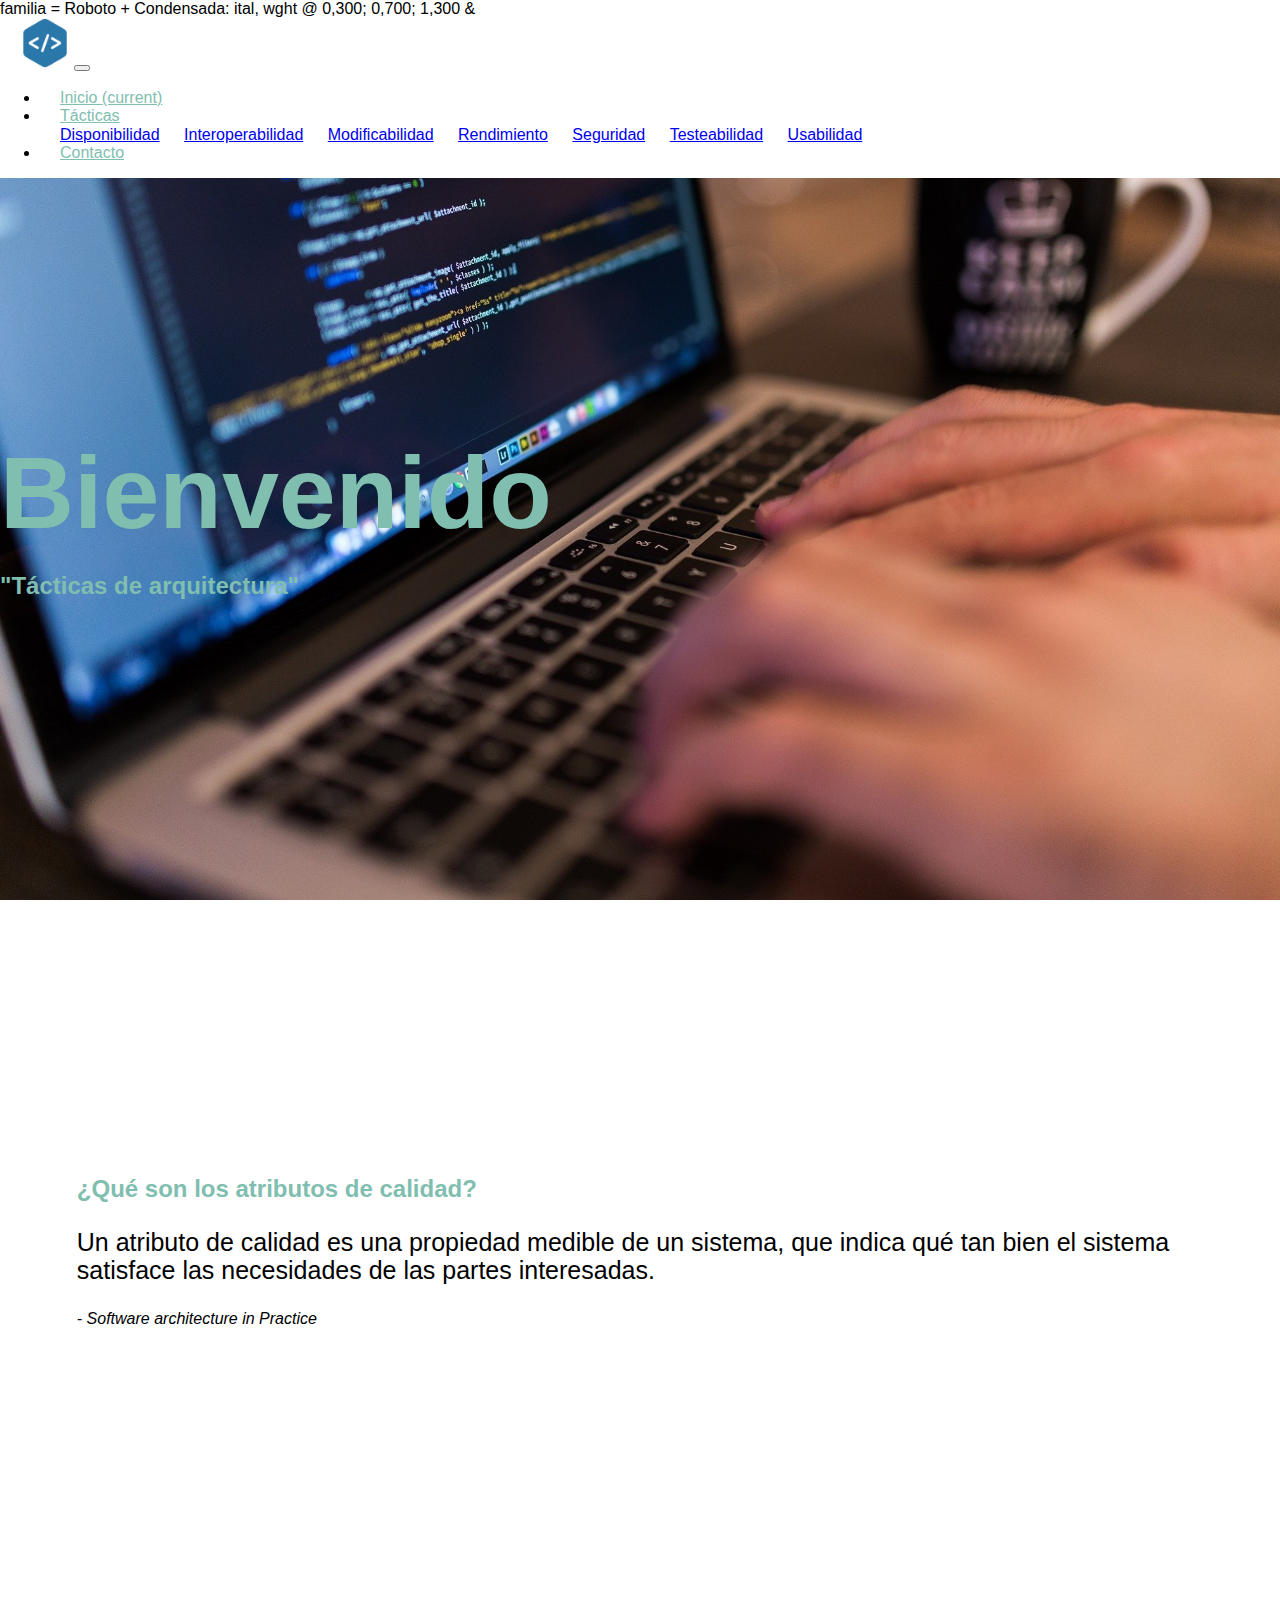
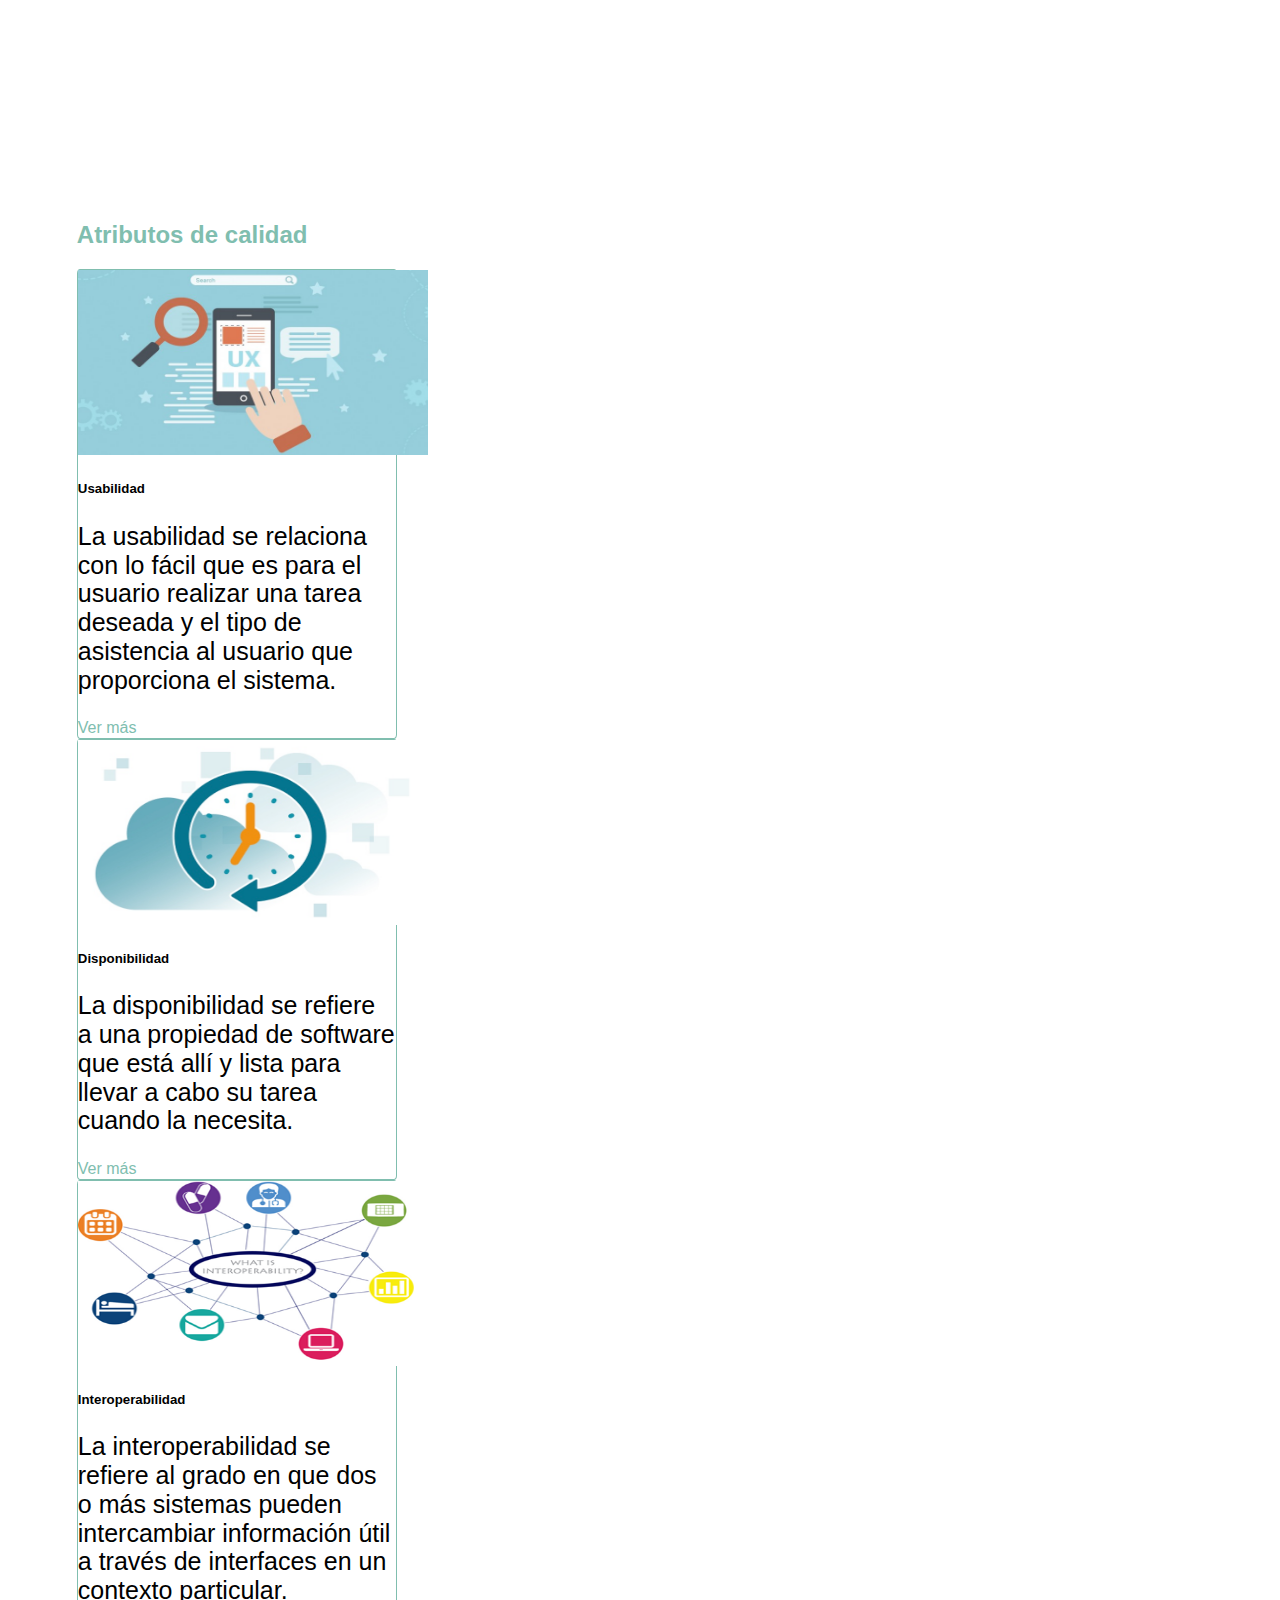
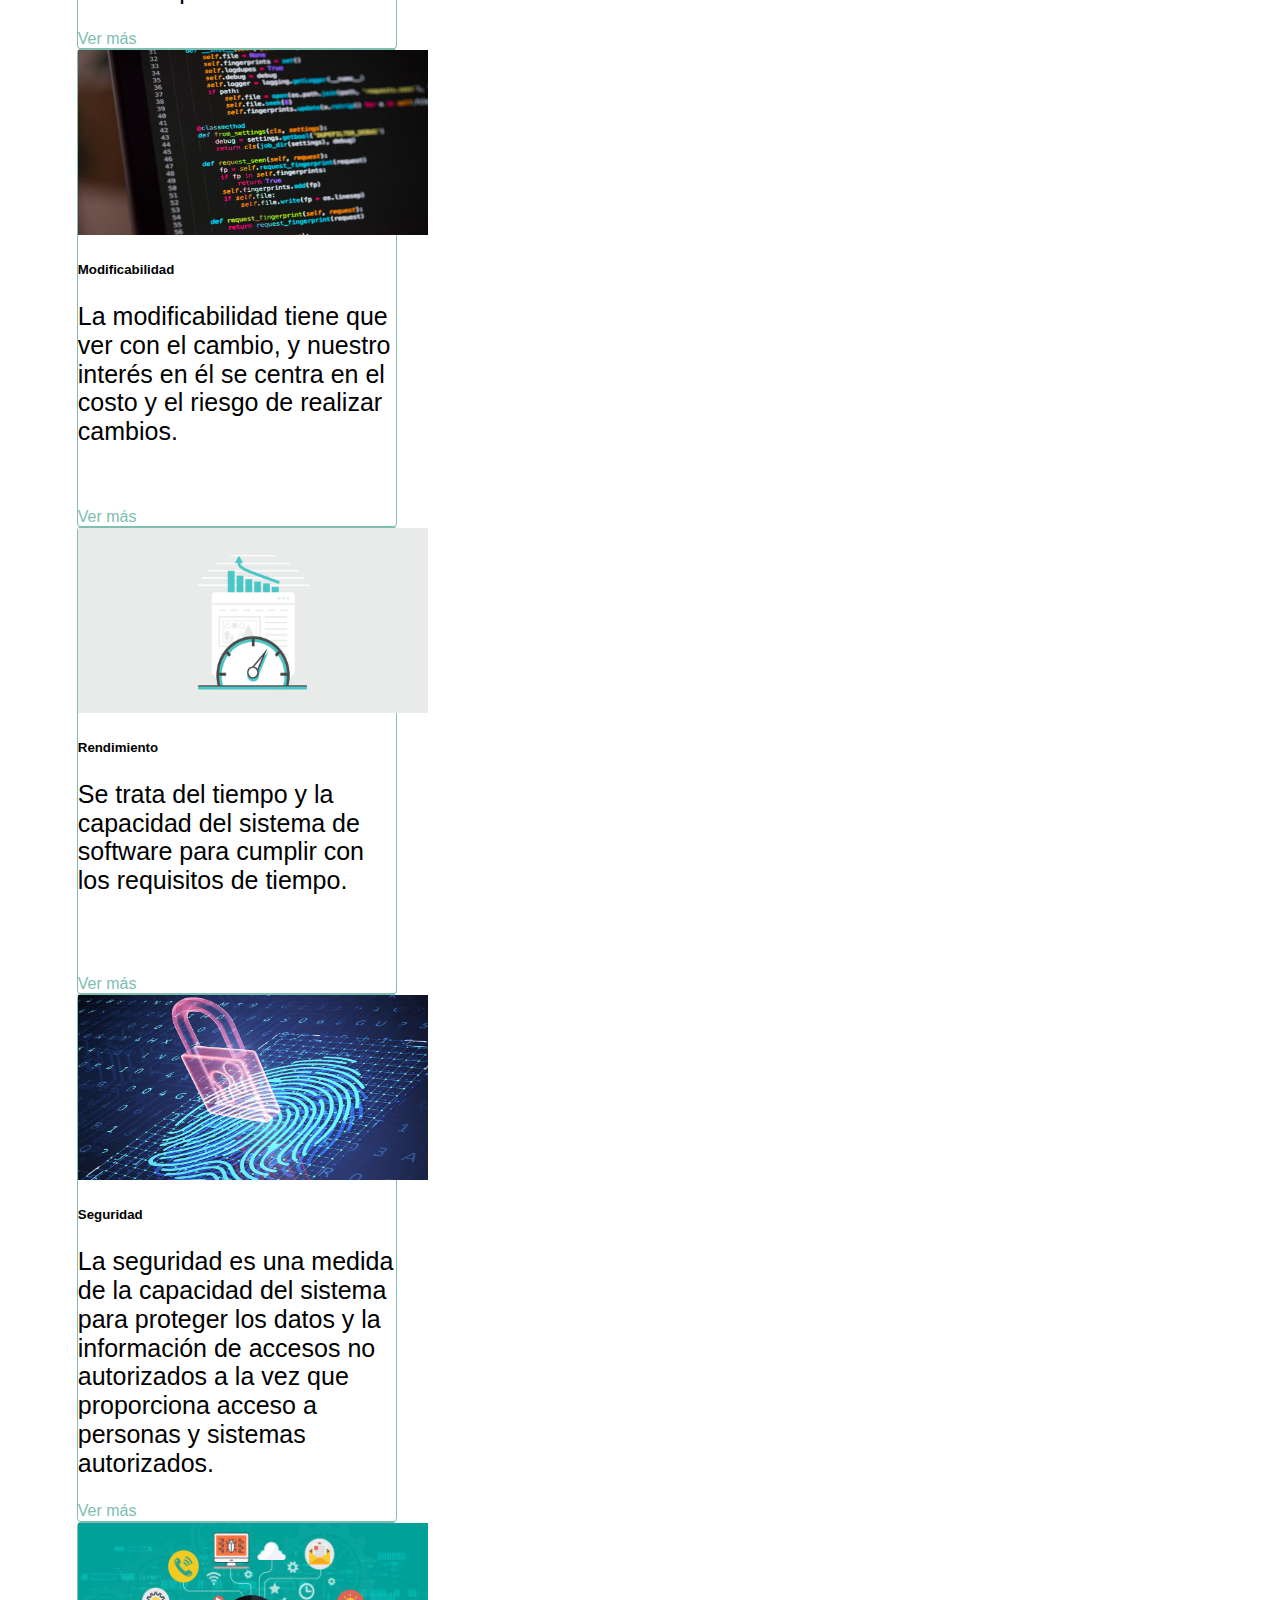
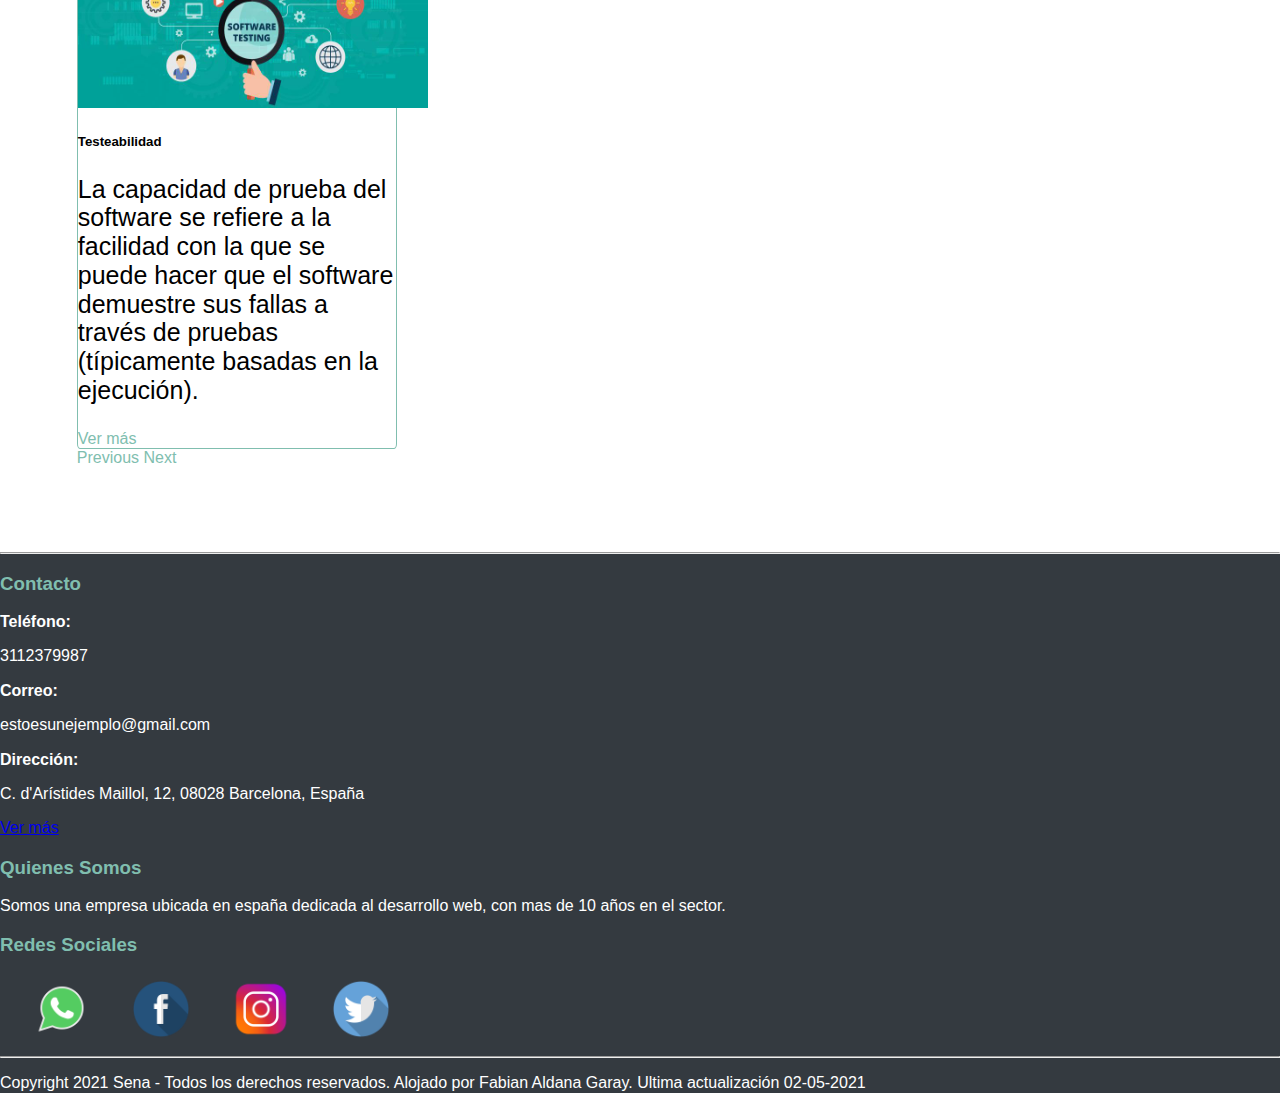
<file: index.html>
<!DOCTYPE html>
<html lang="en">
<head>
    <meta charset="UTF-8">
    <meta name="description" content="Fashi Template">
    <meta name="keywords" content="Fashi, unica, creative, html">
    <meta name="viewport" content="width=device-width, initial-scale=1.0">
    <meta http-equiv="X-UA-Compatible" content="ie=edge">
    <link rel="shortcut icon" href="img/logo.png" />
    
    <title>Arquitectura  | Software</title>

    <!-- Google Font -->
    <link rel = "preconnect" href = "https://fonts.gstatic.com">
    <link href = "https://fonts.googleapis.com/css2? family = Roboto + Condensed: wght @ 300 & display = intercambiar "rel =" hoja de estilo ">familia = Roboto + Condensada: ital, wght @ 0,300; 0,700; 1,300 &
    <!-- Css Styles -->
    <link rel="stylesheet" href="https://cdn.jsdelivr.net/npm/bootstrap@4.6.0/dist/css/bootstrap.min.css" integrity="sha384-B0vP5xmATw1+K9KRQjQERJvTumQW0nPEzvF6L/Z6nronJ3oUOFUFpCjEUQouq2+l" crossorigin="anonymous">
    <script src="https://dn.jsdelivr.net/npm/bootstrap@4.6.0/dist/js/bootstrap.bundle.min.js" integrity="sha384-Piv4xVNRyMGpqkS2by6br4gNJ7DXjqk09RmUpJ8jgGtD7zP9yug3goQfGII0yAns" crossorigin="anonymous"></script>
    <link rel="stylesheet" href="css/normalize.css">
    <link rel="stylesheet" href="css/style.css">
</head>
<body>
    <head>
        <nav class="navbar navbar-expand-lg navbar-dark bg-dark fixed-top">
            <a class="navbar-brand" href="index.html"><img src="img/logo.png" alt="" width="50px" height="50px"></a>
            <button class="navbar-toggler" type="button" data-toggle="collapse" data-target="#navbarSupportedContent" aria-controls="navbarSupportedContent" aria-expanded="false" aria-label="Toggle navigation">
              <span class="navbar-toggler-icon"></span>
            </button>
          
            <div class="collapse navbar-collapse  " id="navbarSupportedContent">
              <ul class="navbar-nav m-auto ">
                <li class="nav-item active">
                  <a class="nav-link" href="index.html">Inicio <span class="sr-only">(current)</span></a>
                </li>
                <li class="nav-item dropdown  my-2 my-lg-0">
                    <a class="nav-link dropdown-toggle" href="#" id="navbarDropdown" role="button" data-toggle="dropdown" aria-haspopup="true" aria-expanded="false">
                      Tácticas        
                    </a>
                    <div class="dropdown-menu" aria-labelledby="navbarDropdown">
                      <a class="dropdown-item" href="Disponibilidad.html">Disponibilidad</a>
                      <a class="dropdown-item" href="Interoperabilidad.html">Interoperabilidad</a>
                      <a class="dropdown-item" href="Modificabilidad.html">Modificabilidad</a>
                      <a class="dropdown-item" href="Rendimiento.html">Rendimiento</a>
                      <a class="dropdown-item" href="Seguridad.html">Seguridad</a>
                      <a class="dropdown-item" href="Testeabilidad.html">Testeabilidad</a> 
                      <a class="dropdown-item" href="Usabilidad.html">Usabilidad</a>
                    </div>
                  </li>
                <li class="nav-item">
                  <a class="nav-link" href="contacto.html">Contacto</a>
                </li>
              </ul>
          </nav>

        <div class="parallax">
            <h1 class="text-center  ">Bienvenido</h1>
            <h2 class="text-center  "> "Tácticas de arquitectura" </h2>
        </div>
    </head>

    <section class="container">
        <div class="container">
            <div class="row">
              <div class="col-sm">
                <h2 class="text-center">¿Qué son los atributos de calidad?</h2> 
                <p>Un atributo de calidad es una propiedad medible de un sistema, que indica qué tan bien el sistema satisface las necesidades de las partes interesadas.</p> 
                    <cite>- Software architecture in Practice</cite>             
              </div>

              <div class="col-sm">
                <iframe width="560" height="315" src="https://www.youtube.com/embed/NmRuhzyKCWM" title="YouTube video player" frameborder="0" allow="accelerometer; autoplay; clipboard-write; encrypted-media; gyroscope; picture-in-picture" allowfullscreen></iframe>
            </div>

            </div>
          </div>

    </section>

    <section class="container">
        <h2 class="text-center">Atributos de calidad</h2>

        <div id="carouselExampleControls" class="carousel slide" data-ride="carousel">
            <!-- Diapositivas -->
            <div class="carousel-inner ">
               
                            <div class="carousel-item active">
                                <div class="row">
                                        <div class="col-sm-4">
                                                <div class="card" style="width: 20rem;">
                                                    <img src="img/usabilidad.png" class="card-img-top" alt="..." width="350" height="185">
                                                    <div class="card-body">
                                                    <h5 class="card-title text-center">Usabilidad</h5>
                                                    <p class="card-text">La usabilidad se relaciona con lo fácil que es para el usuario realizar
                                                        una tarea deseada y el tipo de asistencia al usuario que proporciona el
                                                        sistema.</p>
                                                    <a  href="Usabilidad.html" class="btn btn-primary justify-content-between">Ver más</a>
                                                    </div>
                                                </div>
                                        </div>


                                        <div class="col-sm-4">
                                                <div class="card" style="width: 20rem;">
                                                    <img src="img/disponibilidad.jpg" class="card-img-top" alt="..." width="350" height="185">
                                                    <div class="card-body">
                                                    <h5 class="card-title  text-center">Disponibilidad</h5>
                                                    <p class="card-text">La disponibilidad se refiere a una propiedad de software que está allí y
                                                        lista para llevar a cabo su tarea cuando la necesita.</p>
                                                    <a href="Disponibilidad.html" class="btn btn-primary">Ver más</a>
                                                    </div>
                                                </div>
                                        </div>
                                      
                                </div>
                            </div>




                            
                            <div class="carousel-item ">
                                <div class="row">
                                        <div class="col-sm-4">
                                                <div class="card" style="width: 20rem;">
                                                    <img src="img/interoperabilidad.png" class="card-img-top" alt="..." width="350" height="185">
                                                    <div class="card-body">
                                                    <h5 class="card-title text-center">Interoperabilidad</h5>
                                                    <p class="card-text">La interoperabilidad se refiere al grado en que dos o más sistemas
                                                        pueden intercambiar información útil a través de interfaces en un
                                                        contexto particular.</p>
                                                    <a href="Interoperabilidad.html" class="btn btn-primary">Ver más</a>
                                                    </div>
                                                </div>
                                        </div>


                                        <div class="col-sm-4">
                                                <div class="card" style="width: 20rem;">
                                                    <img src="img/moficalidad.jpeg" class="card-img-top" alt="..." width="350" height="185">
                                                    <div class="card-body">
                                                    <h5 class="card-title text-center">Modificabilidad</h5>
                                                    <p class="card-text">La modificabilidad tiene que ver con el cambio, y nuestro interés en él
                                                        se centra en el costo y el riesgo de realizar cambios.</p><br><br>
                                                    <a href="Modificabilidad.html" class="btn btn-primary">Ver más</a>
                                                    </div>
                                                </div>
                                        </div>
                                        <div class="col-sm-4">
                                            <div class="card" style="width: 20rem;">
                                                <img src="img/rendimineot.png" class="card-img-top" alt="..." width="350" height="185">
                                                <div class="card-body">
                                                <h5 class="card-title text-center">Rendimiento</h5>
                                                <p class="card-text">Se trata del tiempo y la capacidad del sistema de
                                                    software para cumplir con los requisitos de tiempo.</p><br><br><br>
                                                <a href="Rendimiento.html" class="btn btn-primary">Ver más</a>
                                                </div>
                                            </div>
                                        </div>
                                </div>
                            </div>




                            
                            <div class="carousel-item ">
                                <div class="row">
                                        <div class="col-sm-5">
                                                <div class="card" style="width: 20rem;">
                                                    <img src="img/seguridad.jpg" class="card-img-top" alt="..." width="350" height="185">
                                                    <div class="card-body">
                                                    <h5 class="card-title text-center">Seguridad</h5>
                                                    <p class="card-text">La seguridad es una medida de la capacidad del sistema para proteger
                                                        los datos y la información de accesos no autorizados a la vez que
                                                        proporciona acceso a personas y sistemas autorizados.</p>
                                                    <a href="Seguridad.html" class="btn btn-primary">Ver más</a>
                                                    </div>
                                                </div>
                                        </div>


                                        <div class="col-sm-5">
                                                <div class="card" style="width: 20rem;">
                                                    <img src="img/testing.jpg" class="card-img-top" alt="..." width="350" height="185" width="350" height="185">
                                                    <div class="card-body">
                                                    <h5 class="card-title text-center">Testeabilidad </h5>
                                                    <p class="card-text">La capacidad de prueba del software se refiere a la facilidad con la que
                                                        se puede hacer que el software demuestre sus fallas a través de pruebas
                                                        (típicamente basadas en la ejecución).</p>
                                                    <a href="Testeabilidad.html" class="btn btn-primary">Ver más</a>
                                                    </div>
                                                </div>
                                        </div>
                                       
                                </div>
                            </div>



                
            <!-- Controles -->
            <a class="carousel-control-prev "  href="#carouselExampleControls" role="button" data-slide="prev">
                <span class="carousel-control-prev-icon " aria-hidden="true"></span>
                <span class="sr-only">Previous</span>
            </a>
            <a class="carousel-control-next" href="#carouselExampleControls" role="button" data-slide="next">
                <span class="carousel-control-next-icon" aria-hidden="true"></span>
                <span class="sr-only">Next</span>
            </a>
        </div>

        
    </section>

    <footer >
        <hr>
        <div class="container">
            <div class="row">
              <div class="col-sm">
                    <h3 class="text-center">Contacto</h3>
                    <span>Teléfono:</span><p>3112379987</p>
                    <span>Correo:</span><p>estoesunejemplo@gmail.com</p>
                    <span>Dirección:</span><p>C. d'Arístides Maillol, 12, 08028 Barcelona, España</p>
                    <a class="btn btnsm btn-dark" href="contacto.html">Ver más</a>
              </div>
              <div class="col-sm">
                <h3 class="text-center">Quienes Somos</h3>
                <p>Somos una empresa ubicada en españa 
                    dedicada al desarrollo web, con mas de 10 años en el 
                    sector.
                </p>
              </div>
              <div class="col-sm">
                <h3 class="text-center">Redes Sociales</h3>
                <a href="https://www.whatsapp.com/?lang=es"><img class="icon"  src="img/whatsapp.png" alt=""></a>
                <a href="https://es-la.facebook.com/"><img class="icon"  src="img/facebook.png" alt=""></a>
                <a href="https://www.instagram.com/?hl=es-la"><img class="icon"  src="img/ig.png" alt=""></a>
                <a href="https://twitter.com/?lang=es"><img class="icon"  src="img/twitter.png" alt=""></a>
              </div>
            </div>
            <hr>
        </div>
      
        <p class="text-center">Copyright  2021 Sena  - Todos los derechos reservados. Alojado por Fabian Aldana Garay.  Ultima actualización 02-05-2021 </p>
    </footer>

</body>
<script src="https://code.jquery.com/jquery-3.5.1.slim.min.js" integrity="sha384-DfXdz2htPH0lsSSs5nCTpuj/zy4C+OGpamoFVy38MVBnE+IbbVYUew+OrCXaRkfj" crossorigin="anonymous"></script>
<script src="https://cdn.jsdelivr.net/npm/popper.js@1.16.1/dist/umd/popper.min.js" integrity="sha384-9/reFTGAW83EW2RDu2S0VKaIzap3H66lZH81PoYlFhbGU+6BZp6G7niu735Sk7lN" crossorigin="anonymous"></script>
<script src="https://cdn.jsdelivr.net/npm/bootstrap@4.6.0/dist/js/bootstrap.min.js" integrity="sha384-+YQ4JLhjyBLPDQt//I+STsc9iw4uQqACwlvpslubQzn4u2UU2UFM80nGisd026JF" crossorigin="anonymous"></script>
</html>
</file>
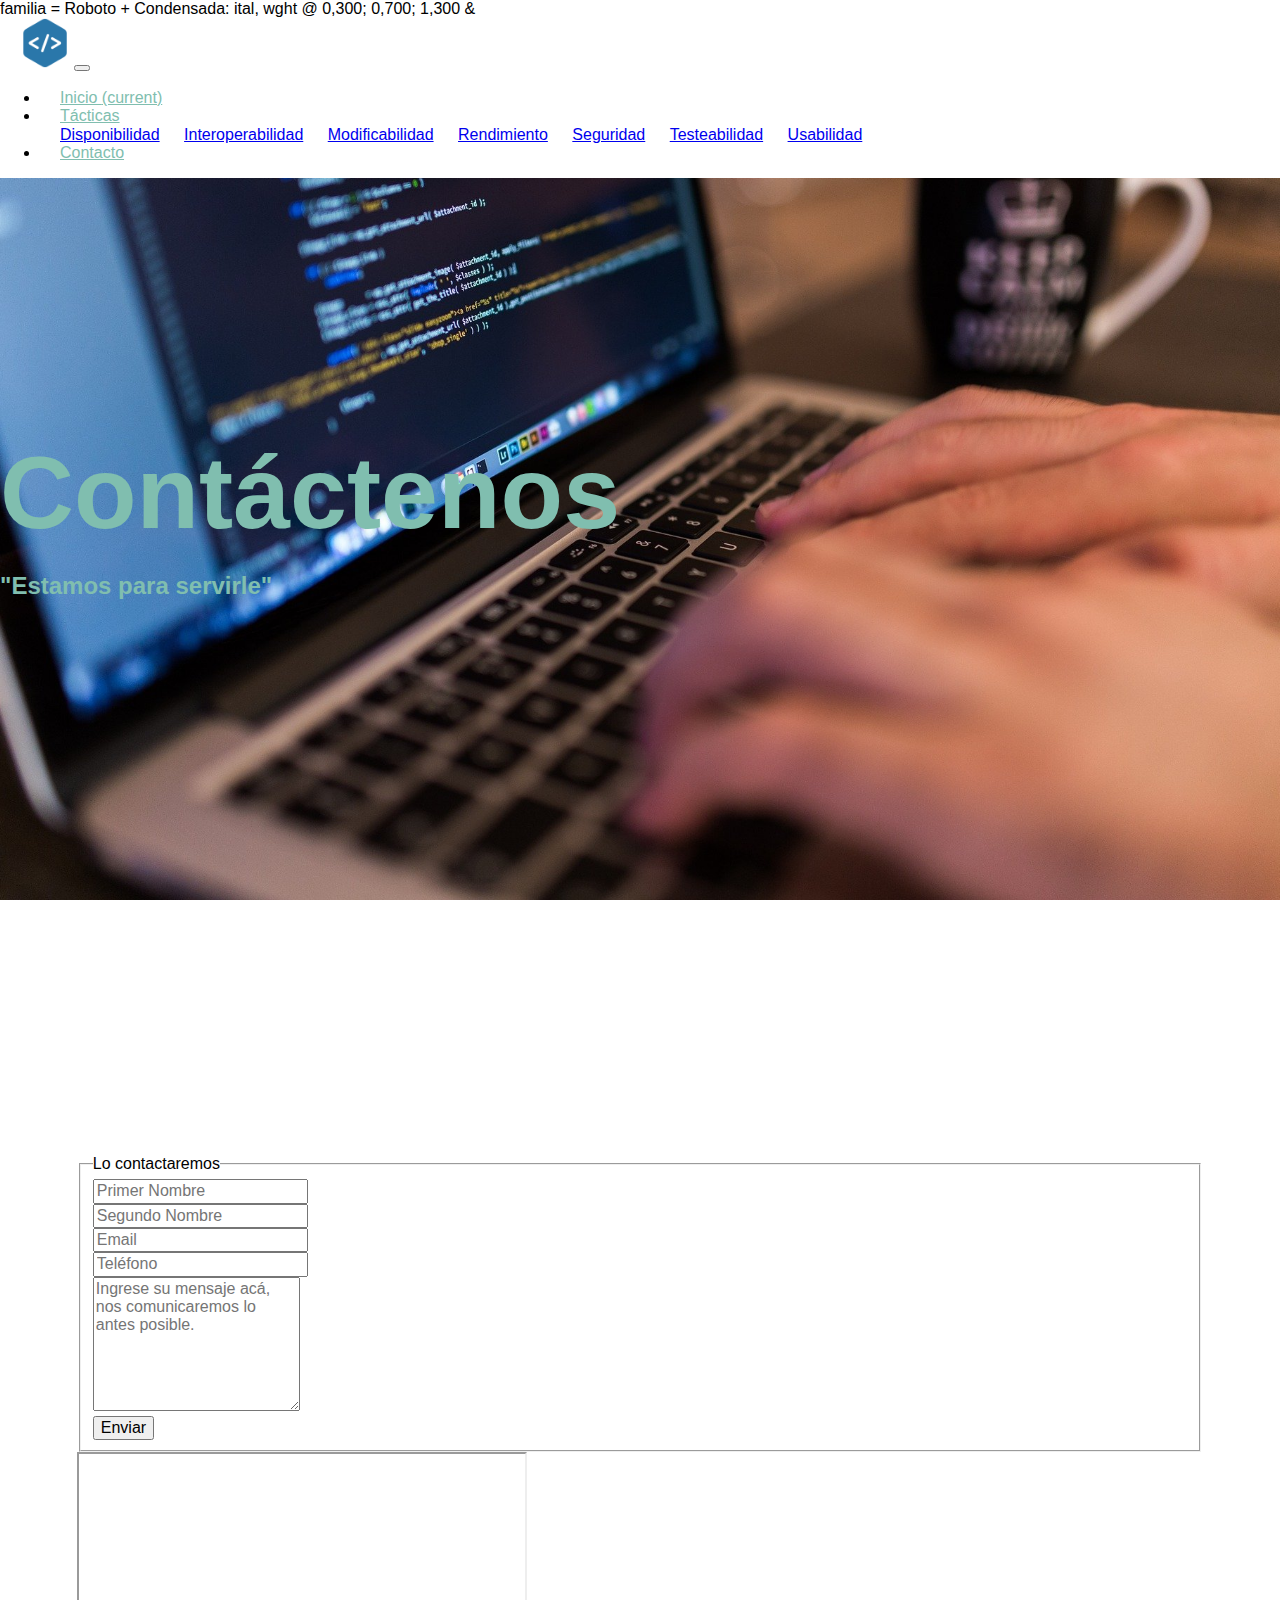
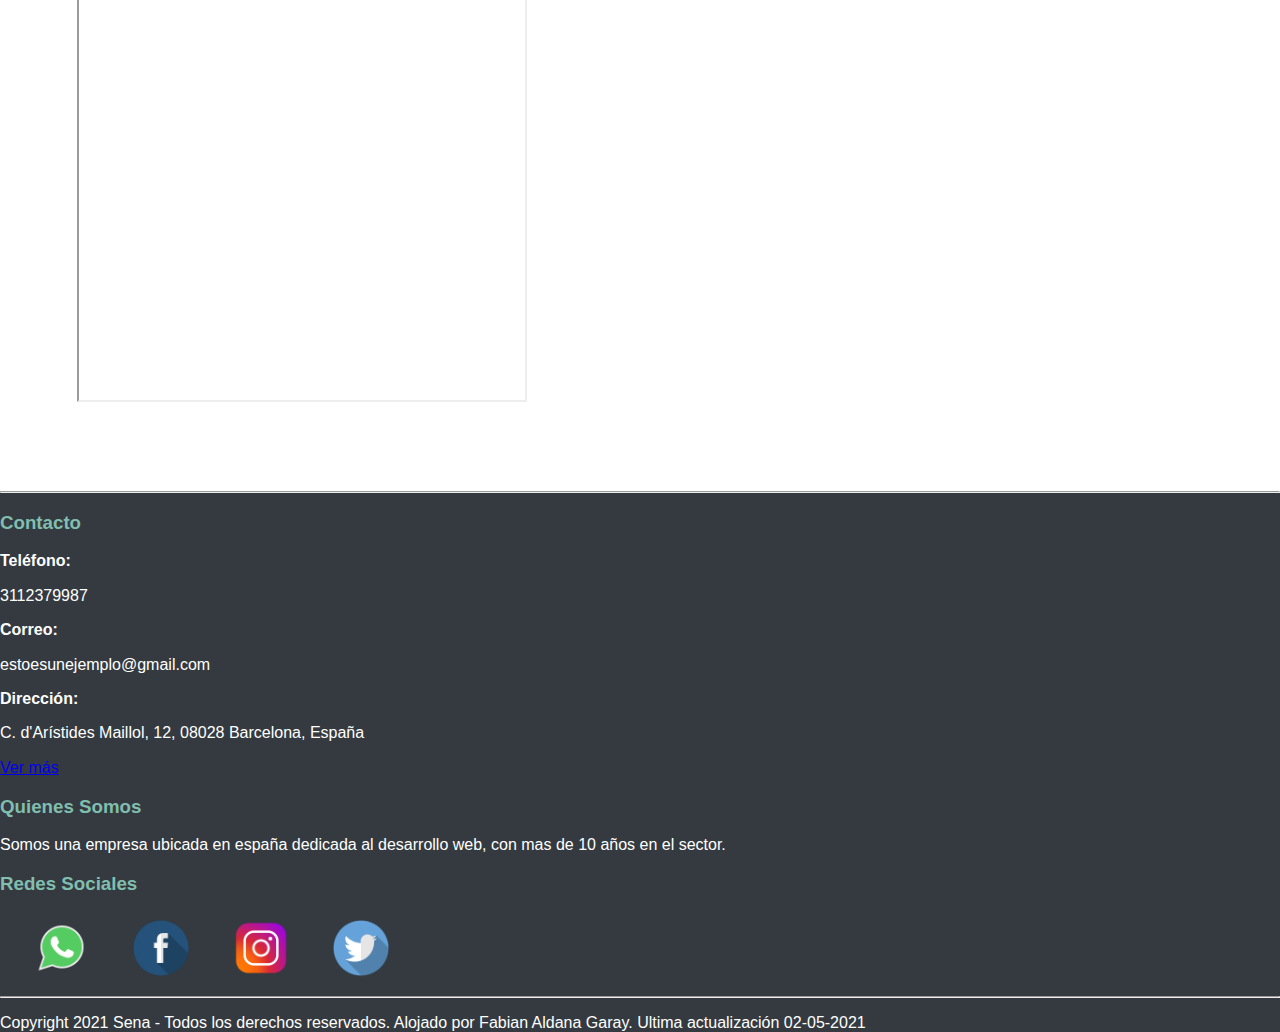
<file: contacto.html>
<!DOCTYPE html>
<html lang="en">
<head>
    <meta charset="UTF-8">
    <meta name="description" content="Fashi Template">
    <meta name="keywords" content="Fashi, unica, creative, html">
    <meta name="viewport" content="width=device-width, initial-scale=1.0">
    <meta http-equiv="X-UA-Compatible" content="ie=edge">
    <link rel="shortcut icon" href="img/logo.png" />
    
    <title>Arquitectura  | Software</title>

    <!-- Google Font -->
    <link rel = "preconnect" href = "https://fonts.gstatic.com">
    <link href = "https://fonts.googleapis.com/css2? family = Roboto + Condensed: wght @ 300 & display = intercambiar "rel =" hoja de estilo ">familia = Roboto + Condensada: ital, wght @ 0,300; 0,700; 1,300 &
    <!-- Css Styles -->
    <link rel="stylesheet" href="https://cdn.jsdelivr.net/npm/bootstrap@4.6.0/dist/css/bootstrap.min.css" integrity="sha384-B0vP5xmATw1+K9KRQjQERJvTumQW0nPEzvF6L/Z6nronJ3oUOFUFpCjEUQouq2+l" crossorigin="anonymous">
    <script src="https://dn.jsdelivr.net/npm/bootstrap@4.6.0/dist/js/bootstrap.bundle.min.js" integrity="sha384-Piv4xVNRyMGpqkS2by6br4gNJ7DXjqk09RmUpJ8jgGtD7zP9yug3goQfGII0yAns" crossorigin="anonymous"></script>
    <link rel="stylesheet" href="css/normalize.css">
    <link rel="stylesheet" href="css/style.css">
</head>
<body>
    <head>
        <nav class="navbar navbar-expand-lg navbar-dark bg-dark fixed-top">
            <a class="navbar-brand" href="index.html"><img src="img/logo.png" alt="" width="50px" height="50px"></a>
            <button class="navbar-toggler" type="button" data-toggle="collapse" data-target="#navbarSupportedContent" aria-controls="navbarSupportedContent" aria-expanded="false" aria-label="Toggle navigation">
              <span class="navbar-toggler-icon"></span>
            </button>
          
            <div class="collapse navbar-collapse  " id="navbarSupportedContent">
              <ul class="navbar-nav m-auto ">
                <li class="nav-item ">
                  <a class="nav-link" href="index.html">Inicio <span class="sr-only">(current)</span></a>
                </li>
                <li class="nav-item dropdown  my-2 my-lg-0">
                    <a class="nav-link dropdown-toggle" href="#" id="navbarDropdown" role="button" data-toggle="dropdown" aria-haspopup="true" aria-expanded="false">
                      Tácticas        
                    </a>
                    <div class="dropdown-menu" aria-labelledby="navbarDropdown">
                      <a class="dropdown-item" href="Disponibilidad.html">Disponibilidad</a>
                      <a class="dropdown-item" href="Interoperabilidad.html">Interoperabilidad</a>
                      <a class="dropdown-item" href="Modificabilidad.html">Modificabilidad</a>
                      <a class="dropdown-item" href="Rendimiento.html">Rendimiento</a>
                      <a class="dropdown-item" href="Seguridad.html">Seguridad</a>
                      <a class="dropdown-item" href="Testeabilidad.html">Testeabilidad</a> 
                      <a class="dropdown-item" href="Usabilidad.html">Usabilidad</a>
                    </div>
                  </li>
                <li class="nav-item">
                  <a class="nav-link active" href="contacto.html">Contacto</a>
                </li>
              </ul>
          </nav>

        <div class="parallax">
            <h1 class="text-center ">Contáctenos</h1>
            <h2 class="text-center "> "Estamos para servirle"  </h2>
        </div>
    </head>

    <section class="container contacto">
            <div class="container">
                <div class="row">
                    <div class="col-sm-6">
                        <div class="well well-sm">
                            <form class="form-horizontal" method="post">
                                <fieldset>
                                    <legend class="text-center header">Lo contactaremos</legend>
            
                                    <div class="form-group">
                                        <span class="col-sm-1 col-sm-offset-2 text-center"><i class="fa fa-user bigicon"></i></span>
                                        <div class="col-sm-12">
                                            <input id="fname" name="name" type="text" placeholder="Primer Nombre" class="form-control">
                                        </div>
                                    </div>
                                    <div class="form-group">
                                        <span class="col-sm-1 col-sm-offset-2 text-center"><i class="fa fa-user bigicon"></i></span>
                                        <div class="col-sm-12">
                                            <input id="lname" name="name" type="text" placeholder="Segundo Nombre" class="form-control">
                                        </div>
                                    </div>
            
                                    <div class="form-group">
                                        <span class="col-sm-1 col-sm-offset-2 text-center"><i class="fa fa-envelope-o bigicon"></i></span>
                                        <div class="col-sm-12">
                                            <input id="email" name="email" type="text" placeholder="Email" class="form-control">
                                        </div>
                                    </div>
            
                                    <div class="form-group">
                                        <span class="col-sm-1 col-sm-offset-2 text-center"><i class="fa fa-phone-square bigicon"></i></span>
                                        <div class="col-sm-12">
                                            <input id="phone" name="phone" type="text" placeholder="Teléfono" class="form-control">
                                        </div>
                                    </div>
            
                                    <div class="form-group">
                                        <span class="col-sm-1 col-sm-offset-2 text-center"><i class="fa fa-pencil-square-o bigicon"></i></span>
                                        <div class="col-sm-12">
                                            <textarea class="form-control" id="message" name="Mensaje" placeholder="Ingrese su mensaje acá, nos comunicaremos lo antes posible." rows="7"></textarea>
                                        </div>
                                    </div>
            
                                    <div class="form-group">
                                        <div class="col-sm-12 text-center">
                                            <button type="submit" class="btn btn-primary btn-lg">Enviar</button>
                                        </div>
                                    </div>
                                </fieldset>
                            </form>
                        </div>
                    </div>
            
                    <div class="col-sm-6">
                        <iframe src="https://www.google.com/maps/d/embed?mid=15phLeguWewbUxRRL4kGxGfjLLMw" width="450" height="550"></iframe>
                    </div>
            
                </div>

        

    </section>


    <footer >
        <hr>
        <div class="container">
            <div class="row">
              <div class="col-sm">
                    <h3 class="text-center">Contacto</h3>
                    <span>Teléfono:</span><p>3112379987</p>
                    <span>Correo:</span><p>estoesunejemplo@gmail.com</p>
                    <span>Dirección:</span><p>C. d'Arístides Maillol, 12, 08028 Barcelona, España</p>
                    <a class="btn btnsm btn-dark" href="contacto.html">Ver más</a>
              </div>
              <div class="col-sm">
                <h3 class="text-center">Quienes Somos</h3>
                <p>Somos una empresa ubicada en españa 
                    dedicada al desarrollo web, con mas de 10 años en el 
                    sector.
                </p>
              </div>
              <div class="col-sm">
                <h3 class="text-center">Redes Sociales</h3>
                <a href="https://www.whatsapp.com/?lang=es"><img class="icon"  src="img/whatsapp.png" alt=""></a>
                <a href="https://es-la.facebook.com/"><img class="icon"  src="img/facebook.png" alt=""></a>
                <a href="https://www.instagram.com/?hl=es-la"><img class="icon"  src="img/ig.png" alt=""></a>
                <a href="https://twitter.com/?lang=es"><img class="icon"  src="img/twitter.png" alt=""></a>
              </div>
            </div>
            <hr>
        </div>
      
        <p class="text-center">Copyright  2021 Sena  - Todos los derechos reservados. Alojado por Fabian Aldana Garay.  Ultima actualización 02-05-2021</p>
    </footer>

</body>
<script src="https://code.jquery.com/jquery-3.5.1.slim.min.js" integrity="sha384-DfXdz2htPH0lsSSs5nCTpuj/zy4C+OGpamoFVy38MVBnE+IbbVYUew+OrCXaRkfj" crossorigin="anonymous"></script>
<script src="https://cdn.jsdelivr.net/npm/popper.js@1.16.1/dist/umd/popper.min.js" integrity="sha384-9/reFTGAW83EW2RDu2S0VKaIzap3H66lZH81PoYlFhbGU+6BZp6G7niu735Sk7lN" crossorigin="anonymous"></script>
<script src="https://cdn.jsdelivr.net/npm/bootstrap@4.6.0/dist/js/bootstrap.min.js" integrity="sha384-+YQ4JLhjyBLPDQt//I+STsc9iw4uQqACwlvpslubQzn4u2UU2UFM80nGisd026JF" crossorigin="anonymous"></script>
</html>
</file>
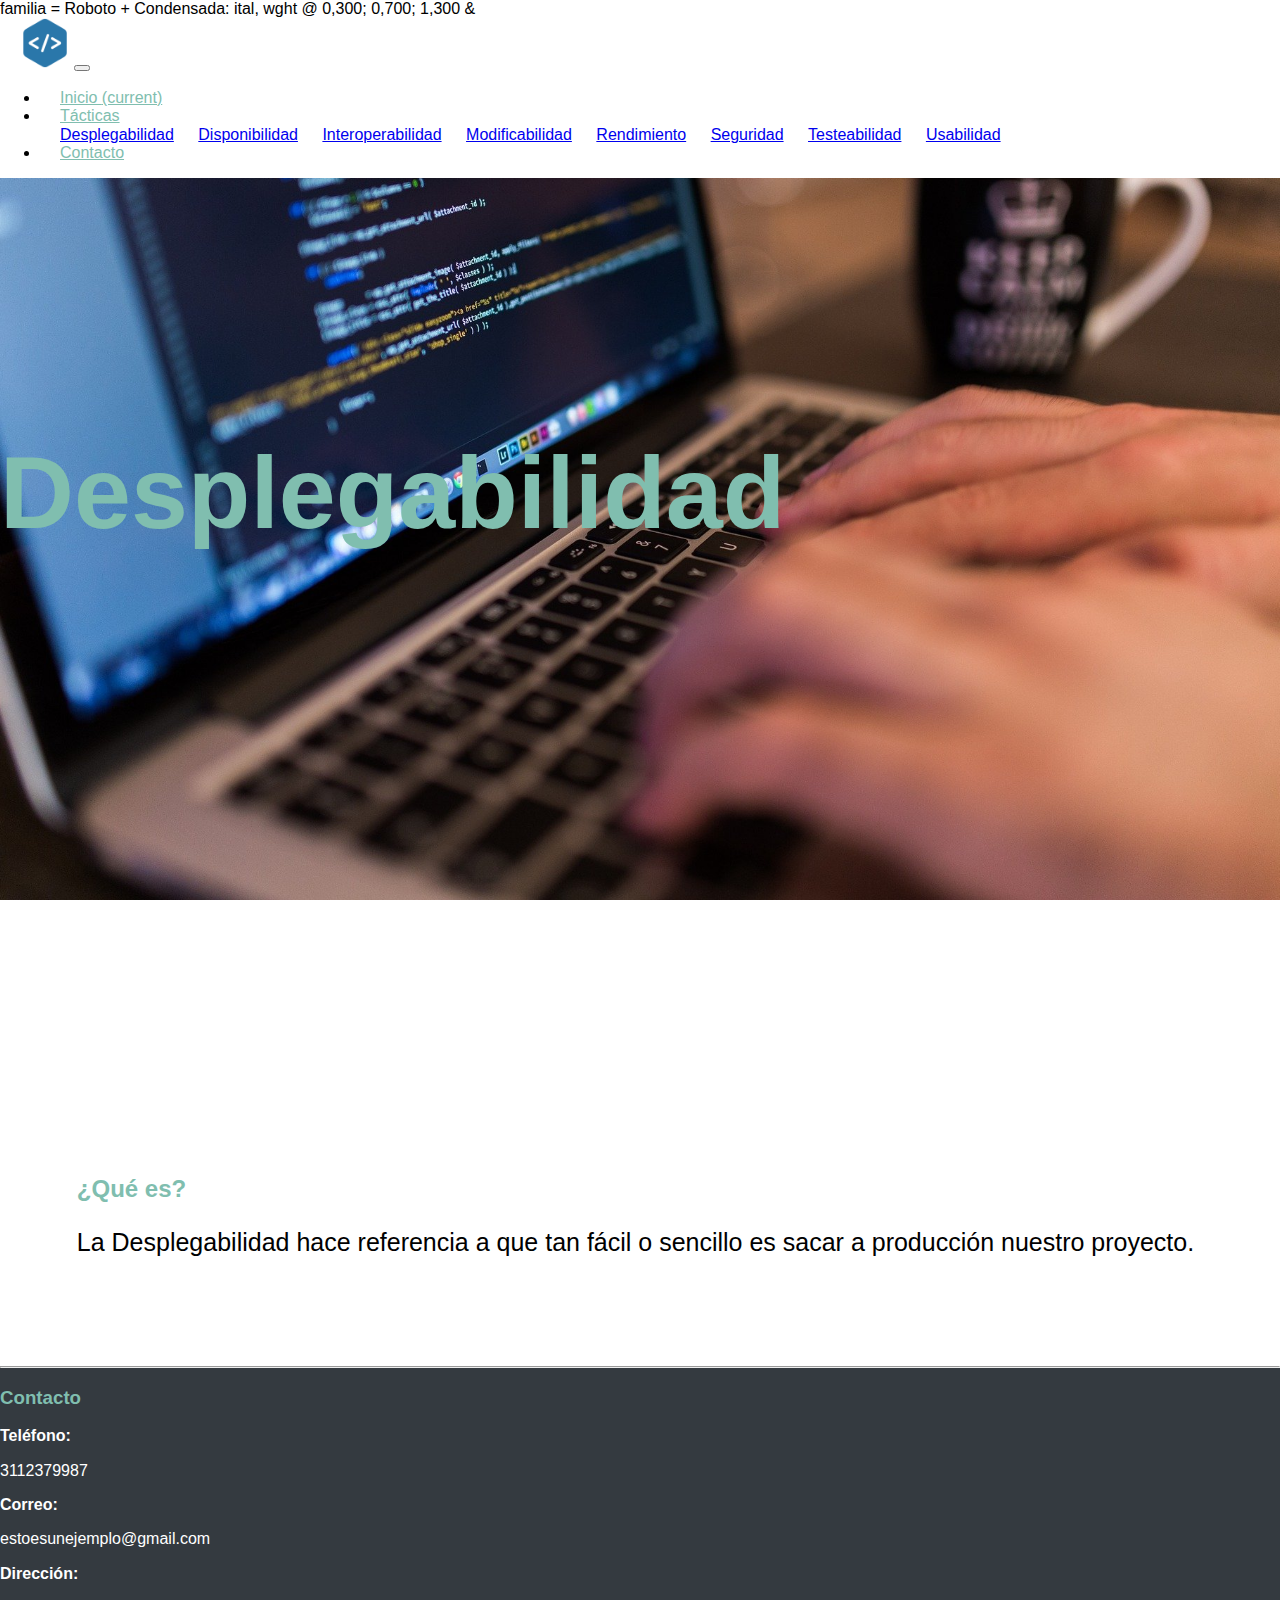
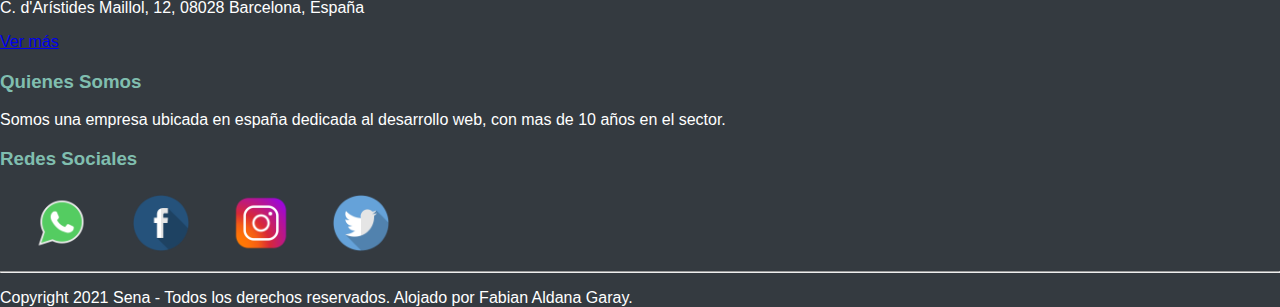
<file: Desplegabilidad.html>
<!DOCTYPE html>
<html lang="en">
<head>
    <meta charset="UTF-8">
    <meta name="description" content="Fashi Template">
    <meta name="keywords" content="Fashi, unica, creative, html">
    <meta name="viewport" content="width=device-width, initial-scale=1.0">
    <meta http-equiv="X-UA-Compatible" content="ie=edge">
    <link rel="shortcut icon" href="img/logo.png" />
    
    <title>Arquitectura  | Software</title>

    <!-- Google Font -->
    <link rel = "preconnect" href = "https://fonts.gstatic.com">
    <link href = "https://fonts.googleapis.com/css2? family = Roboto + Condensed: wght @ 300 & display = intercambiar "rel =" hoja de estilo ">familia = Roboto + Condensada: ital, wght @ 0,300; 0,700; 1,300 &
    <!-- Css Styles -->
    <link rel="stylesheet" href="https://cdn.jsdelivr.net/npm/bootstrap@4.6.0/dist/css/bootstrap.min.css" integrity="sha384-B0vP5xmATw1+K9KRQjQERJvTumQW0nPEzvF6L/Z6nronJ3oUOFUFpCjEUQouq2+l" crossorigin="anonymous">
    <script src="https://dn.jsdelivr.net/npm/bootstrap@4.6.0/dist/js/bootstrap.bundle.min.js" integrity="sha384-Piv4xVNRyMGpqkS2by6br4gNJ7DXjqk09RmUpJ8jgGtD7zP9yug3goQfGII0yAns" crossorigin="anonymous"></script>
    <link rel="stylesheet" href="css/normalize.css">
    <link rel="stylesheet" href="css/style.css">
</head>
<body>
    <head>
        <nav class="navbar navbar-expand-lg navbar-dark bg-dark fixed-top">
            <a class="navbar-brand" href="index.html"><img src="img/logo.png" alt="" width="50px" height="50px"></a>
            <button class="navbar-toggler" type="button" data-toggle="collapse" data-target="#navbarSupportedContent" aria-controls="navbarSupportedContent" aria-expanded="false" aria-label="Toggle navigation">
              <span class="navbar-toggler-icon"></span>
            </button>
          
            <div class="collapse navbar-collapse  " id="navbarSupportedContent">
              <ul class="navbar-nav m-auto ">
                <li class="nav-item ">
                  <a class="nav-link" href="index.html">Inicio <span class="sr-only">(current)</span></a>
                </li>
                <li class="nav-item dropdown  my-2 my-lg-0">
                    <a class="nav-link dropdown-toggle" href="#" id="navbarDropdown" role="button" data-toggle="dropdown" aria-haspopup="true" aria-expanded="false">
                      Tácticas        
                    </a>
                    <div class="dropdown-menu" aria-labelledby="navbarDropdown">
                      <a class="dropdown-item" href="Desplegabilidad.html">Desplegabilidad</a>
                      <a class="dropdown-item" href="Disponibilidad.html">Disponibilidad</a>
                      <a class="dropdown-item" href="Interoperabilidad.html">Interoperabilidad</a>
                      <a class="dropdown-item" href="Modificabilidad.html">Modificabilidad</a>
                      <a class="dropdown-item" href="Rendimiento.html">Rendimiento</a>
                      <a class="dropdown-item" href="Seguridad.html">Seguridad</a>
                      <a class="dropdown-item" href="Testeabilidad.html">Testeabilidad</a> 
                      <a class="dropdown-item" href="Usabilidad.html">Usabilidad</a>
                    </div>
                  </li>
                <li class="nav-item">
                  <a class="nav-link" href="contacto.html">Contacto</a>
                </li>
              </ul>
          </nav>

        <div class="parallax">
            <h1 class="text-center">Desplegabilidad</h1>
        </div>
    </head>



<section class="container">
    <h2 class="text-center">¿Qué es?</h2>
     <p class="text-center">La Desplegabilidad hace referencia a que tan fácil o sencillo es sacar a producción nuestro proyecto. </p>
</section>





    <footer >
        <hr>
        <div class="container">
            <div class="row">
              <div class="col-sm">
                    <h3 class="text-center">Contacto</h3>
                    <span>Teléfono:</span><p>3112379987</p>
                    <span>Correo:</span><p>estoesunejemplo@gmail.com</p>
                    <span>Dirección:</span><p>C. d'Arístides Maillol, 12, 08028 Barcelona, España</p>
                    <a class="btn btnsm btn-dark" href="contacto.html">Ver más</a>
              </div>
              <div class="col-sm">
                <h3 class="text-center">Quienes Somos</h3>
                <p>Somos una empresa ubicada en españa 
                    dedicada al desarrollo web, con mas de 10 años en el 
                    sector.
                </p>
              </div>
              <div class="col-sm">
                <h3 class="text-center">Redes Sociales</h3>
                <a href="https://www.whatsapp.com/?lang=es"><img class="icon"  src="img/whatsapp.png" alt=""></a>
                <a href="https://es-la.facebook.com/"><img class="icon"  src="img/facebook.png" alt=""></a>
                <a href="https://www.instagram.com/?hl=es-la"><img class="icon"  src="img/ig.png" alt=""></a>
                <a href="https://twitter.com/?lang=es"><img class="icon"  src="img/twitter.png" alt=""></a>
              </div>
            </div>
            <hr>
        </div>
      
        <p class="text-center">Copyright 2021 Sena  - Todos los derechos reservados. Alojado por Fabian Aldana Garay.</p>
    </footer>

</body>
<script src="https://code.jquery.com/jquery-3.5.1.slim.min.js" integrity="sha384-DfXdz2htPH0lsSSs5nCTpuj/zy4C+OGpamoFVy38MVBnE+IbbVYUew+OrCXaRkfj" crossorigin="anonymous"></script>
<script src="https://cdn.jsdelivr.net/npm/popper.js@1.16.1/dist/umd/popper.min.js" integrity="sha384-9/reFTGAW83EW2RDu2S0VKaIzap3H66lZH81PoYlFhbGU+6BZp6G7niu735Sk7lN" crossorigin="anonymous"></script>
<script src="https://cdn.jsdelivr.net/npm/bootstrap@4.6.0/dist/js/bootstrap.min.js" integrity="sha384-+YQ4JLhjyBLPDQt//I+STsc9iw4uQqACwlvpslubQzn4u2UU2UFM80nGisd026JF" crossorigin="anonymous"></script>
</html>
</file>
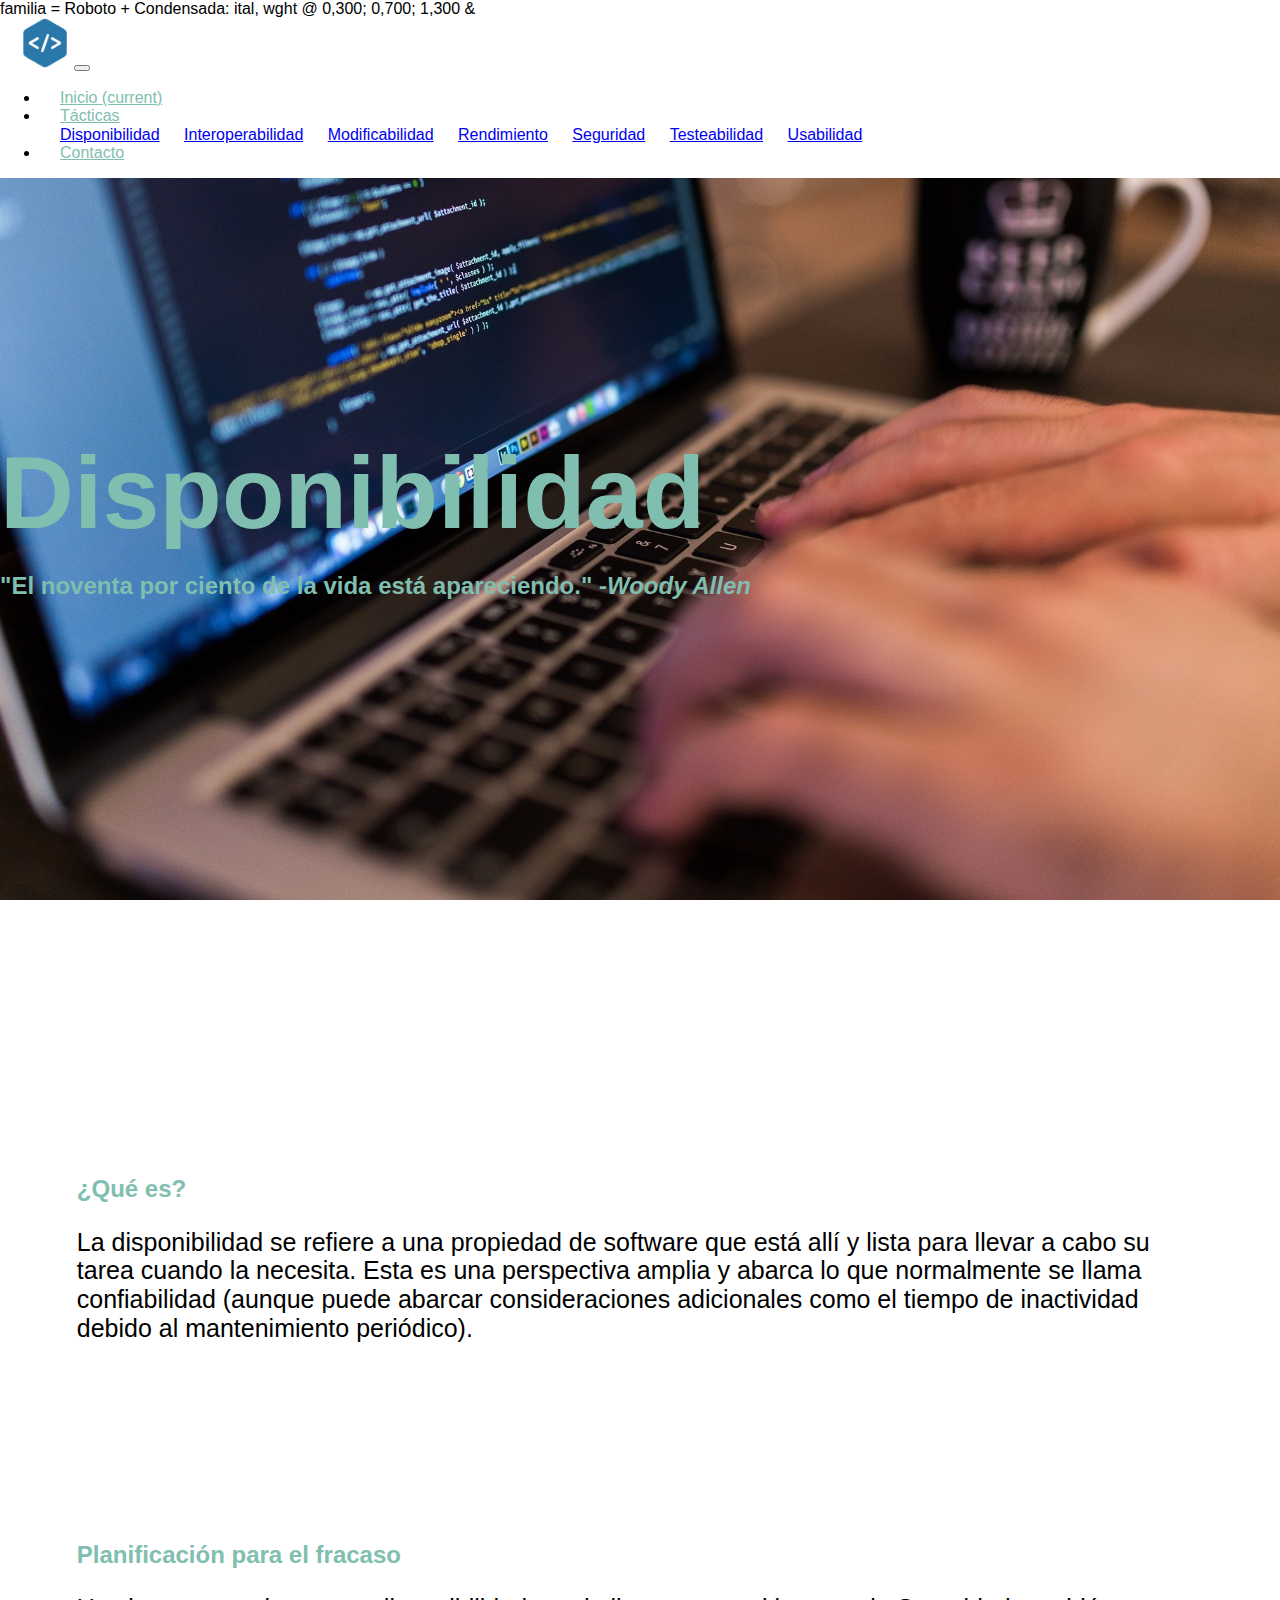
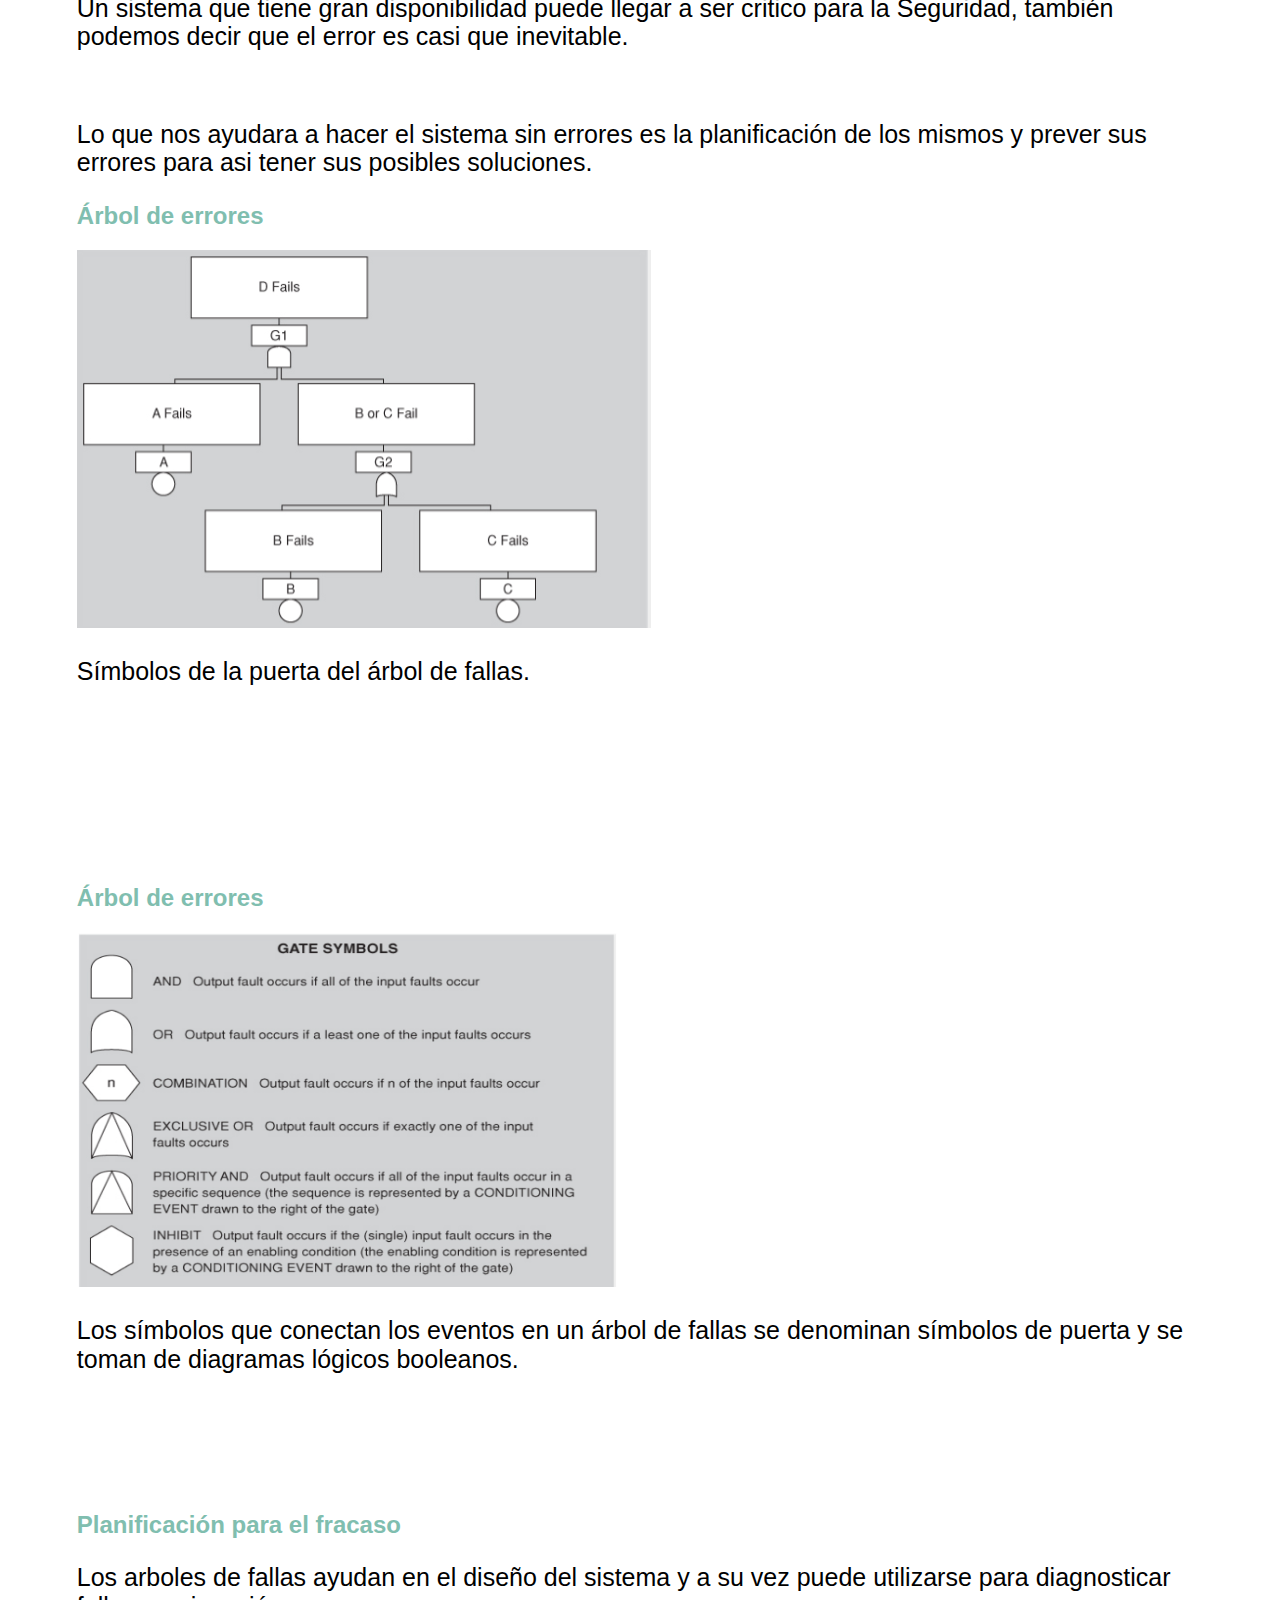
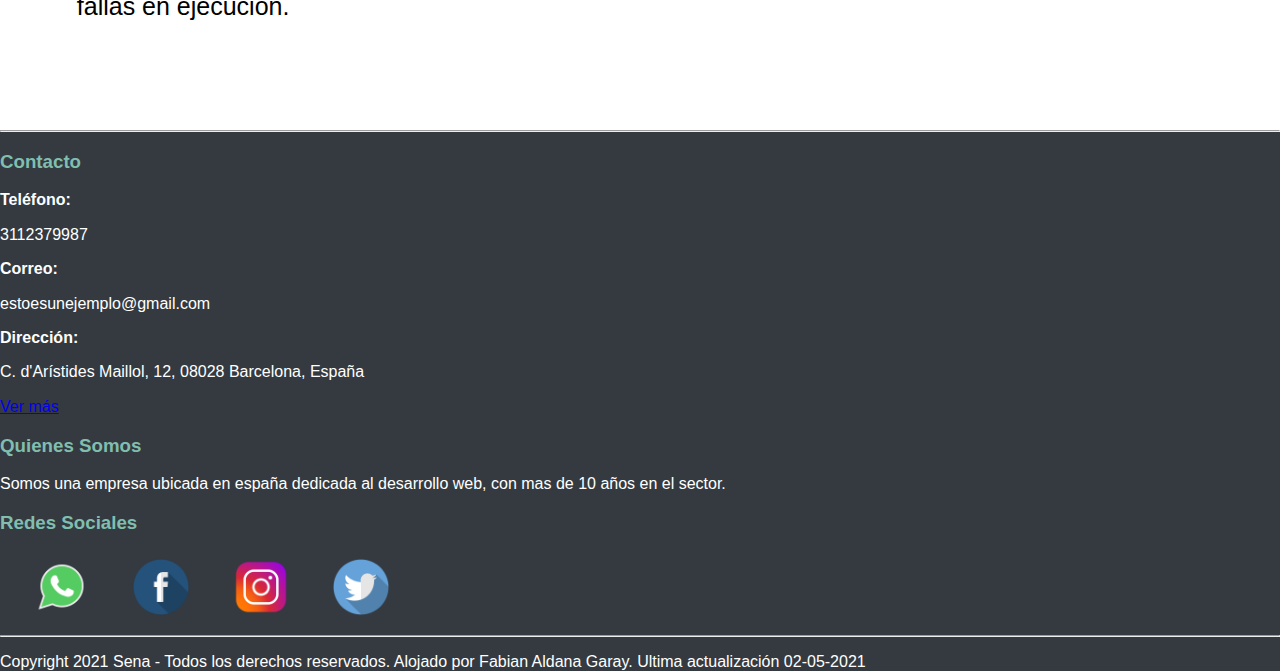
<file: Disponibilidad.html>
<!DOCTYPE html>
<html lang="en">
<head>
    <meta charset="UTF-8">
    <meta name="description" content="Fashi Template">
    <meta name="keywords" content="Fashi, unica, creative, html">
    <meta name="viewport" content="width=device-width, initial-scale=1.0">
    <meta http-equiv="X-UA-Compatible" content="ie=edge">
    <link rel="shortcut icon" href="img/logo.png" />
    
    <title>Arquitectura  | Software</title>

    <!-- Google Font -->
    <link rel = "preconnect" href = "https://fonts.gstatic.com">
    <link href = "https://fonts.googleapis.com/css2? family = Roboto + Condensed: wght @ 300 & display = intercambiar "rel =" hoja de estilo ">familia = Roboto + Condensada: ital, wght @ 0,300; 0,700; 1,300 &
    <!-- Css Styles -->
    <link rel="stylesheet" href="https://cdn.jsdelivr.net/npm/bootstrap@4.6.0/dist/css/bootstrap.min.css" integrity="sha384-B0vP5xmATw1+K9KRQjQERJvTumQW0nPEzvF6L/Z6nronJ3oUOFUFpCjEUQouq2+l" crossorigin="anonymous">
    <script src="https://dn.jsdelivr.net/npm/bootstrap@4.6.0/dist/js/bootstrap.bundle.min.js" integrity="sha384-Piv4xVNRyMGpqkS2by6br4gNJ7DXjqk09RmUpJ8jgGtD7zP9yug3goQfGII0yAns" crossorigin="anonymous"></script>
    <link rel="stylesheet" href="css/normalize.css">
    <link rel="stylesheet" href="css/style.css">
</head>
<body>
    <head>
        <nav class="navbar navbar-expand-lg navbar-dark bg-dark fixed-top">
            <a class="navbar-brand" href="index.html"><img src="img/logo.png" alt="" width="50px" height="50px"></a>
            <button class="navbar-toggler" type="button" data-toggle="collapse" data-target="#navbarSupportedContent" aria-controls="navbarSupportedContent" aria-expanded="false" aria-label="Toggle navigation">
              <span class="navbar-toggler-icon"></span>
            </button>
          
            <div class="collapse navbar-collapse  " id="navbarSupportedContent">
              <ul class="navbar-nav m-auto ">
                <li class="nav-item ">
                  <a class="nav-link" href="index.html">Inicio <span class="sr-only">(current)</span></a>
                </li>
                <li class="nav-item dropdown  my-2 my-lg-0">
                    <a class="nav-link dropdown-toggle" href="#" id="navbarDropdown" role="button" data-toggle="dropdown" aria-haspopup="true" aria-expanded="false">
                      Tácticas        
                    </a>
                    <div class="dropdown-menu" aria-labelledby="navbarDropdown">
                      <a class="dropdown-item" href="Disponibilidad.html">Disponibilidad</a>
                      <a class="dropdown-item" href="Interoperabilidad.html">Interoperabilidad</a>
                      <a class="dropdown-item" href="Modificabilidad.html">Modificabilidad</a>
                      <a class="dropdown-item" href="Rendimiento.html">Rendimiento</a>
                      <a class="dropdown-item" href="Seguridad.html">Seguridad</a>
                      <a class="dropdown-item" href="Testeabilidad.html">Testeabilidad</a> 
                      <a class="dropdown-item" href="Usabilidad.html">Usabilidad</a>
                    </div>
                  </li>
                <li class="nav-item">
                  <a class="nav-link " href="contacto.html">Contacto</a>
                </li>
              </ul>
          </nav>

        <div class="parallax">
            <h1 class="text-center ">Disponibilidad</h1>
            <h2 class="text-center "> "El noventa por ciento de la vida está apareciendo." <cite>-Woody Allen</cite>  </h2>

        </div>
    </head>



<section class="container">
    <h2 class="text-center">¿Qué es?</h2>
     <p class="text-center">La disponibilidad se refiere a una propiedad de software que está allí y
        lista para llevar a cabo su tarea cuando la necesita. Esta es una
        perspectiva amplia y abarca lo que normalmente se llama confiabilidad
        (aunque puede abarcar consideraciones adicionales como el tiempo de
        inactividad debido al mantenimiento periódico).</p>
</section>

<section class="container"> 
  <div class="row">
          <div class="col-sm-6">
             <h2 class="text-center">Planificación para el fracaso</h2> 
            <p class="">
              Un sistema que tiene gran disponibilidad puede llegar  a ser critico para la Seguridad, también podemos decir que el error es casi que inevitable.
            </p>
            <br>
            <p class="">
              Lo que nos ayudara a hacer el sistema sin errores es la planificación de los mismos y prever sus errores para asi tener sus posibles soluciones.
            </p>
        </div>
    
        
        <div class="col-sm-6 ">
          <h2 class="text-sm-center">Árbol de errores</h2>
            <img class="img-fluid rounded mx-auto d-block shadow-lg"  src="img/disponibilidad_ejemplo.png" alt="Imagen_ejemplo">
            <p class="text-center text-sm-center h6">
            Símbolos de la puerta del árbol de fallas.
            </p>
      </div>
  </div>


  

</section>


<section >
  <div class="row">
    
    
    <div class="col-sm-6">
      <h2 class="text-center align-items-center">Árbol de errores</h2>
        <img class="img-fluid rounded mx-auto d-block shadow-lg"  src="img/disponibilidad_ejemplo_2.png" alt="Imagen_ejemplo" width="540" height="355">
        <p class="text-center text-center h6">Los símbolos que conectan los eventos en un árbol de fallas se denominan símbolos de puerta y se toman de diagramas lógicos booleanos.</p>
    </div>
    
    <div class="col-sm-6">
        <div class="justify-content-around align-items-center">
             <br><br><br><br><br>
              <h2 class="text-center">Planificación para el fracaso</h2> 
              <p class="text-sm-center">
                Los arboles de fallas ayudan en el diseño del sistema y a su vez puede utilizarse para diagnosticar fallas en ejecución.  
              </p>

        </div>
      </div>
 
</div>
</section>



    <footer >
        <hr>
        <div class="container">
            <div class="row">
              <div class="col-sm-4">
                    <h3 class="text-center">Contacto</h3>
                    <span>Teléfono:</span><p>3112379987</p>
                    <span>Correo:</span><p>estoesunejemplo@gmail.com</p>
                    <span>Dirección:</span><p>C. d'Arístides Maillol, 12, 08028 Barcelona, España</p>
                    <a class="btn btnsm btn-dark" href="contacto.html">Ver más</a>
              </div>
              <div class="col-sm-4">
                <h3 class="text-center">Quienes Somos</h3>
                <p>Somos una empresa ubicada en españa 
                    dedicada al desarrollo web, con mas de 10 años en el 
                    sector.
                </p>
              </div>
              <div class="col-sm-4">
                <h3 class="text-center">Redes Sociales</h3>
                <a href="https://www.whatsapp.com/?lang=es"><img class="icon"  src="img/whatsapp.png" alt=""></a>
                <a href="https://es-la.facebook.com/"><img class="icon"  src="img/facebook.png" alt=""></a>
                <a href="https://www.instagram.com/?hl=es-la"><img class="icon"  src="img/ig.png" alt=""></a>
                <a href="https://twitter.com/?lang=es"><img class="icon"  src="img/twitter.png" alt=""></a>
              </div>
            </div>
            <hr>
        </div>
      
        <p class="text-center">Copyright  2021 Sena  - Todos los derechos reservados. Alojado por Fabian Aldana Garay.  Ultima actualización 02-05-2021</p>
    </footer>

</body>
<script src="https://code.jquery.com/jquery-3.5.1.slim.min.js" integrity="sha384-DfXdz2htPH0lsSSs5nCTpuj/zy4C+OGpamoFVy38MVBnE+IbbVYUew+OrCXaRkfj" crossorigin="anonymous"></script>
<script src="https://cdn.jsdelivr.net/npm/popper.js@1.16.1/dist/umd/popper.min.js" integrity="sha384-9/reFTGAW83EW2RDu2S0VKaIzap3H66lZH81PoYlFhbGU+6BZp6G7niu735Sk7lN" crossorigin="anonymous"></script>
<script src="https://cdn.jsdelivr.net/npm/bootstrap@4.6.0/dist/js/bootstrap.min.js" integrity="sha384-+YQ4JLhjyBLPDQt//I+STsc9iw4uQqACwlvpslubQzn4u2UU2UFM80nGisd026JF" crossorigin="anonymous"></script>
</html>
</file>
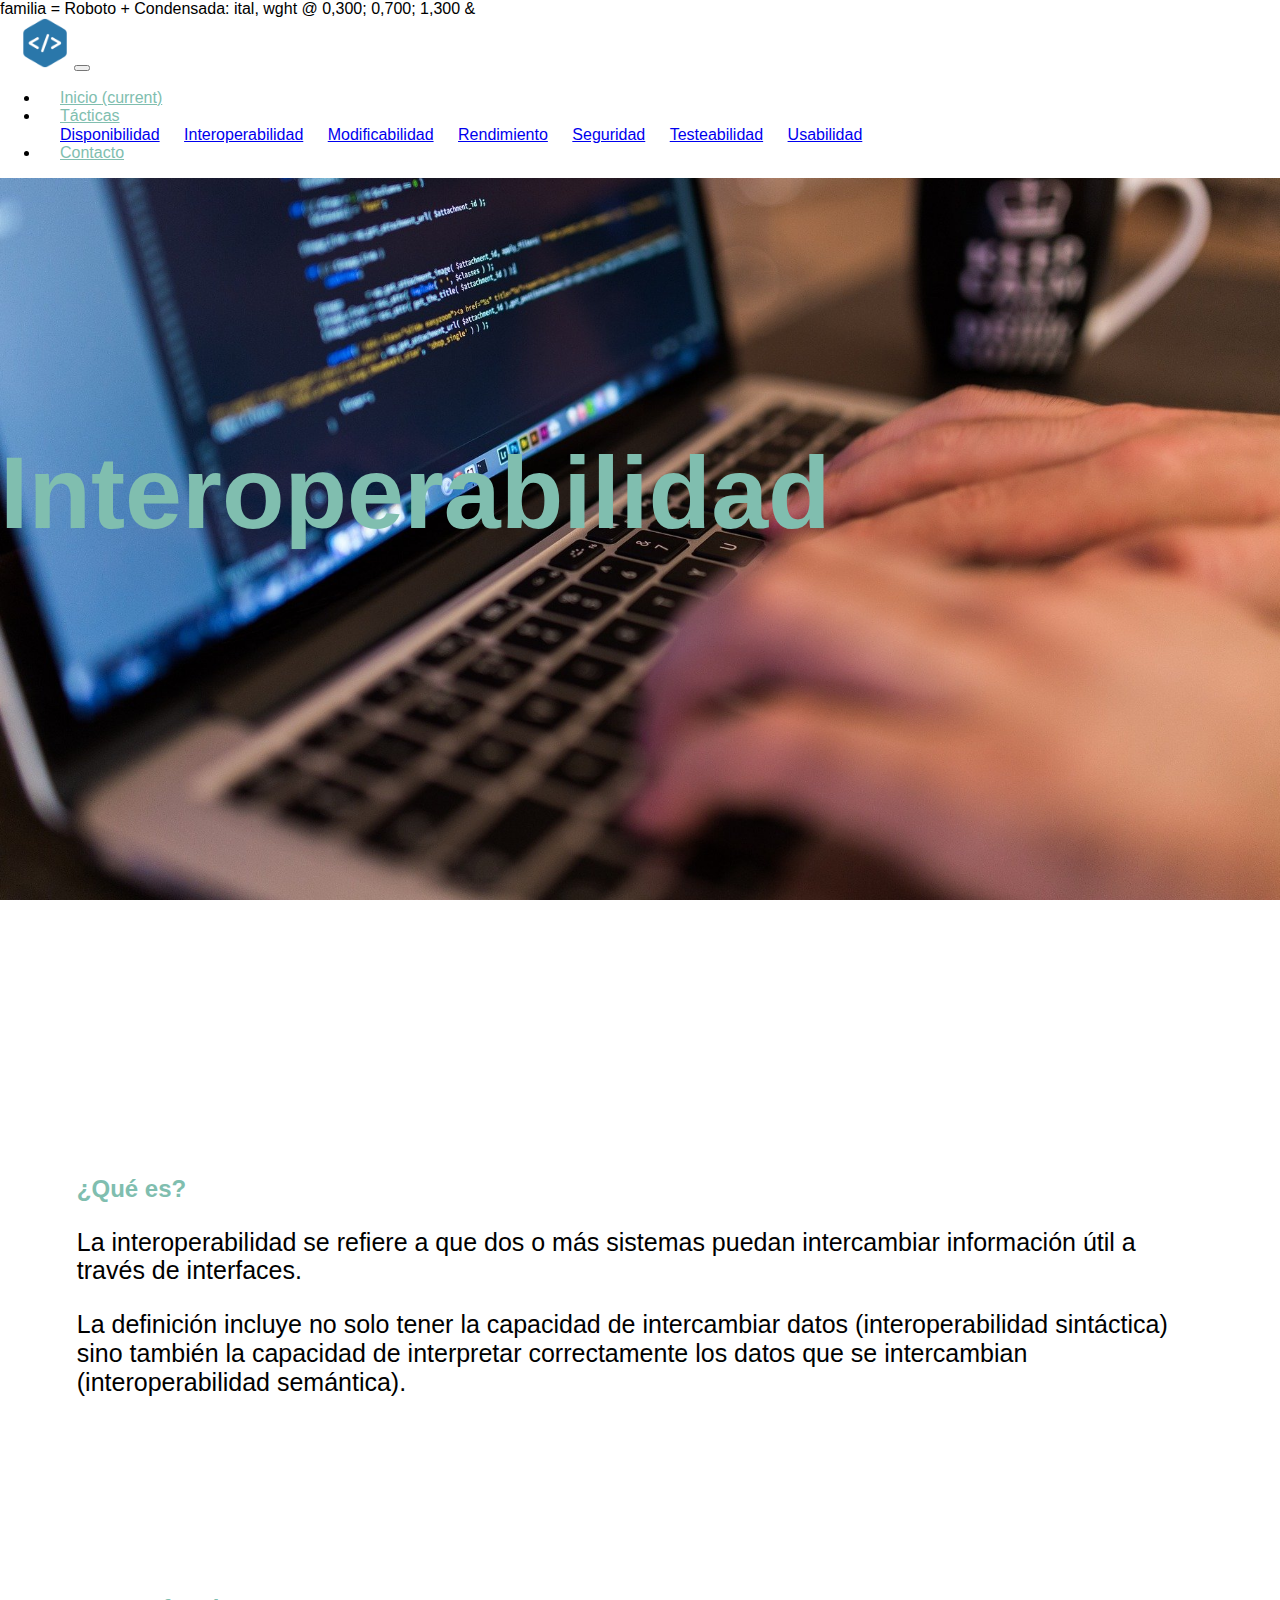
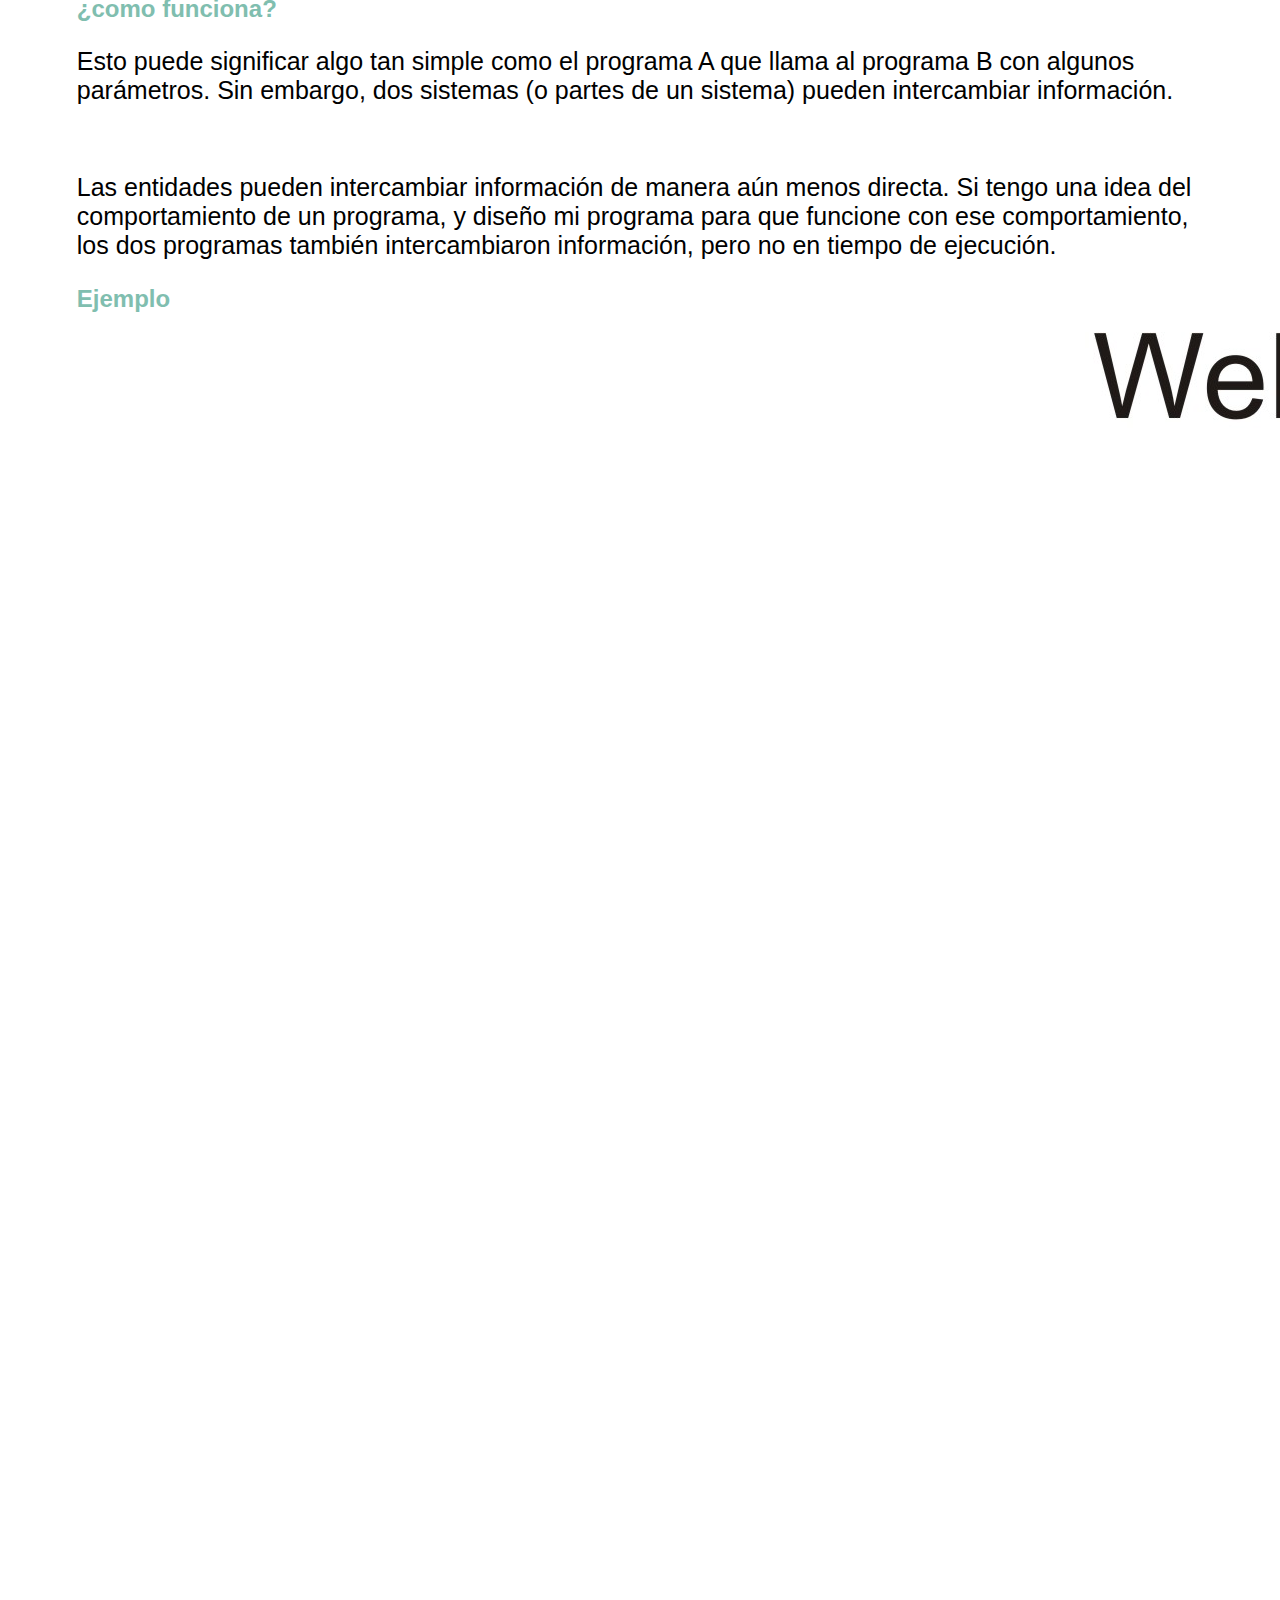
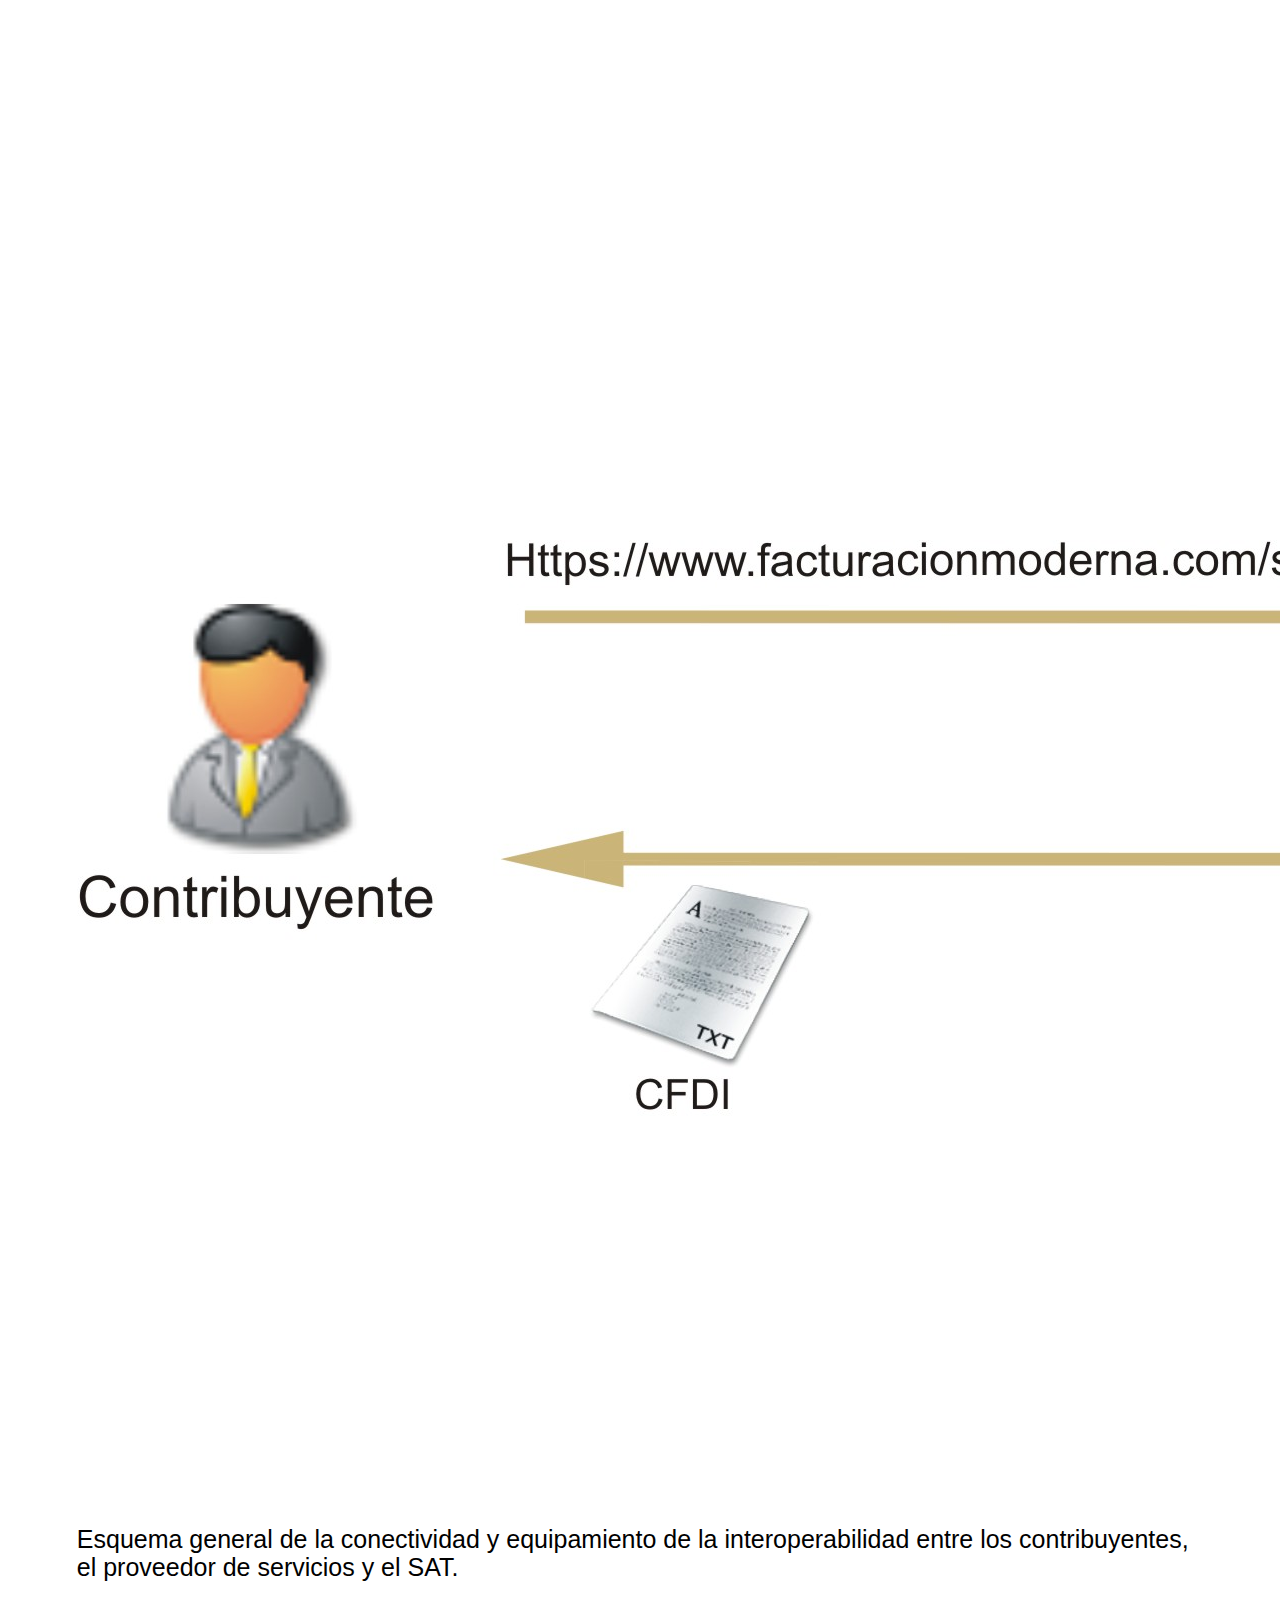
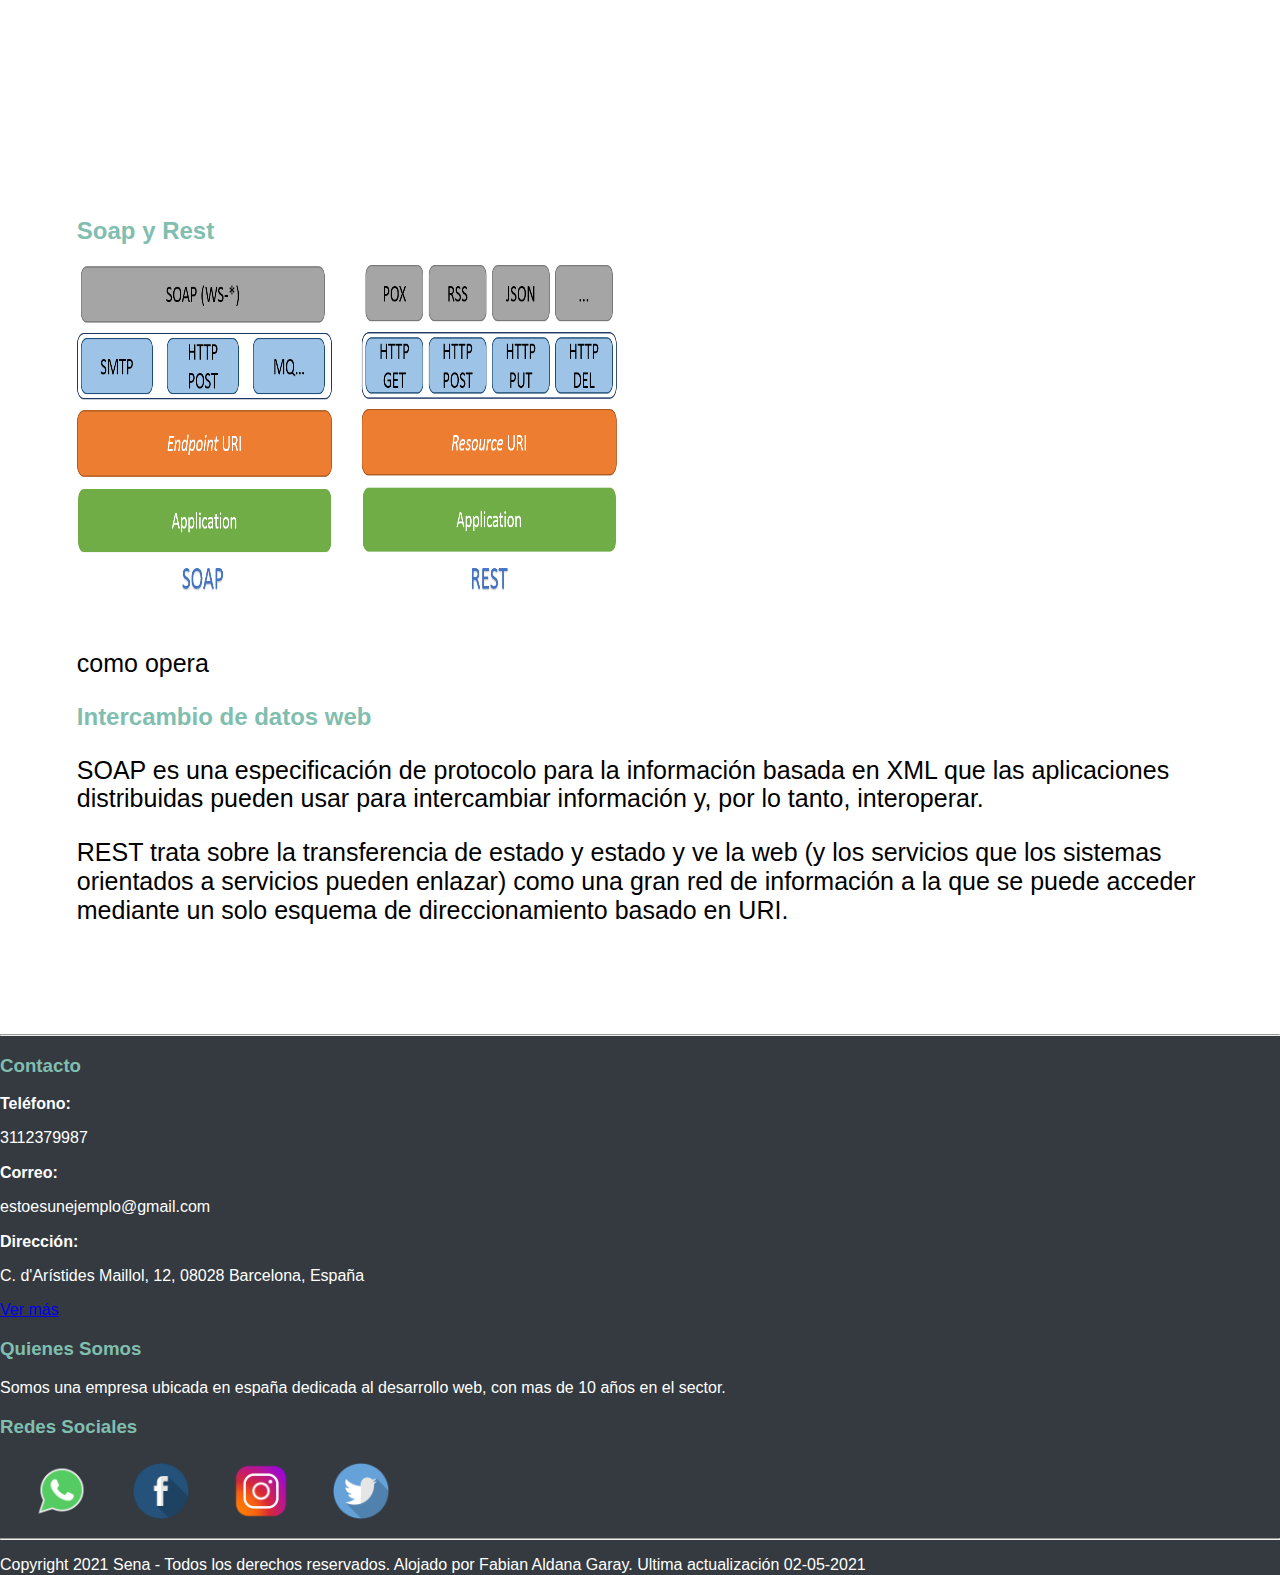
<file: Interoperabilidad.html>
<!DOCTYPE html>
<html lang="en">
<head>
    <meta charset="UTF-8">
    <meta name="description" content="Fashi Template">
    <meta name="keywords" content="Fashi, unica, creative, html">
    <meta name="viewport" content="width=device-width, initial-scale=1.0">
    <meta http-equiv="X-UA-Compatible" content="ie=edge">
    <link rel="shortcut icon" href="img/logo.png" />
    
    <title>Arquitectura  | Software</title>

    <!-- Google Font -->
    <link rel = "preconnect" href = "https://fonts.gstatic.com">
    <link href = "https://fonts.googleapis.com/css2? family = Roboto + Condensed: wght @ 300 & display = intercambiar "rel =" hoja de estilo ">familia = Roboto + Condensada: ital, wght @ 0,300; 0,700; 1,300 &
    <!-- Css Styles -->
    <link rel="stylesheet" href="https://cdn.jsdelivr.net/npm/bootstrap@4.6.0/dist/css/bootstrap.min.css" integrity="sha384-B0vP5xmATw1+K9KRQjQERJvTumQW0nPEzvF6L/Z6nronJ3oUOFUFpCjEUQouq2+l" crossorigin="anonymous">
    <script src="https://dn.jsdelivr.net/npm/bootstrap@4.6.0/dist/js/bootstrap.bundle.min.js" integrity="sha384-Piv4xVNRyMGpqkS2by6br4gNJ7DXjqk09RmUpJ8jgGtD7zP9yug3goQfGII0yAns" crossorigin="anonymous"></script>
    <link rel="stylesheet" href="css/normalize.css">
    <link rel="stylesheet" href="css/style.css">
</head>
<body>
    <head>
        <nav class="navbar navbar-expand-lg navbar-dark bg-dark fixed-top">
            <a class="navbar-brand" href="index.html"><img src="img/logo.png" alt="" width="50px" height="50px"></a>
            <button class="navbar-toggler" type="button" data-toggle="collapse" data-target="#navbarSupportedContent" aria-controls="navbarSupportedContent" aria-expanded="false" aria-label="Toggle navigation">
              <span class="navbar-toggler-icon"></span>
            </button>
          
            <div class="collapse navbar-collapse  " id="navbarSupportedContent">
              <ul class="navbar-nav m-auto ">
                <li class="nav-item ">
                  <a class="nav-link" href="index.html">Inicio <span class="sr-only">(current)</span></a>
                </li>
                <li class="nav-item dropdown  my-2 my-lg-0">
                    <a class="nav-link dropdown-toggle" href="#" id="navbarDropdown" role="button" data-toggle="dropdown" aria-haspopup="true" aria-expanded="false">
                      Tácticas        
                    </a>
                    <div class="dropdown-menu" aria-labelledby="navbarDropdown">
                      <a class="dropdown-item" href="Disponibilidad.html">Disponibilidad</a>
                      <a class="dropdown-item" href="Interoperabilidad.html">Interoperabilidad</a>
                      <a class="dropdown-item" href="Modificabilidad.html">Modificabilidad</a>
                      <a class="dropdown-item" href="Rendimiento.html">Rendimiento</a>
                      <a class="dropdown-item" href="Seguridad.html">Seguridad</a>
                      <a class="dropdown-item" href="Testeabilidad.html">Testeabilidad</a> 
                      <a class="dropdown-item" href="Usabilidad.html">Usabilidad</a>
                    </div>
                  </li>
                <li class="nav-item">
                  <a class="nav-link " href="contacto.html">Contacto</a>
                </li>
              </ul>
          </nav>

        <div class="parallax">
            <h1 class="text-center ">Interoperabilidad</h1>
            <h2 class="text-center "> </h2>

        </div>
    </head>



<section class="container">
    <h2 class="text-center">¿Qué es?</h2>
     <p class="text-center">La interoperabilidad se refiere a que dos o más sistemas puedan intercambiar información útil a través de interfaces.
    </p> 
     <p class="text-center">   La definición incluye no solo tener la capacidad de
        intercambiar datos (interoperabilidad sintáctica) sino también la
        capacidad de interpretar correctamente los datos que se intercambian
        (interoperabilidad semántica). </p>
</section>

<section class="container"> 
  <div class="row">
          <div class="col-sm-6">
             <h2 class="text-center">¿como funciona?</h2> 
            <p class="">
                Esto puede significar algo tan simple como el programa A que llama al programa B con algunos parámetros. Sin embargo, dos sistemas (o partes de un sistema) pueden intercambiar información.
            </p>
            <br>
            <p class="">
                Las entidades pueden intercambiar información de manera aún menos
                directa. Si tengo una idea del comportamiento de un programa, y ​​diseño mi
                programa para que funcione con ese comportamiento, los dos programas
                también intercambiaron información, pero no en tiempo de ejecución.
            </p>
        </div>
    
        
        <div class="col-sm-6 ">
          <h2 class="text-sm-center">Ejemplo</h2>
            <img class="img-fluid rounded mx-auto d-block shadow-lg"  src="img/Operabilidad_ejemplo.jpg" alt="Imagen_ejemplo">
            <p class="text-center text-sm-center h6">
                Esquema general de la conectividad y equipamiento de la interoperabilidad entre los contribuyentes, el proveedor de servicios y el SAT.
            </p>
      </div>
  </div>


  

</section>


<section >
  <div class="row">
    
    
    <div class="col-sm-6">
        <br><br>
      <h2 class="text-center align-items-center">Soap y Rest</h2>
        <img class="img-fluid rounded mx-auto d-block shadow-lg"  src="img/interoperabilidad_ejemplo_2.png" alt="Imagen_ejemplo" width="540" height="355">
        <p class="text-center text-center h6">como opera</p>
    </div>
    
    <div class="col-sm-6">
        <div class="justify-content-around align-items-center">
              <h2 class="text-center">Intercambio de datos web</h2> 
              <p class="text-sm-center">
                SOAP es una especificación de protocolo para la información basada en XML
                que las aplicaciones distribuidas pueden usar para intercambiar información y,
                por lo tanto, interoperar.   
              </p>

              <p class="text-sm-center">
                REST trata sobre la transferencia de estado y estado y ve la web (y los servicios que los sistemas orientados a servicios pueden enlazar) como una gran red de información a la que se puede acceder mediante un solo esquema de
                direccionamiento basado en URI.  
              </p>

        </div>
      </div>
 
</div>
</section>



    <footer >
        <hr>
        <div class="container">
            <div class="row">
              <div class="col-sm-4">
                    <h3 class="text-center">Contacto</h3>
                    <span>Teléfono:</span><p>3112379987</p>
                    <span>Correo:</span><p>estoesunejemplo@gmail.com</p>
                    <span>Dirección:</span><p>C. d'Arístides Maillol, 12, 08028 Barcelona, España</p>
                    <a class="btn btnsm btn-dark" href="contacto.html">Ver más</a>
              </div>
              <div class="col-sm-4">
                <h3 class="text-center">Quienes Somos</h3>
                <p>Somos una empresa ubicada en españa 
                    dedicada al desarrollo web, con mas de 10 años en el 
                    sector.
                </p>
              </div>
              <div class="col-sm-4">
                <h3 class="text-center">Redes Sociales</h3>
                <a href="https://www.whatsapp.com/?lang=es"><img class="icon"  src="img/whatsapp.png" alt=""></a>
                <a href="https://es-la.facebook.com/"><img class="icon"  src="img/facebook.png" alt=""></a>
                <a href="https://www.instagram.com/?hl=es-la"><img class="icon"  src="img/ig.png" alt=""></a>
                <a href="https://twitter.com/?lang=es"><img class="icon"  src="img/twitter.png" alt=""></a>
              </div>
            </div>
            <hr>
        </div>
      
        <p class="text-center">Copyright  2021 Sena  - Todos los derechos reservados. Alojado por Fabian Aldana Garay.  Ultima actualización 02-05-2021</p>
    </footer>

</body>
<script src="https://code.jquery.com/jquery-3.5.1.slim.min.js" integrity="sha384-DfXdz2htPH0lsSSs5nCTpuj/zy4C+OGpamoFVy38MVBnE+IbbVYUew+OrCXaRkfj" crossorigin="anonymous"></script>
<script src="https://cdn.jsdelivr.net/npm/popper.js@1.16.1/dist/umd/popper.min.js" integrity="sha384-9/reFTGAW83EW2RDu2S0VKaIzap3H66lZH81PoYlFhbGU+6BZp6G7niu735Sk7lN" crossorigin="anonymous"></script>
<script src="https://cdn.jsdelivr.net/npm/bootstrap@4.6.0/dist/js/bootstrap.min.js" integrity="sha384-+YQ4JLhjyBLPDQt//I+STsc9iw4uQqACwlvpslubQzn4u2UU2UFM80nGisd026JF" crossorigin="anonymous"></script>
</html>
</file>
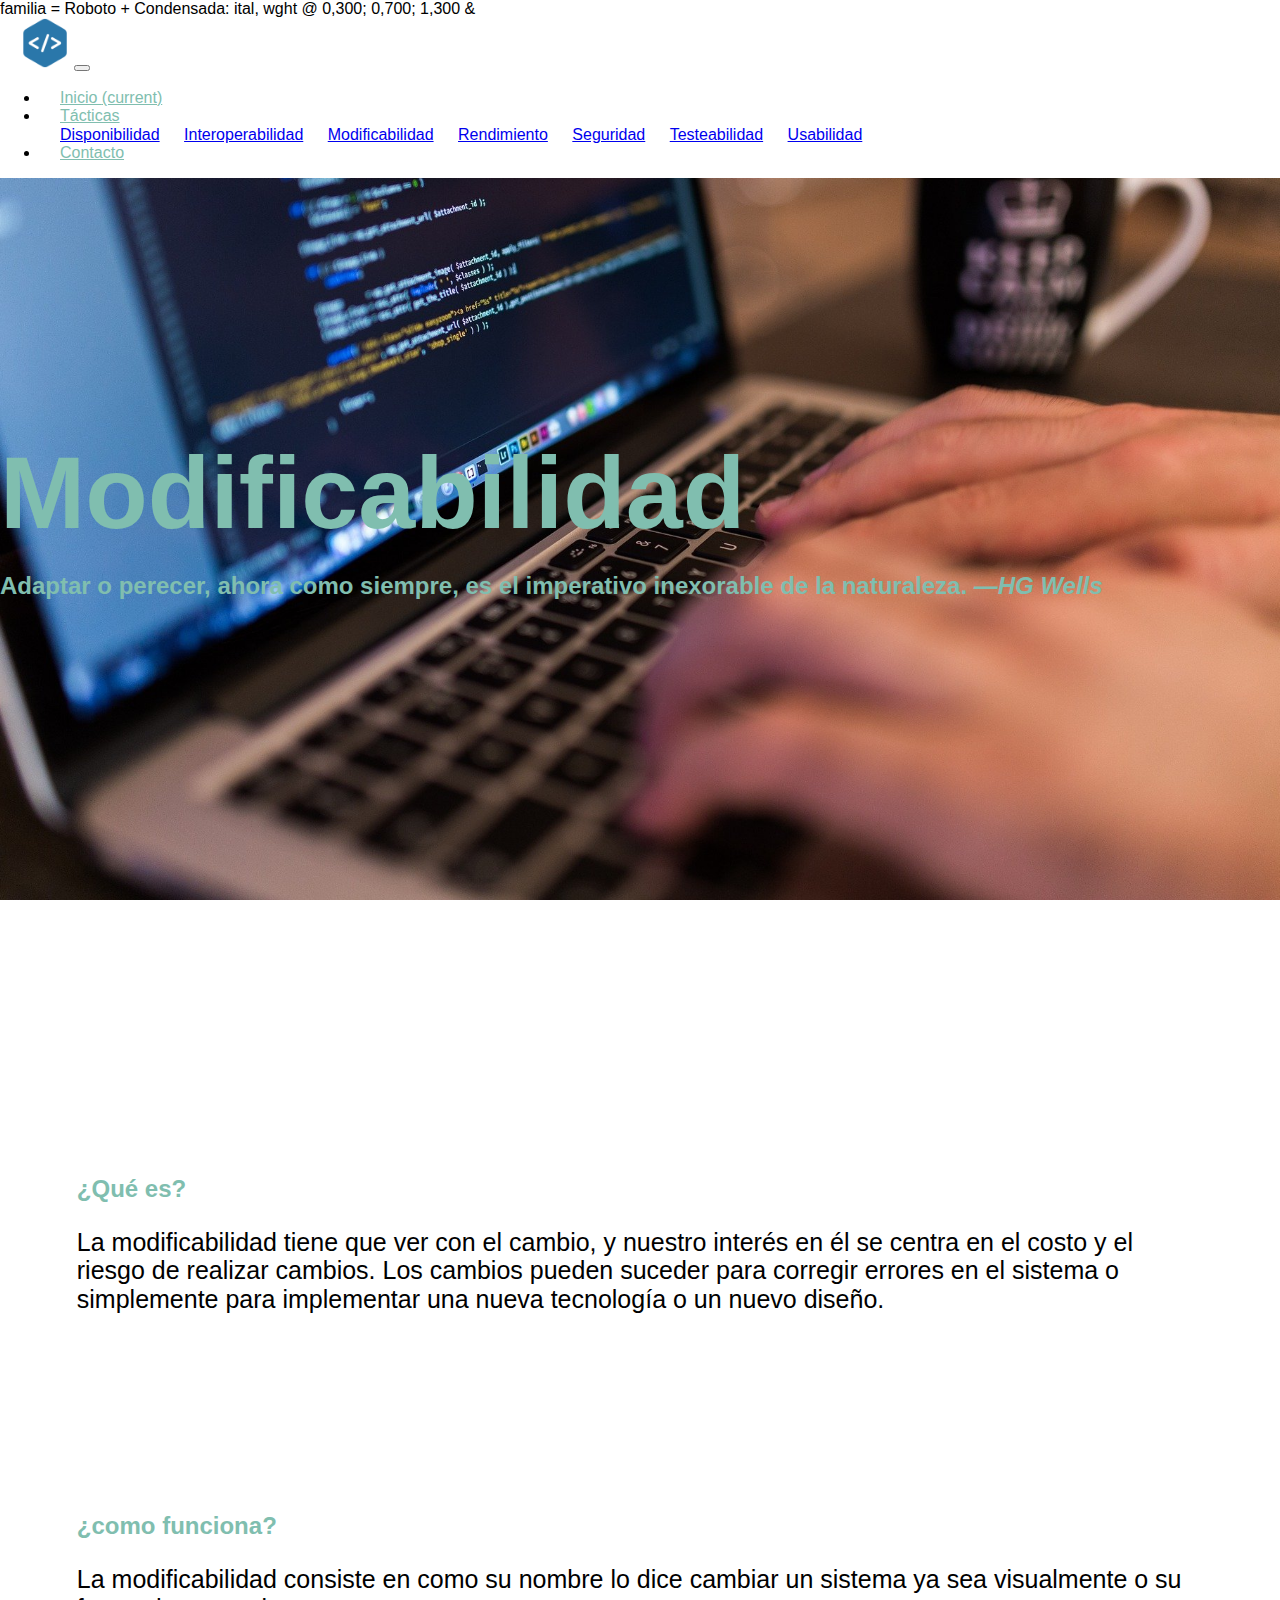
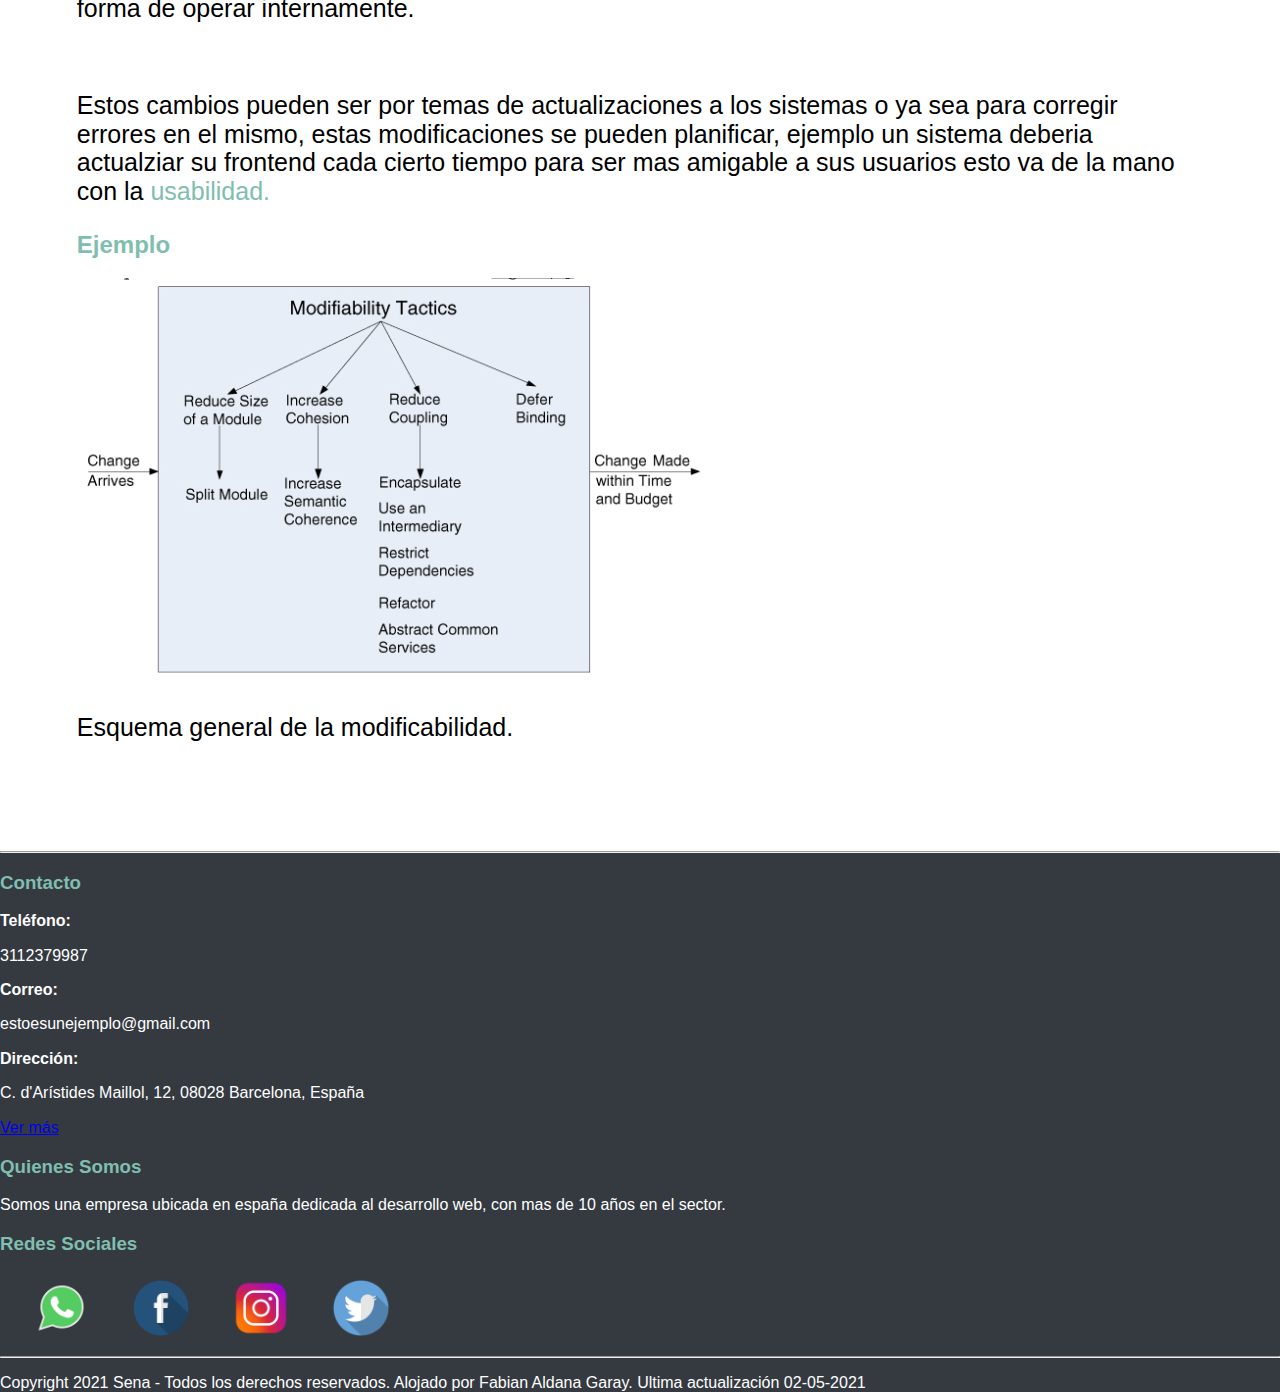
<file: Modificabilidad.html>
<!DOCTYPE html>
<html lang="en">
<head>
    <meta charset="UTF-8">
    <meta name="description" content="Fashi Template">
    <meta name="keywords" content="Fashi, unica, creative, html">
    <meta name="viewport" content="width=device-width, initial-scale=1.0">
    <meta http-equiv="X-UA-Compatible" content="ie=edge">
    <link rel="shortcut icon" href="img/logo.png" />
    
    <title>Arquitectura  | Software</title>

    <!-- Google Font -->
    <link rel = "preconnect" href = "https://fonts.gstatic.com">
    <link href = "https://fonts.googleapis.com/css2? family = Roboto + Condensed: wght @ 300 & display = intercambiar "rel =" hoja de estilo ">familia = Roboto + Condensada: ital, wght @ 0,300; 0,700; 1,300 &
    <!-- Css Styles -->
    <link rel="stylesheet" href="https://cdn.jsdelivr.net/npm/bootstrap@4.6.0/dist/css/bootstrap.min.css" integrity="sha384-B0vP5xmATw1+K9KRQjQERJvTumQW0nPEzvF6L/Z6nronJ3oUOFUFpCjEUQouq2+l" crossorigin="anonymous">
    <script src="https://dn.jsdelivr.net/npm/bootstrap@4.6.0/dist/js/bootstrap.bundle.min.js" integrity="sha384-Piv4xVNRyMGpqkS2by6br4gNJ7DXjqk09RmUpJ8jgGtD7zP9yug3goQfGII0yAns" crossorigin="anonymous"></script>
    <link rel="stylesheet" href="css/normalize.css">
    <link rel="stylesheet" href="css/style.css">
</head>
<body>
    <head>
        <nav class="navbar navbar-expand-lg navbar-dark bg-dark fixed-top">
            <a class="navbar-brand" href="index.html"><img src="img/logo.png" alt="" width="50px" height="50px"></a>
            <button class="navbar-toggler" type="button" data-toggle="collapse" data-target="#navbarSupportedContent" aria-controls="navbarSupportedContent" aria-expanded="false" aria-label="Toggle navigation">
              <span class="navbar-toggler-icon"></span>
            </button>
          
            <div class="collapse navbar-collapse  " id="navbarSupportedContent">
              <ul class="navbar-nav m-auto ">
                <li class="nav-item ">
                  <a class="nav-link" href="index.html">Inicio <span class="sr-only">(current)</span></a>
                </li>
                <li class="nav-item dropdown  my-2 my-lg-0">
                    <a class="nav-link dropdown-toggle" href="#" id="navbarDropdown" role="button" data-toggle="dropdown" aria-haspopup="true" aria-expanded="false">
                      Tácticas        
                    </a>
                    <div class="dropdown-menu" aria-labelledby="navbarDropdown">
                      <a class="dropdown-item" href="Disponibilidad.html">Disponibilidad</a>
                      <a class="dropdown-item" href="Interoperabilidad.html">Interoperabilidad</a>
                      <a class="dropdown-item" href="Modificabilidad.html">Modificabilidad</a>
                      <a class="dropdown-item" href="Rendimiento.html">Rendimiento</a>
                      <a class="dropdown-item" href="Seguridad.html">Seguridad</a>
                      <a class="dropdown-item" href="Testeabilidad.html">Testeabilidad</a> 
                      <a class="dropdown-item" href="Usabilidad.html">Usabilidad</a>
                    </div>
                  </li>
                <li class="nav-item">
                  <a class="nav-link " href="contacto.html">Contacto</a>
                </li>
              </ul>
          </nav>

        <div class="parallax">
            <h1 class="text-center ">Modificabilidad</h1>
            <h2 class="text-center text-monospace">Adaptar o perecer, ahora como siempre, 
                es el imperativo inexorable de la naturaleza.
                <cite> —HG Wells</cite> </h2>

        </div>
    </head>



<section class="container">
    <h2 class="text-center">¿Qué es?</h2>
     <p class="text-center">
        La modificabilidad tiene que ver con el cambio, y nuestro interés en él
        se centra en el costo y el riesgo de realizar cambios.
        Los cambios pueden suceder para corregir errores en el 
        sistema o simplemente para implementar una nueva tecnología 
        o un nuevo diseño.        
     </p>
</section>

<section class="container"> 
  <div class="row">
          <div class="col-sm-6">
             <h2 class="text-center">¿como funciona?</h2> 
            <p class="">
                La modificabilidad consiste en como su nombre lo dice 
                cambiar un sistema ya sea visualmente o su forma de operar 
                internamente.
            </p>
            <br>
            <p class="">
              Estos cambios pueden ser por temas de actualizaciones a los sistemas
              o ya sea para corregir errores en el mismo, estas modificaciones
              se pueden planificar, ejemplo un sistema deberia actualziar su frontend 
              cada cierto tiempo para ser mas amigable a sus usuarios esto va de la mano con 
              la <a href="Usabilidad.html">usabilidad.</a>
            </p>
        </div>
    
        
        <div class="col-sm-6 ">
          <h2 class="text-sm-center">Ejemplo</h2>
            <img class="img-fluid rounded mx-auto d-block shadow-lg"  src="img/moficalidad_ejemplo.jpeg.png" alt="Imagen_ejemplo">
            <p class="text-center text-sm-center h6">
                Esquema general de la modificabilidad.
            </p>
      </div>
  </div>


  

</section>






    <footer >
        <hr>
        <div class="container">
            <div class="row">
              <div class="col-sm-4">
                    <h3 class="text-center">Contacto</h3>
                    <span>Teléfono:</span><p>3112379987</p>
                    <span>Correo:</span><p>estoesunejemplo@gmail.com</p>
                    <span>Dirección:</span><p>C. d'Arístides Maillol, 12, 08028 Barcelona, España</p>
                    <a class="btn btnsm btn-dark" href="contacto.html">Ver más</a>
              </div>
              <div class="col-sm-4">
                <h3 class="text-center">Quienes Somos</h3>
                <p>Somos una empresa ubicada en españa 
                    dedicada al desarrollo web, con mas de 10 años en el 
                    sector.
                </p>
              </div>
              <div class="col-sm-4">
                <h3 class="text-center">Redes Sociales</h3>
                <a href="https://www.whatsapp.com/?lang=es"><img class="icon"  src="img/whatsapp.png" alt=""></a>
                <a href="https://es-la.facebook.com/"><img class="icon"  src="img/facebook.png" alt=""></a>
                <a href="https://www.instagram.com/?hl=es-la"><img class="icon"  src="img/ig.png" alt=""></a>
                <a href="https://twitter.com/?lang=es"><img class="icon"  src="img/twitter.png" alt=""></a>
              </div>
            </div>
            <hr>
        </div>
      
        <p class="text-center">Copyright  2021 Sena  - Todos los derechos reservados. Alojado por Fabian Aldana Garay.  Ultima actualización 02-05-2021</p>
    </footer>

</body>
<script src="https://code.jquery.com/jquery-3.5.1.slim.min.js" integrity="sha384-DfXdz2htPH0lsSSs5nCTpuj/zy4C+OGpamoFVy38MVBnE+IbbVYUew+OrCXaRkfj" crossorigin="anonymous"></script>
<script src="https://cdn.jsdelivr.net/npm/popper.js@1.16.1/dist/umd/popper.min.js" integrity="sha384-9/reFTGAW83EW2RDu2S0VKaIzap3H66lZH81PoYlFhbGU+6BZp6G7niu735Sk7lN" crossorigin="anonymous"></script>
<script src="https://cdn.jsdelivr.net/npm/bootstrap@4.6.0/dist/js/bootstrap.min.js" integrity="sha384-+YQ4JLhjyBLPDQt//I+STsc9iw4uQqACwlvpslubQzn4u2UU2UFM80nGisd026JF" crossorigin="anonymous"></script>
</html>
</file>
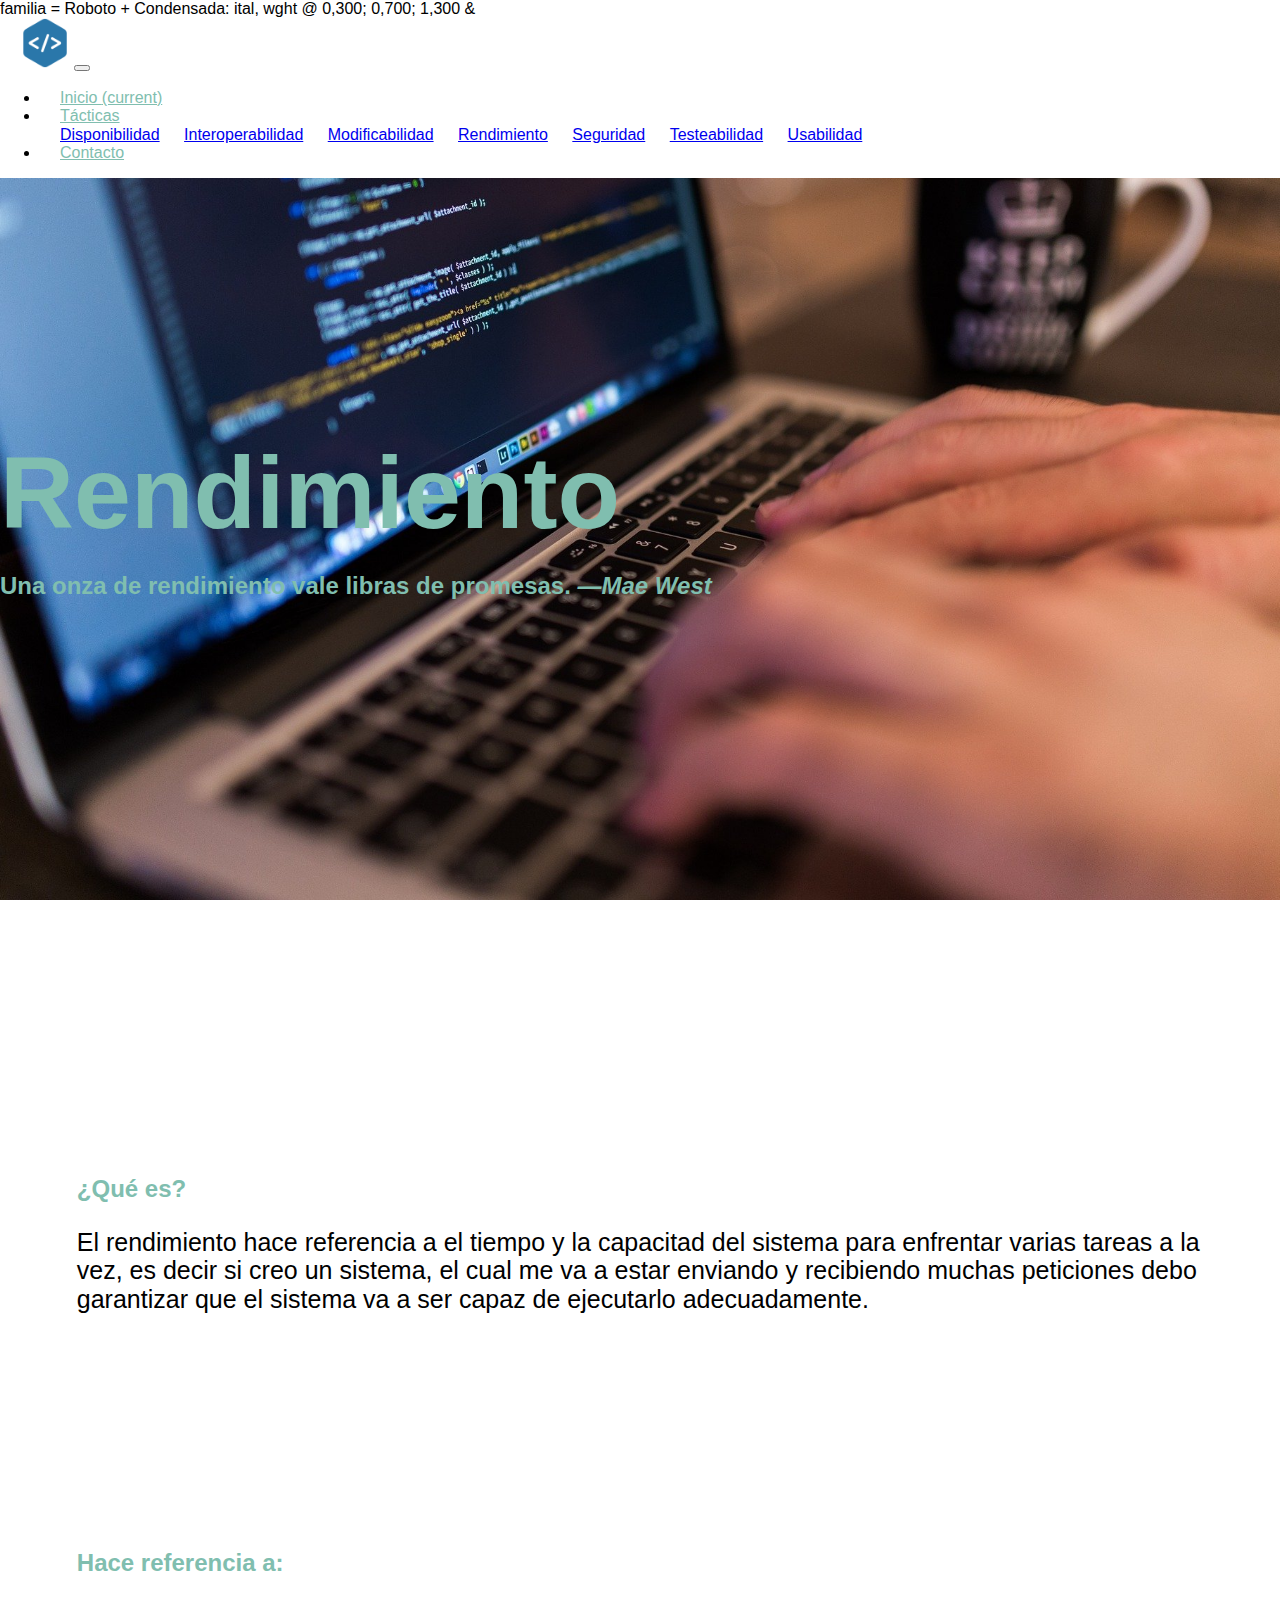
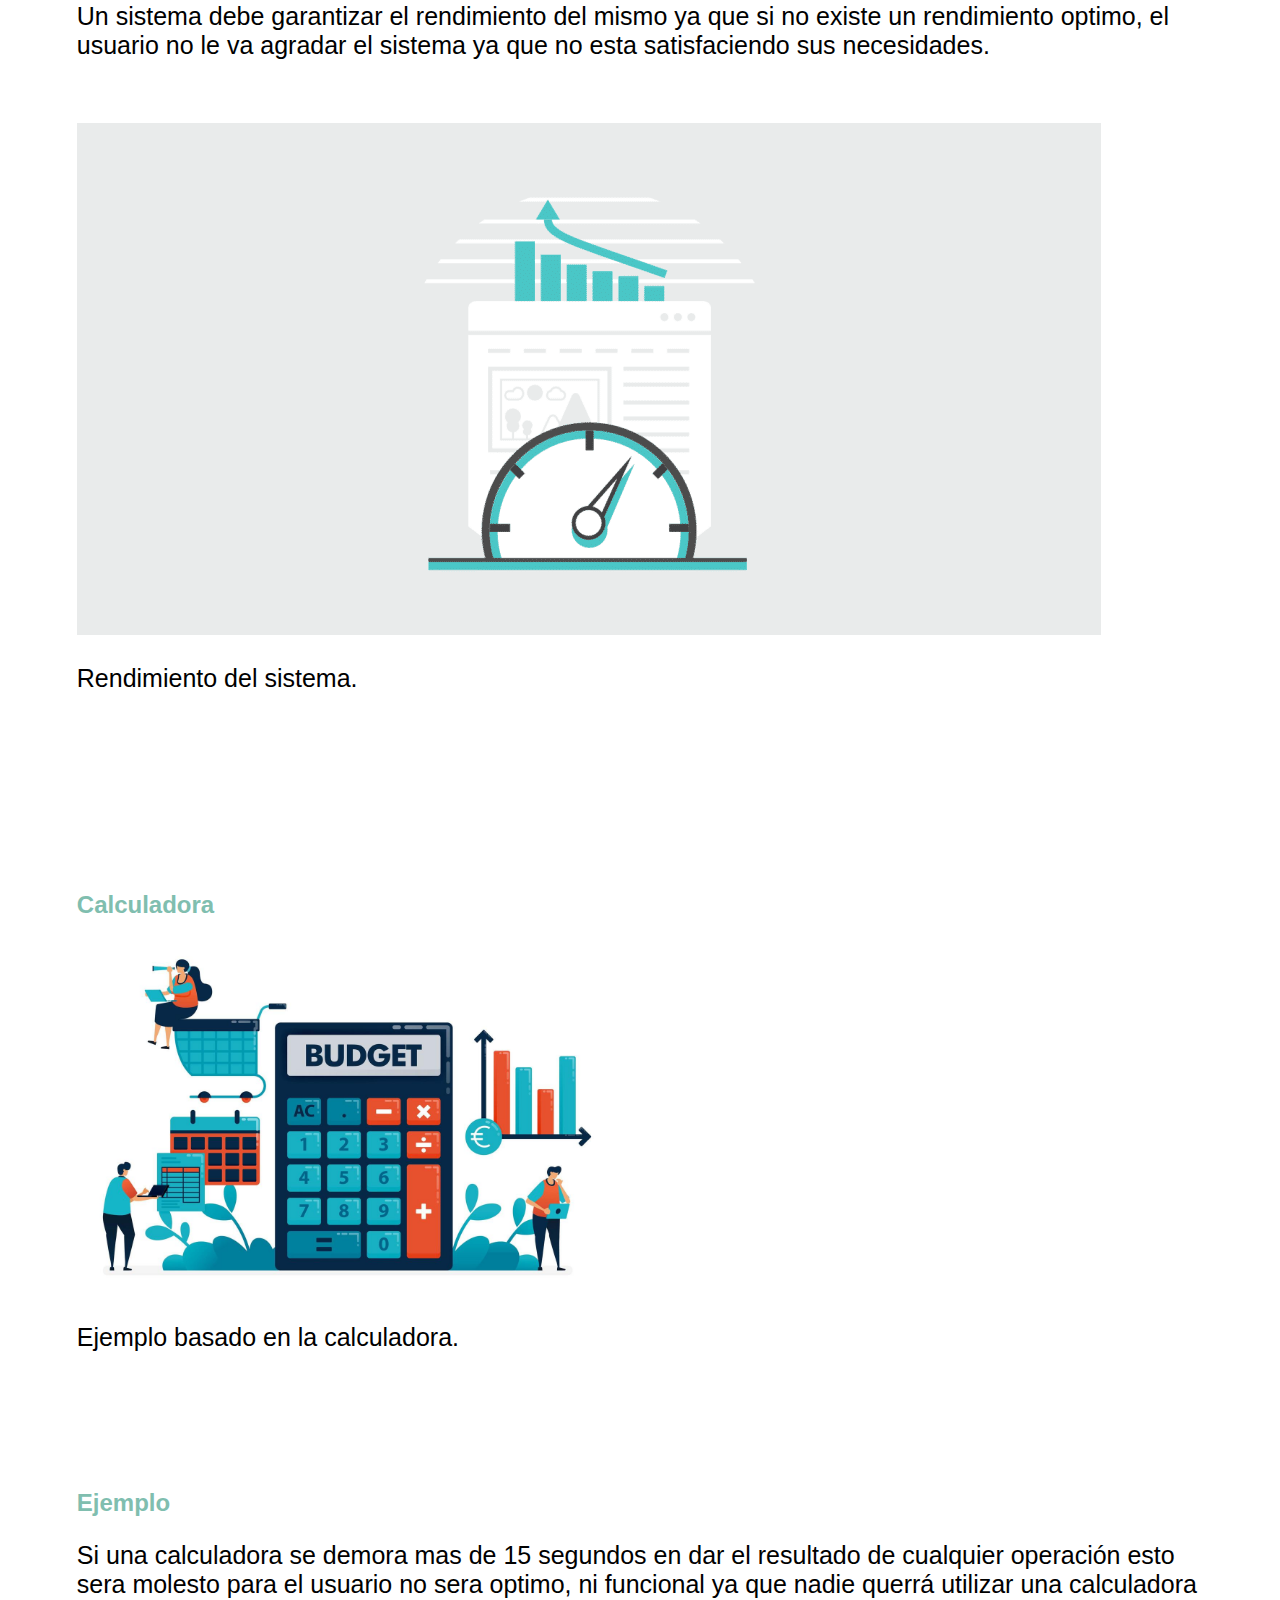
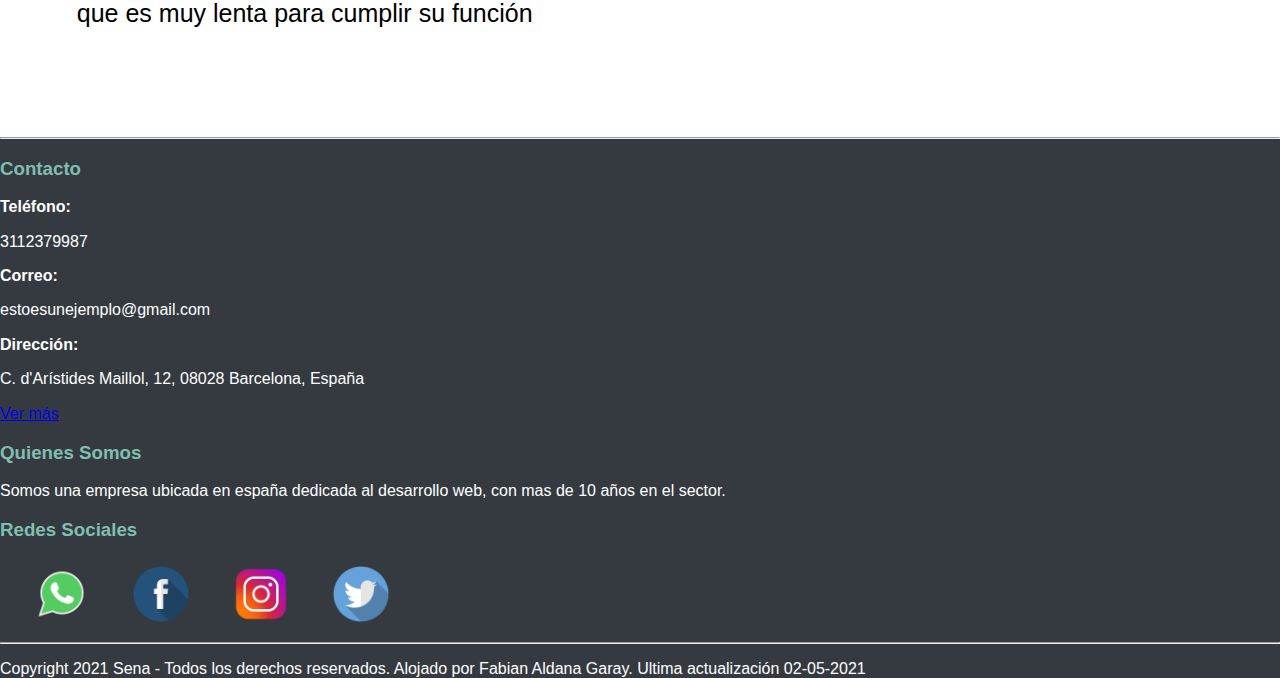
<file: Rendimiento.html>
<!DOCTYPE html>
<html lang="en">
<head>
    <meta charset="UTF-8">
    <meta name="description" content="Fashi Template">
    <meta name="keywords" content="Fashi, unica, creative, html">
    <meta name="viewport" content="width=device-width, initial-scale=1.0">
    <meta http-equiv="X-UA-Compatible" content="ie=edge">
    <link rel="shortcut icon" href="img/logo.png" />
    
    <title>Arquitectura  | Software</title>

    <!-- Google Font -->
    <link rel = "preconnect" href = "https://fonts.gstatic.com">
    <link href = "https://fonts.googleapis.com/css2? family = Roboto + Condensed: wght @ 300 & display = intercambiar "rel =" hoja de estilo ">familia = Roboto + Condensada: ital, wght @ 0,300; 0,700; 1,300 &
    <!-- Css Styles -->
    <link rel="stylesheet" href="https://cdn.jsdelivr.net/npm/bootstrap@4.6.0/dist/css/bootstrap.min.css" integrity="sha384-B0vP5xmATw1+K9KRQjQERJvTumQW0nPEzvF6L/Z6nronJ3oUOFUFpCjEUQouq2+l" crossorigin="anonymous">
    <script src="https://dn.jsdelivr.net/npm/bootstrap@4.6.0/dist/js/bootstrap.bundle.min.js" integrity="sha384-Piv4xVNRyMGpqkS2by6br4gNJ7DXjqk09RmUpJ8jgGtD7zP9yug3goQfGII0yAns" crossorigin="anonymous"></script>
    <link rel="stylesheet" href="css/normalize.css">
    <link rel="stylesheet" href="css/style.css">
</head>
<body>
    <head>
        <nav class="navbar navbar-expand-lg navbar-dark bg-dark fixed-top">
            <a class="navbar-brand" href="index.html"><img src="img/logo.png" alt="" width="50px" height="50px"></a>
            <button class="navbar-toggler" type="button" data-toggle="collapse" data-target="#navbarSupportedContent" aria-controls="navbarSupportedContent" aria-expanded="false" aria-label="Toggle navigation">
              <span class="navbar-toggler-icon"></span>
            </button>
          
            <div class="collapse navbar-collapse  " id="navbarSupportedContent">
              <ul class="navbar-nav m-auto ">
                <li class="nav-item ">
                  <a class="nav-link" href="index.html">Inicio <span class="sr-only">(current)</span></a>
                </li>
                <li class="nav-item dropdown  my-2 my-lg-0">
                    <a class="nav-link dropdown-toggle" href="#" id="navbarDropdown" role="button" data-toggle="dropdown" aria-haspopup="true" aria-expanded="false">
                      Tácticas        
                    </a>
                    <div class="dropdown-menu" aria-labelledby="navbarDropdown">
                      <a class="dropdown-item" href="Disponibilidad.html">Disponibilidad</a>
                      <a class="dropdown-item" href="Interoperabilidad.html">Interoperabilidad</a>
                      <a class="dropdown-item" href="Modificabilidad.html">Modificabilidad</a>
                      <a class="dropdown-item" href="Rendimiento.html">Rendimiento</a>
                      <a class="dropdown-item" href="Seguridad.html">Seguridad</a>
                      <a class="dropdown-item" href="Testeabilidad.html">Testeabilidad</a> 
                      <a class="dropdown-item" href="Usabilidad.html">Usabilidad</a>
                    </div>
                  </li>
                <li class="nav-item">
                  <a class="nav-link " href="contacto.html">Contacto</a>
                </li>
              </ul>
          </nav>

        <div class="parallax">
            <h1 class="text-center ">Rendimiento</h1>
            <h2 class="text-center "> Una onza de rendimiento vale libras de promesas.
                <cite>—Mae West</cite>  </h2>

        </div>
    </head>



<section class="container">
    <h2 class="text-center">¿Qué es?</h2>
     <p class="text-center">
         El rendimiento hace referencia a el tiempo y la capacitad
         del sistema para enfrentar varias tareas a la vez, es decir si 
         creo un sistema, el cual me va a estar enviando y recibiendo muchas peticiones
         debo garantizar que el sistema va a ser capaz de ejecutarlo adecuadamente. 
     </p>
</section>

<section class="container"> 
  <div class="row">
          <div class="col-sm-6">
              <br><br>
             <h2 class="text-center">Hace referencia a:</h2> 
            <p class="">
              Un sistema debe garantizar el rendimiento del mismo ya que 
              si no existe un rendimiento optimo, el usuario no le va  agradar el sistema
              ya que no esta satisfaciendo sus necesidades. 
            </p>
            <br>
           
        </div>
    
        
        <div class="col-sm-6 ">
          <h2 class="text-sm-center"></h2>
            <img class="img-fluid rounded mx-auto d-block shadow-lg"  src="img/rendimineot.png" alt="Imagen_ejemplo">
            <p class="text-center text-sm-center h6">
            Rendimiento del sistema.
            </p>
      </div>
  </div>


  

</section>


<section >
  <div class="row">
    
    
    <div class="col-sm-6">
      <h2 class="text-center align-items-center">Calculadora</h2>
        <img class="img-fluid rounded mx-auto d-block shadow-lg"  src="img/rendimiento_ejemplo.jpg" alt="Imagen_ejemplo" width="540" height="355">
        <p class="text-center text-center h6">Ejemplo basado en la calculadora.</p>
    </div>
    
    <div class="col-sm-6">
        <div class="justify-content-around align-items-center">
             <br><br><br><br><br>
              <h2 class="text-center">Ejemplo</h2> 
              <p class="">
                Si una calculadora se demora mas de 15 segundos en dar el 
                resultado de cualquier operación esto sera molesto para el usuario 
                no sera optimo, ni funcional ya que nadie querrá utilizar una calculadora
                que es muy lenta para cumplir su función  
              </p>

        </div>
      </div>
 
</div>
</section>



    <footer >
        <hr>
        <div class="container">
            <div class="row">
              <div class="col-sm-4">
                    <h3 class="text-center">Contacto</h3>
                    <span>Teléfono:</span><p>3112379987</p>
                    <span>Correo:</span><p>estoesunejemplo@gmail.com</p>
                    <span>Dirección:</span><p>C. d'Arístides Maillol, 12, 08028 Barcelona, España</p>
                    <a class="btn btnsm btn-dark" href="contacto.html">Ver más</a>
              </div>
              <div class="col-sm-4">
                <h3 class="text-center">Quienes Somos</h3>
                <p>Somos una empresa ubicada en españa 
                    dedicada al desarrollo web, con mas de 10 años en el 
                    sector.
                </p>
              </div>
              <div class="col-sm-4">
                <h3 class="text-center">Redes Sociales</h3>
                <a href="https://www.whatsapp.com/?lang=es"><img class="icon"  src="img/whatsapp.png" alt=""></a>
                <a href="https://es-la.facebook.com/"><img class="icon"  src="img/facebook.png" alt=""></a>
                <a href="https://www.instagram.com/?hl=es-la"><img class="icon"  src="img/ig.png" alt=""></a>
                <a href="https://twitter.com/?lang=es"><img class="icon"  src="img/twitter.png" alt=""></a>
              </div>
            </div>
            <hr>
        </div>
      
        <p class="text-center">Copyright  2021 Sena  - Todos los derechos reservados. Alojado por Fabian Aldana Garay.  Ultima actualización 02-05-2021</p>
    </footer>

</body>
<script src="https://code.jquery.com/jquery-3.5.1.slim.min.js" integrity="sha384-DfXdz2htPH0lsSSs5nCTpuj/zy4C+OGpamoFVy38MVBnE+IbbVYUew+OrCXaRkfj" crossorigin="anonymous"></script>
<script src="https://cdn.jsdelivr.net/npm/popper.js@1.16.1/dist/umd/popper.min.js" integrity="sha384-9/reFTGAW83EW2RDu2S0VKaIzap3H66lZH81PoYlFhbGU+6BZp6G7niu735Sk7lN" crossorigin="anonymous"></script>
<script src="https://cdn.jsdelivr.net/npm/bootstrap@4.6.0/dist/js/bootstrap.min.js" integrity="sha384-+YQ4JLhjyBLPDQt//I+STsc9iw4uQqACwlvpslubQzn4u2UU2UFM80nGisd026JF" crossorigin="anonymous"></script>
</html>
</file>
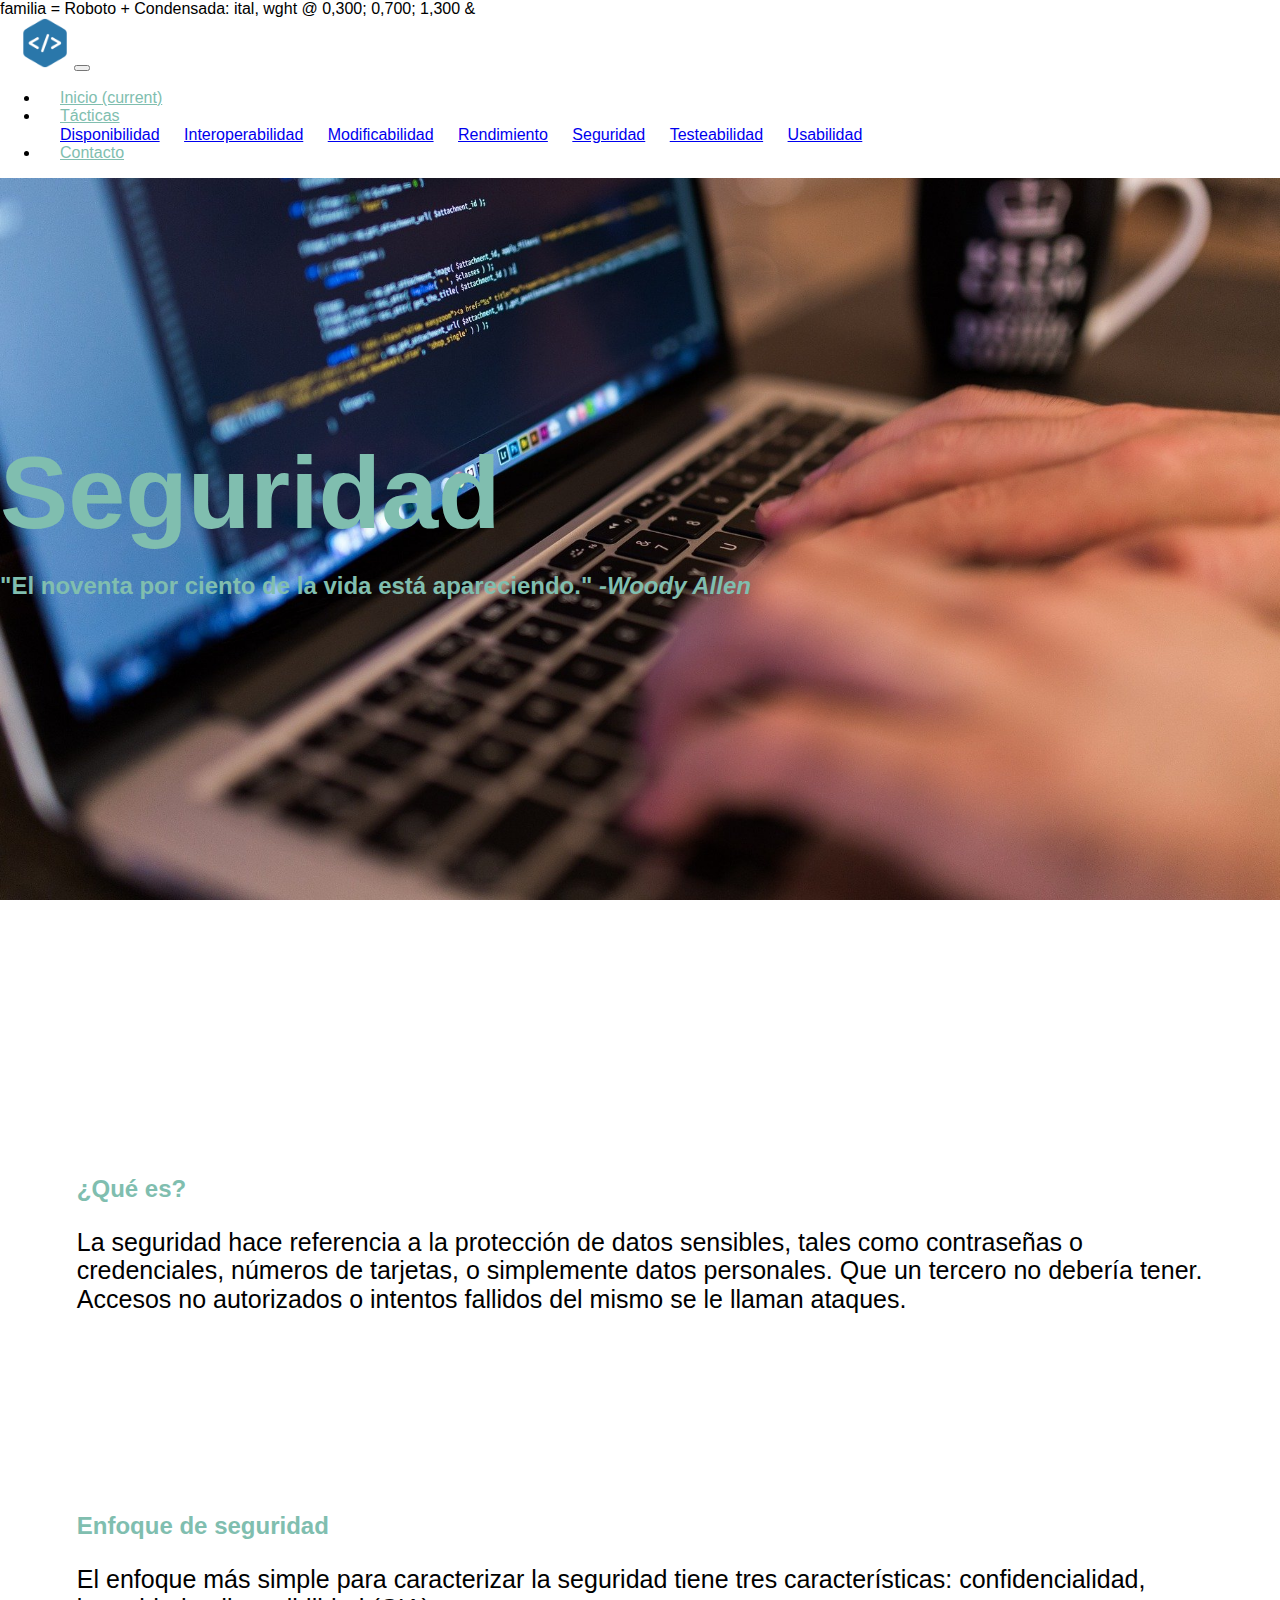
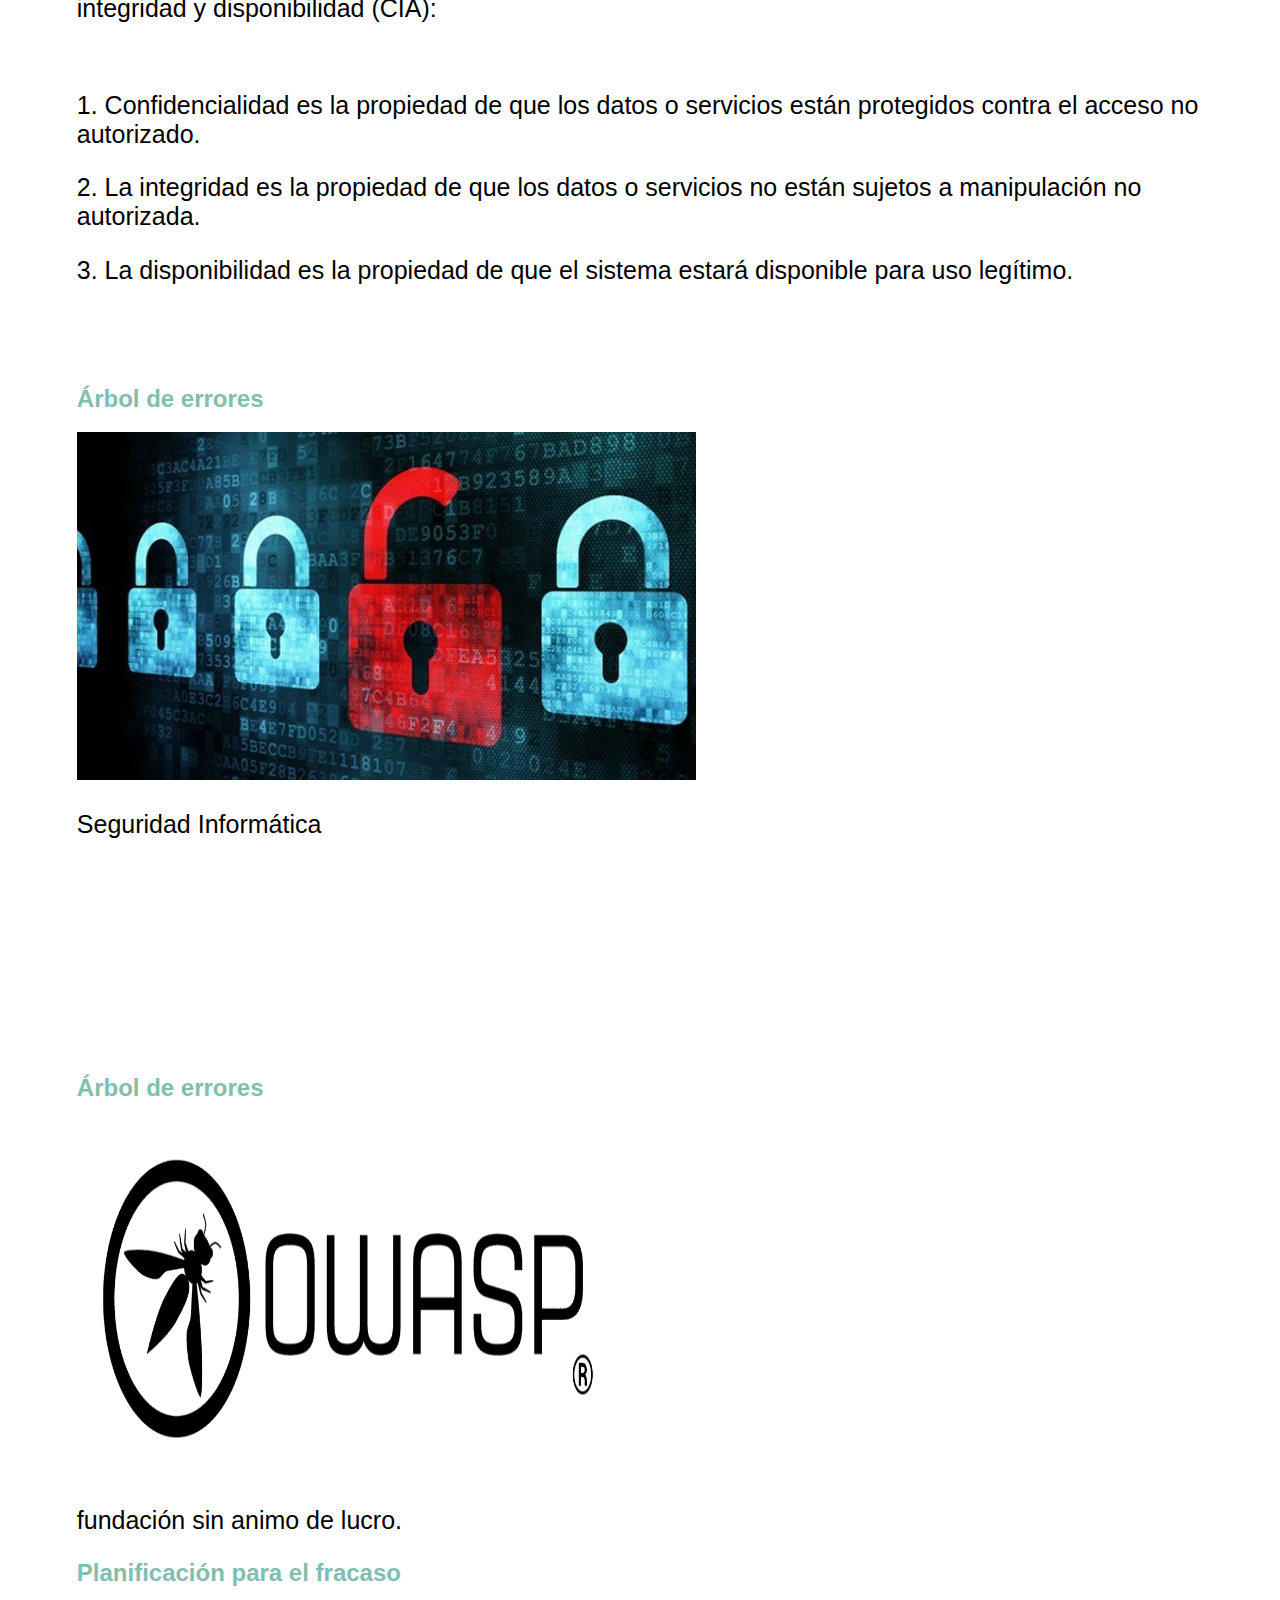
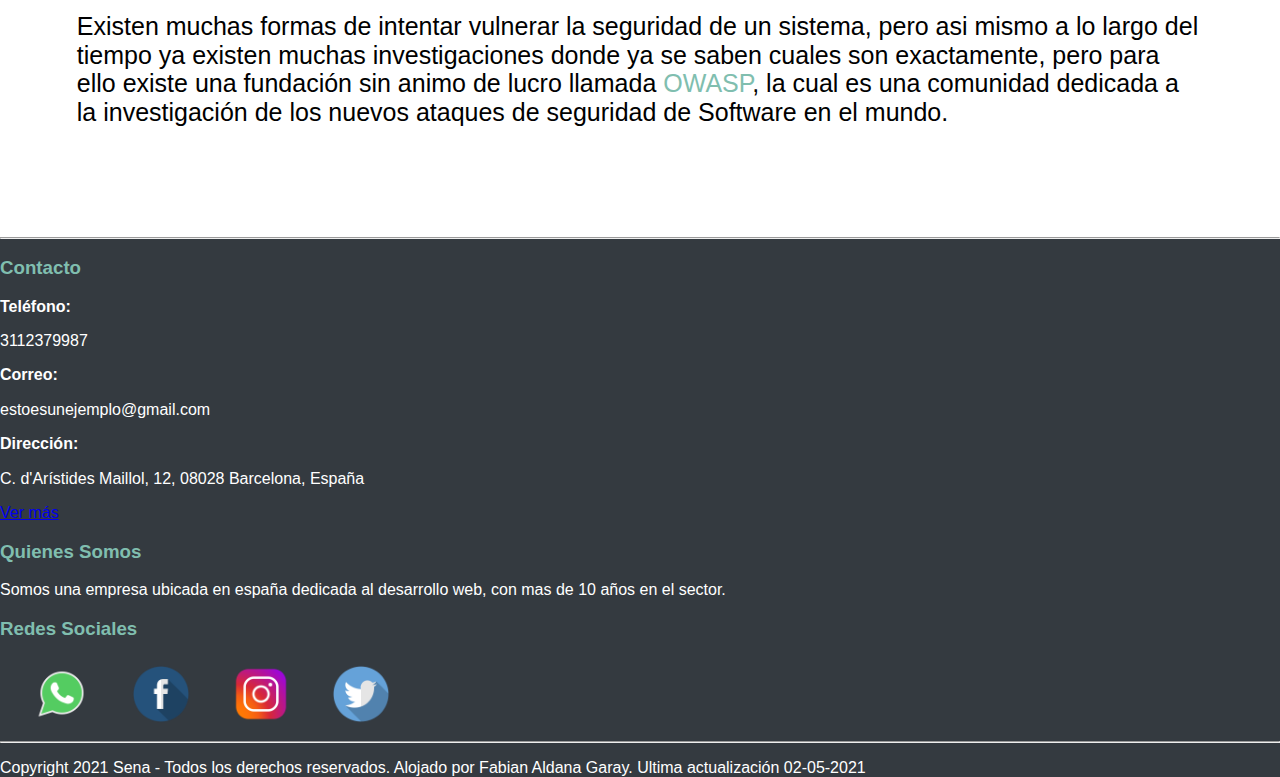
<file: Seguridad.html>
<!DOCTYPE html>
<html lang="en">
<head>
    <meta charset="UTF-8">
    <meta name="description" content="Fashi Template">
    <meta name="keywords" content="Fashi, unica, creative, html">
    <meta name="viewport" content="width=device-width, initial-scale=1.0">
    <meta http-equiv="X-UA-Compatible" content="ie=edge">
    <link rel="shortcut icon" href="img/logo.png" />
    
    <title>Arquitectura  | Software</title>

    <!-- Google Font -->
    <link rel = "preconnect" href = "https://fonts.gstatic.com">
    <link href = "https://fonts.googleapis.com/css2? family = Roboto + Condensed: wght @ 300 & display = intercambiar "rel =" hoja de estilo ">familia = Roboto + Condensada: ital, wght @ 0,300; 0,700; 1,300 &
    <!-- Css Styles -->
    <link rel="stylesheet" href="https://cdn.jsdelivr.net/npm/bootstrap@4.6.0/dist/css/bootstrap.min.css" integrity="sha384-B0vP5xmATw1+K9KRQjQERJvTumQW0nPEzvF6L/Z6nronJ3oUOFUFpCjEUQouq2+l" crossorigin="anonymous">
    <script src="https://dn.jsdelivr.net/npm/bootstrap@4.6.0/dist/js/bootstrap.bundle.min.js" integrity="sha384-Piv4xVNRyMGpqkS2by6br4gNJ7DXjqk09RmUpJ8jgGtD7zP9yug3goQfGII0yAns" crossorigin="anonymous"></script>
    <link rel="stylesheet" href="css/normalize.css">
    <link rel="stylesheet" href="css/style.css">
</head>
<body>
    <head>
        <nav class="navbar navbar-expand-lg navbar-dark bg-dark fixed-top">
            <a class="navbar-brand" href="index.html"><img src="img/logo.png" alt="" width="50px" height="50px"></a>
            <button class="navbar-toggler" type="button" data-toggle="collapse" data-target="#navbarSupportedContent" aria-controls="navbarSupportedContent" aria-expanded="false" aria-label="Toggle navigation">
              <span class="navbar-toggler-icon"></span>
            </button>
          
            <div class="collapse navbar-collapse  " id="navbarSupportedContent">
              <ul class="navbar-nav m-auto ">
                <li class="nav-item ">
                  <a class="nav-link" href="index.html">Inicio <span class="sr-only">(current)</span></a>
                </li>
                <li class="nav-item dropdown  my-2 my-lg-0">
                    <a class="nav-link dropdown-toggle" href="#" id="navbarDropdown" role="button" data-toggle="dropdown" aria-haspopup="true" aria-expanded="false">
                      Tácticas        
                    </a>
                    <div class="dropdown-menu" aria-labelledby="navbarDropdown">
                      <a class="dropdown-item" href="Disponibilidad.html">Disponibilidad</a>
                      <a class="dropdown-item" href="Interoperabilidad.html">Interoperabilidad</a>
                      <a class="dropdown-item" href="Modificabilidad.html">Modificabilidad</a>
                      <a class="dropdown-item" href="Rendimiento.html">Rendimiento</a>
                      <a class="dropdown-item" href="Seguridad.html">Seguridad</a>
                      <a class="dropdown-item" href="Testeabilidad.html">Testeabilidad</a> 
                      <a class="dropdown-item" href="Usabilidad.html">Usabilidad</a>
                    </div>
                  </li>
                <li class="nav-item">
                  <a class="nav-link " href="contacto.html">Contacto</a>
                </li>
              </ul>
          </nav>

        <div class="parallax">
            <h1 class="text-center ">Seguridad</h1>
            <h2 class="text-center "> "El noventa por ciento de la vida está apareciendo." <cite>-Woody Allen</cite>  </h2>

        </div>
    </head>



<section class="container">
    <h2 class="text-center">¿Qué es?</h2>
     <p class="text-center">
         La seguridad hace referencia a la protección de datos 
         sensibles, tales como contraseñas o credenciales, números 
         de tarjetas, o simplemente datos personales. Que un tercero 
         no debería tener.
         Accesos no autorizados o intentos fallidos del mismo se le llaman 
         ataques. 
     </p>
</section>

<section class="container"> 
  <div class="row">
          <div class="col-sm-6">
             <h2 class="text-center">Enfoque de seguridad</h2> 
            <p class="">
                El enfoque más simple para caracterizar la seguridad tiene tres
                características: confidencialidad, integridad y disponibilidad (CIA):
            </p>
            <br>
            <p class="">
                1. Confidencialidad es la propiedad de que los datos o servicios están
                protegidos contra el acceso no autorizado.
            </p>
            <p class="">
                2. La integridad es la propiedad de que los datos o servicios no están
                sujetos a manipulación no autorizada.
            </p>
            <p class="">
                3. La disponibilidad es la propiedad de que el sistema estará
                disponible para uso legítimo.
            </p>
      
        </div>
    
        
        <div class="col-sm-6 ">
            <br><br><br>
          <h2 class="text-sm-center">Árbol de errores</h2>
            <img class="img-fluid rounded mx-auto d-block shadow-lg"  src="img/seguridad_ejemplo.jpg" alt="Imagen_ejemplo">
            <p class="text-center text-sm-center h6">
            Seguridad Informática 
            </p>
      </div>
  </div>


  

</section>


<section >
  <div class="row">
    
    
    <div class="col-sm-6">
        <br><br>
      <h2 class="text-center align-items-center">Árbol de errores</h2>
        <img class="img-fluid rounded mx-auto d-block shadow-lg"  src="img/seguridad_ejemplo_2.jpg" alt="Imagen_ejemplo" width="540" height="355">
        <p class="text-center text-center h6">
            fundación sin animo de lucro.
        </p>
    </div>
    
    <div class="col-sm-6">
        <div class="justify-content-around align-items-center">
             
              <h2 class="text-center">Planificación para el fracaso</h2> 
              <p class="text-sm-center">
                Existen muchas formas de intentar vulnerar la seguridad de un sistema,
                pero asi mismo a lo largo del tiempo ya existen muchas investigaciones 
                donde ya se saben cuales son exactamente, pero para ello existe una 
                fundación sin animo de lucro llamada <a href="https://owasp.org/">OWASP</a>, la cual es una comunidad 
                dedicada a la investigación de los nuevos ataques de seguridad de Software en el mundo.  
              </p>

        </div>
      </div>
 
</div>
</section>



    <footer >
        <hr>
        <div class="container">
            <div class="row">
              <div class="col-sm-4">
                    <h3 class="text-center">Contacto</h3>
                    <span>Teléfono:</span><p>3112379987</p>
                    <span>Correo:</span><p>estoesunejemplo@gmail.com</p>
                    <span>Dirección:</span><p>C. d'Arístides Maillol, 12, 08028 Barcelona, España</p>
                    <a class="btn btnsm btn-dark" href="contacto.html">Ver más</a>
              </div>
              <div class="col-sm-4">
                <h3 class="text-center">Quienes Somos</h3>
                <p>Somos una empresa ubicada en españa 
                    dedicada al desarrollo web, con mas de 10 años en el 
                    sector.
                </p>
              </div>
              <div class="col-sm-4">
                <h3 class="text-center">Redes Sociales</h3>
                <a href="https://www.whatsapp.com/?lang=es"><img class="icon"  src="img/whatsapp.png" alt=""></a>
                <a href="https://es-la.facebook.com/"><img class="icon"  src="img/facebook.png" alt=""></a>
                <a href="https://www.instagram.com/?hl=es-la"><img class="icon"  src="img/ig.png" alt=""></a>
                <a href="https://twitter.com/?lang=es"><img class="icon"  src="img/twitter.png" alt=""></a>
              </div>
            </div>
            <hr>
        </div>
      
        <p class="text-center">Copyright  2021 Sena  - Todos los derechos reservados. Alojado por Fabian Aldana Garay.  Ultima actualización 02-05-2021</p>
    </footer>

</body>
<script src="https://code.jquery.com/jquery-3.5.1.slim.min.js" integrity="sha384-DfXdz2htPH0lsSSs5nCTpuj/zy4C+OGpamoFVy38MVBnE+IbbVYUew+OrCXaRkfj" crossorigin="anonymous"></script>
<script src="https://cdn.jsdelivr.net/npm/popper.js@1.16.1/dist/umd/popper.min.js" integrity="sha384-9/reFTGAW83EW2RDu2S0VKaIzap3H66lZH81PoYlFhbGU+6BZp6G7niu735Sk7lN" crossorigin="anonymous"></script>
<script src="https://cdn.jsdelivr.net/npm/bootstrap@4.6.0/dist/js/bootstrap.min.js" integrity="sha384-+YQ4JLhjyBLPDQt//I+STsc9iw4uQqACwlvpslubQzn4u2UU2UFM80nGisd026JF" crossorigin="anonymous"></script>
</html>
</file>
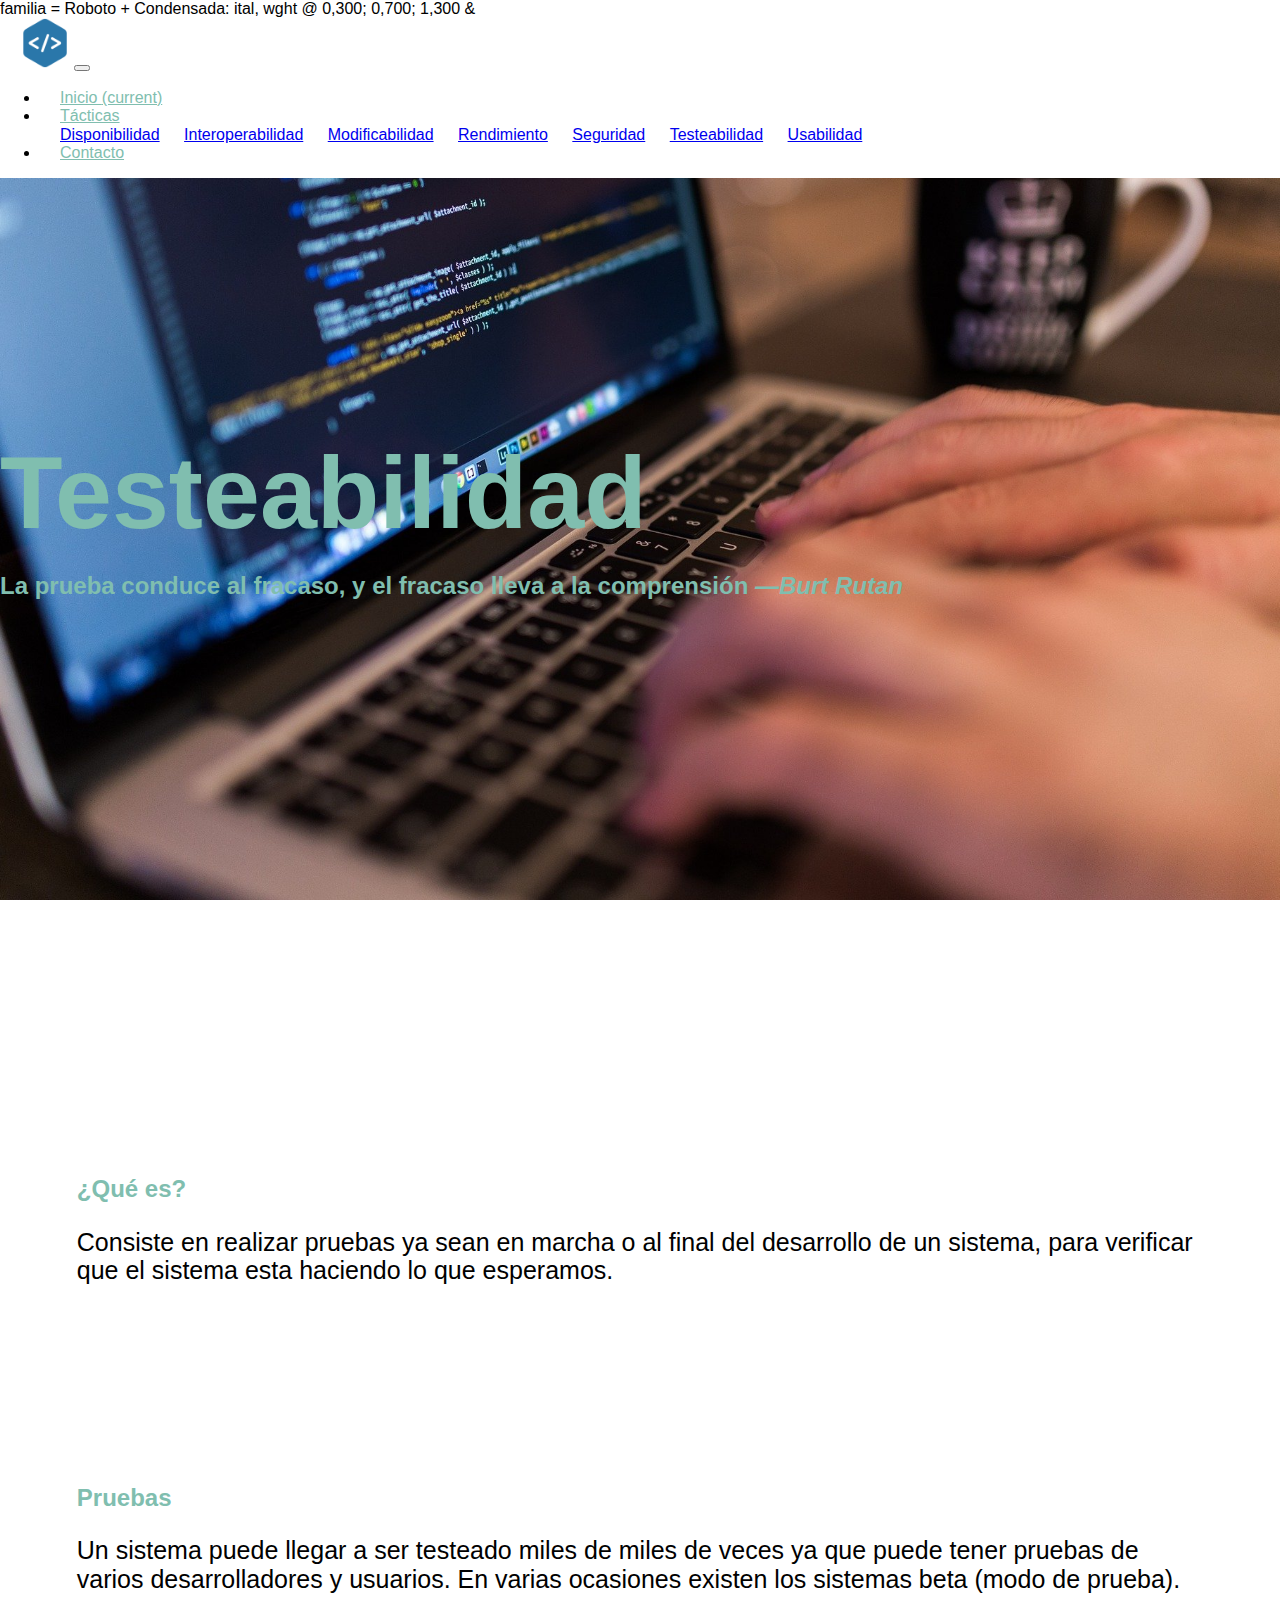
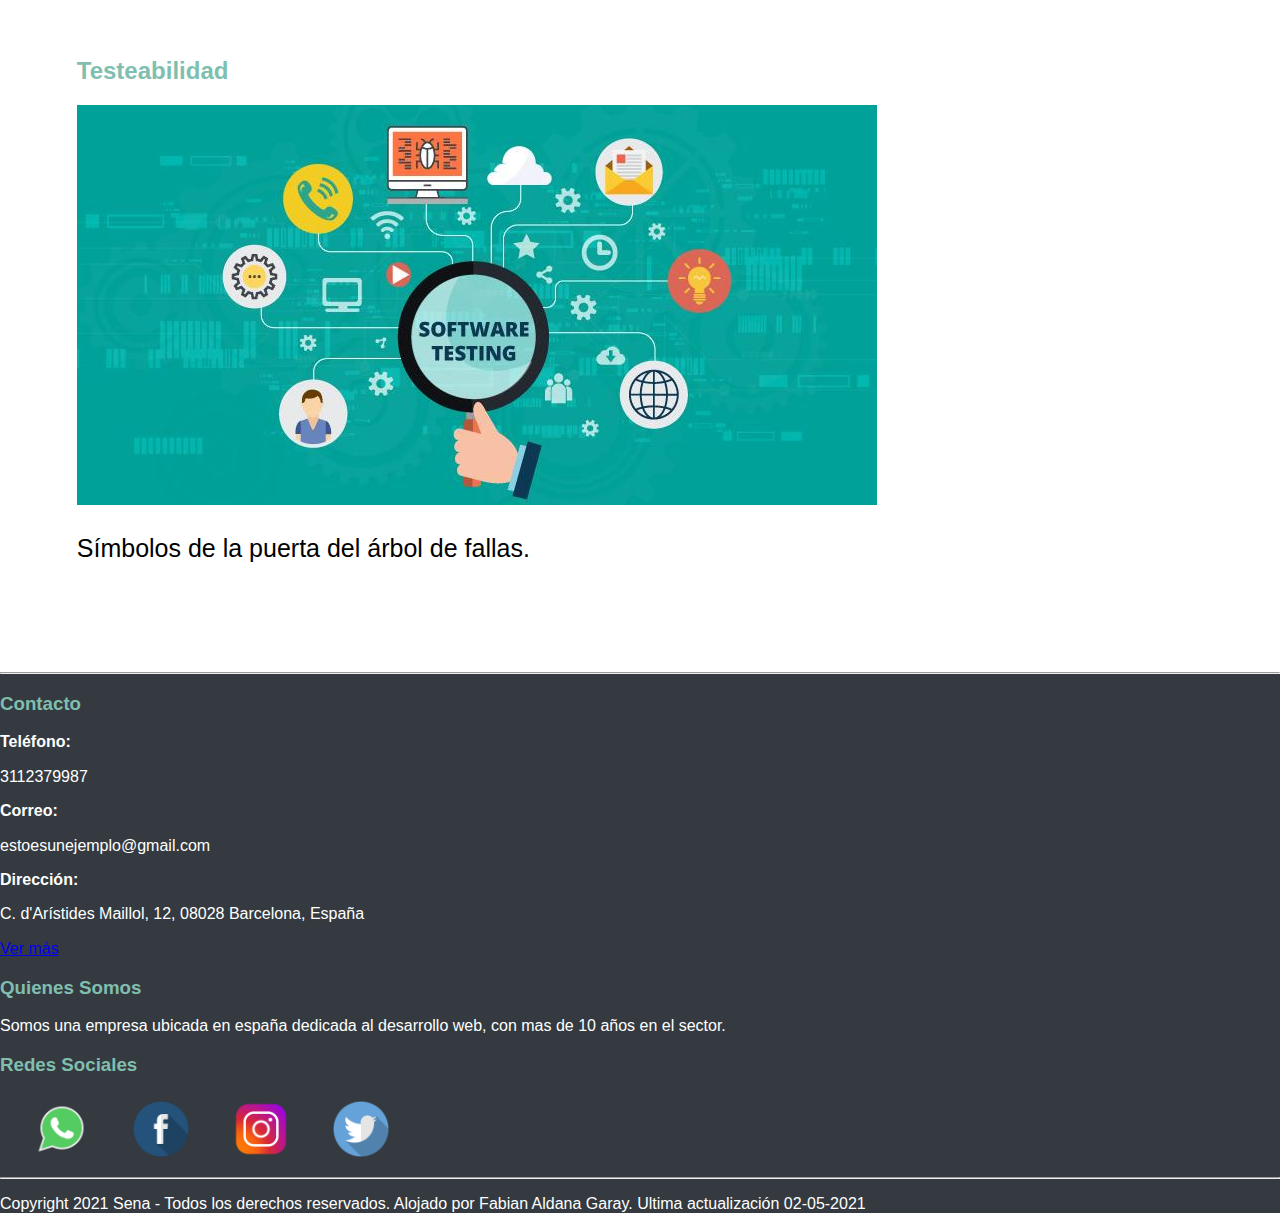
<file: Testeabilidad.html>
<!DOCTYPE html>
<html lang="en">
<head>
    <meta charset="UTF-8">
    <meta name="description" content="Fashi Template">
    <meta name="keywords" content="Fashi, unica, creative, html">
    <meta name="viewport" content="width=device-width, initial-scale=1.0">
    <meta http-equiv="X-UA-Compatible" content="ie=edge">
    <link rel="shortcut icon" href="img/logo.png" />
    
    <title>Arquitectura  | Software</title>

    <!-- Google Font -->
    <link rel = "preconnect" href = "https://fonts.gstatic.com">
    <link href = "https://fonts.googleapis.com/css2? family = Roboto + Condensed: wght @ 300 & display = intercambiar "rel =" hoja de estilo ">familia = Roboto + Condensada: ital, wght @ 0,300; 0,700; 1,300 &
    <!-- Css Styles -->
    <link rel="stylesheet" href="https://cdn.jsdelivr.net/npm/bootstrap@4.6.0/dist/css/bootstrap.min.css" integrity="sha384-B0vP5xmATw1+K9KRQjQERJvTumQW0nPEzvF6L/Z6nronJ3oUOFUFpCjEUQouq2+l" crossorigin="anonymous">
    <script src="https://dn.jsdelivr.net/npm/bootstrap@4.6.0/dist/js/bootstrap.bundle.min.js" integrity="sha384-Piv4xVNRyMGpqkS2by6br4gNJ7DXjqk09RmUpJ8jgGtD7zP9yug3goQfGII0yAns" crossorigin="anonymous"></script>
    <link rel="stylesheet" href="css/normalize.css">
    <link rel="stylesheet" href="css/style.css">
</head>
<body>
    <head>
        <nav class="navbar navbar-expand-lg navbar-dark bg-dark fixed-top">
            <a class="navbar-brand" href="index.html"><img src="img/logo.png" alt="" width="50px" height="50px"></a>
            <button class="navbar-toggler" type="button" data-toggle="collapse" data-target="#navbarSupportedContent" aria-controls="navbarSupportedContent" aria-expanded="false" aria-label="Toggle navigation">
              <span class="navbar-toggler-icon"></span>
            </button>
          
            <div class="collapse navbar-collapse  " id="navbarSupportedContent">
              <ul class="navbar-nav m-auto ">
                <li class="nav-item ">
                  <a class="nav-link" href="index.html">Inicio <span class="sr-only">(current)</span></a>
                </li>
                <li class="nav-item dropdown  my-2 my-lg-0">
                    <a class="nav-link dropdown-toggle" href="#" id="navbarDropdown" role="button" data-toggle="dropdown" aria-haspopup="true" aria-expanded="false">
                      Tácticas        
                    </a>
                    <div class="dropdown-menu" aria-labelledby="navbarDropdown">
                      <a class="dropdown-item" href="Disponibilidad.html">Disponibilidad</a>
                      <a class="dropdown-item" href="Interoperabilidad.html">Interoperabilidad</a>
                      <a class="dropdown-item" href="Modificabilidad.html">Modificabilidad</a>
                      <a class="dropdown-item" href="Rendimiento.html">Rendimiento</a>
                      <a class="dropdown-item" href="Seguridad.html">Seguridad</a>
                      <a class="dropdown-item" href="Testeabilidad.html">Testeabilidad</a> 
                      <a class="dropdown-item" href="Usabilidad.html">Usabilidad</a>
                    </div>
                  </li>
                <li class="nav-item">
                  <a class="nav-link " href="contacto.html">Contacto</a>
                </li>
              </ul>
          </nav>

        <div class="parallax">
            <h1 class="text-center ">Testeabilidad</h1>
            <h2 class="text-center "> La prueba conduce al fracaso, y el fracaso lleva a la comprensión
               <cite> —Burt Rutan </cite>  </h2>

        </div> 
    </head>



<section class="container">
    <h2 class="text-center">¿Qué es?</h2>
     <p class="text-center">
       Consiste en realizar pruebas ya sean en marcha o 
       al final del desarrollo  de un sistema, para 
       verificar que el sistema esta haciendo lo que esperamos.
     </p>
</section>

<section class="container"> 
  <div class="row">
          <div class="col-sm-6">
             <h2 class="text-center">Pruebas</h2> 
            <p class="">
              Un sistema puede llegar a ser testeado miles de miles de veces 
              ya que puede tener pruebas de varios desarrolladores y usuarios.
              En varias ocasiones existen los sistemas beta (modo de prueba).
            </p>
            <br>
          
        </div>
    
        
        <div class="col-sm-6 ">
          <h2 class="text-sm-center">Testeabilidad</h2>
            <img class="img-fluid rounded mx-auto d-block shadow-lg"  src="img/testeabilidad_ejemplo.jpg" alt="Imagen_ejemplo">
            <p class="text-center text-sm-center h6">
            Símbolos de la puerta del árbol de fallas.
            </p>
      </div>
  </div>


  

</section>






    <footer >
        <hr>
        <div class="container">
            <div class="row">
              <div class="col-sm-4">
                    <h3 class="text-center">Contacto</h3>
                    <span>Teléfono:</span><p>3112379987</p>
                    <span>Correo:</span><p>estoesunejemplo@gmail.com</p>
                    <span>Dirección:</span><p>C. d'Arístides Maillol, 12, 08028 Barcelona, España</p>
                    <a class="btn btnsm btn-dark" href="contacto.html">Ver más</a>
              </div>
              <div class="col-sm-4">
                <h3 class="text-center">Quienes Somos</h3>
                <p>Somos una empresa ubicada en españa 
                    dedicada al desarrollo web, con mas de 10 años en el 
                    sector.
                </p>
              </div>
              <div class="col-sm-4">
                <h3 class="text-center">Redes Sociales</h3>
                <a href="https://www.whatsapp.com/?lang=es"><img class="icon"  src="img/whatsapp.png" alt=""></a>
                <a href="https://es-la.facebook.com/"><img class="icon"  src="img/facebook.png" alt=""></a>
                <a href="https://www.instagram.com/?hl=es-la"><img class="icon"  src="img/ig.png" alt=""></a>
                <a href="https://twitter.com/?lang=es"><img class="icon"  src="img/twitter.png" alt=""></a>
              </div>
            </div>
            <hr>
        </div>
      
        <p class="text-center">Copyright  2021 Sena  - Todos los derechos reservados. Alojado por Fabian Aldana Garay.  Ultima actualización 02-05-2021</p>
    </footer>

</body>
<script src="https://code.jquery.com/jquery-3.5.1.slim.min.js" integrity="sha384-DfXdz2htPH0lsSSs5nCTpuj/zy4C+OGpamoFVy38MVBnE+IbbVYUew+OrCXaRkfj" crossorigin="anonymous"></script>
<script src="https://cdn.jsdelivr.net/npm/popper.js@1.16.1/dist/umd/popper.min.js" integrity="sha384-9/reFTGAW83EW2RDu2S0VKaIzap3H66lZH81PoYlFhbGU+6BZp6G7niu735Sk7lN" crossorigin="anonymous"></script>
<script src="https://cdn.jsdelivr.net/npm/bootstrap@4.6.0/dist/js/bootstrap.min.js" integrity="sha384-+YQ4JLhjyBLPDQt//I+STsc9iw4uQqACwlvpslubQzn4u2UU2UFM80nGisd026JF" crossorigin="anonymous"></script>
</html>
</file>
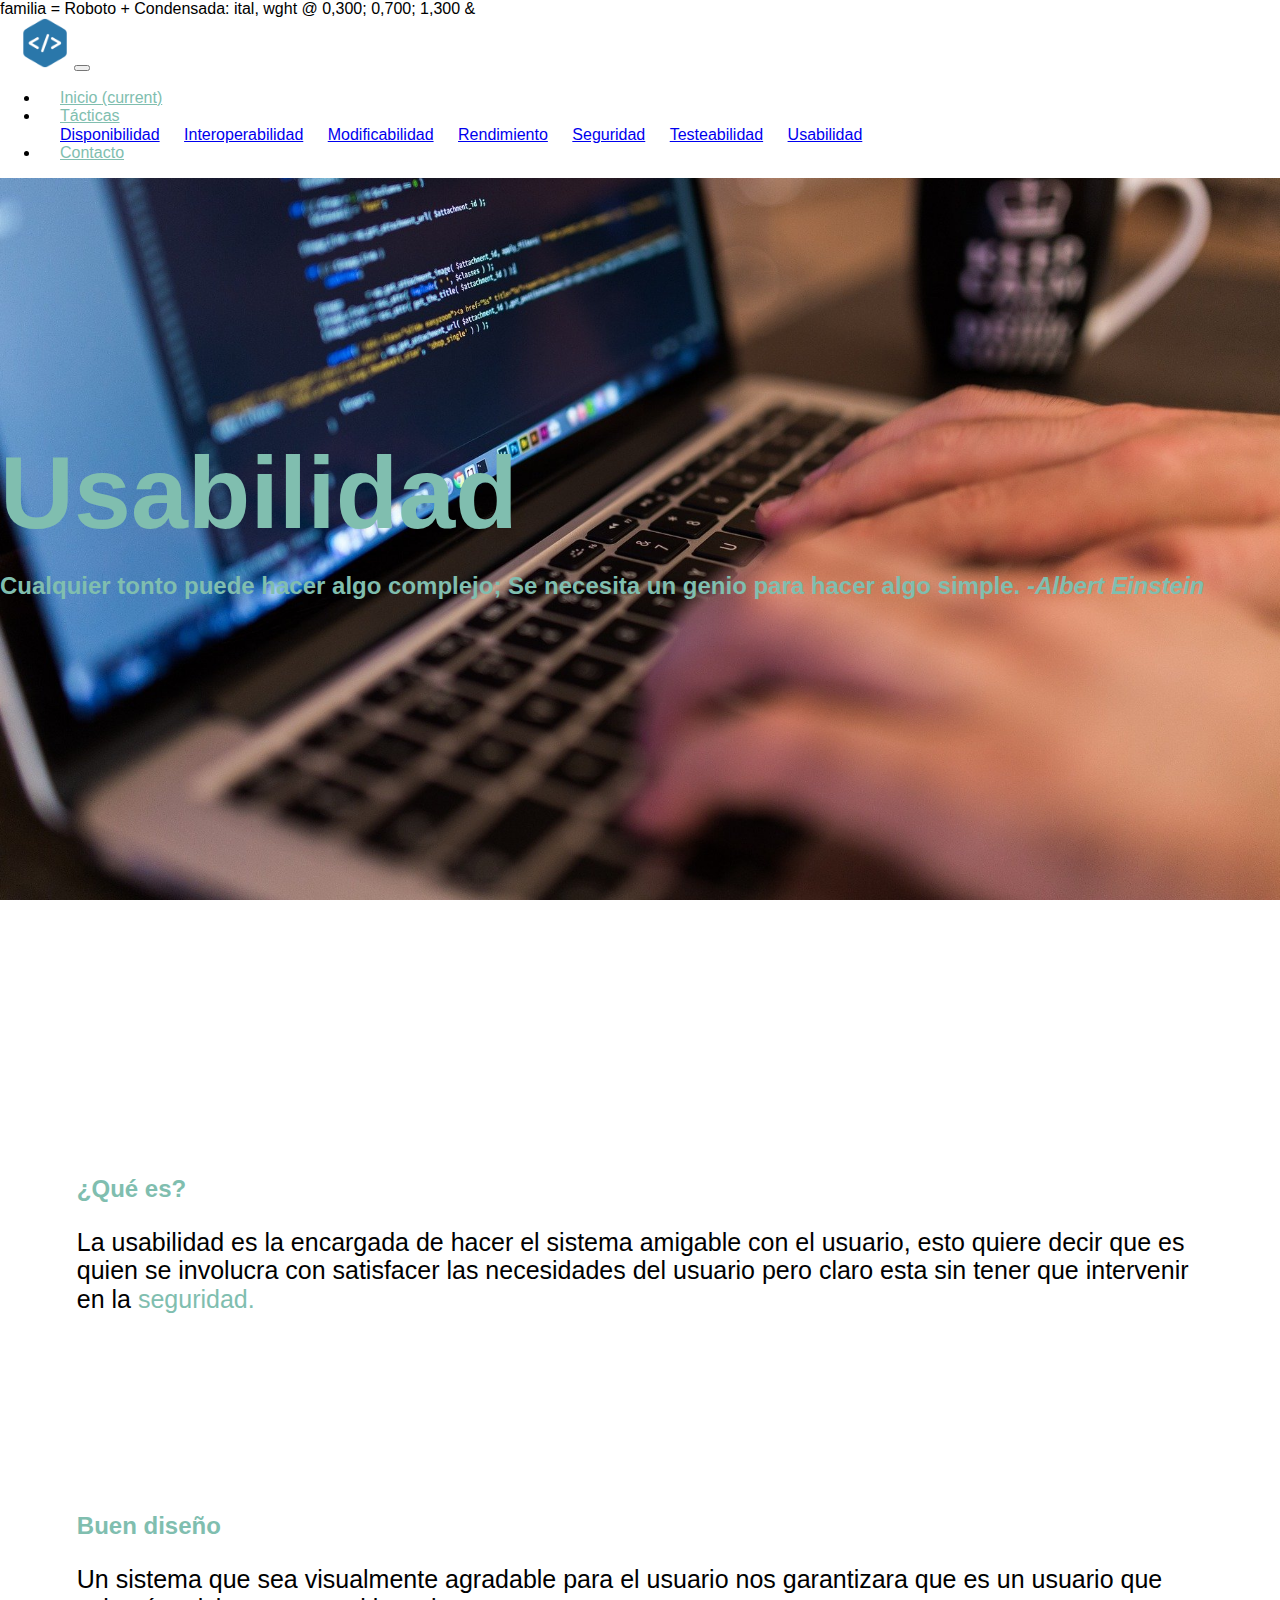
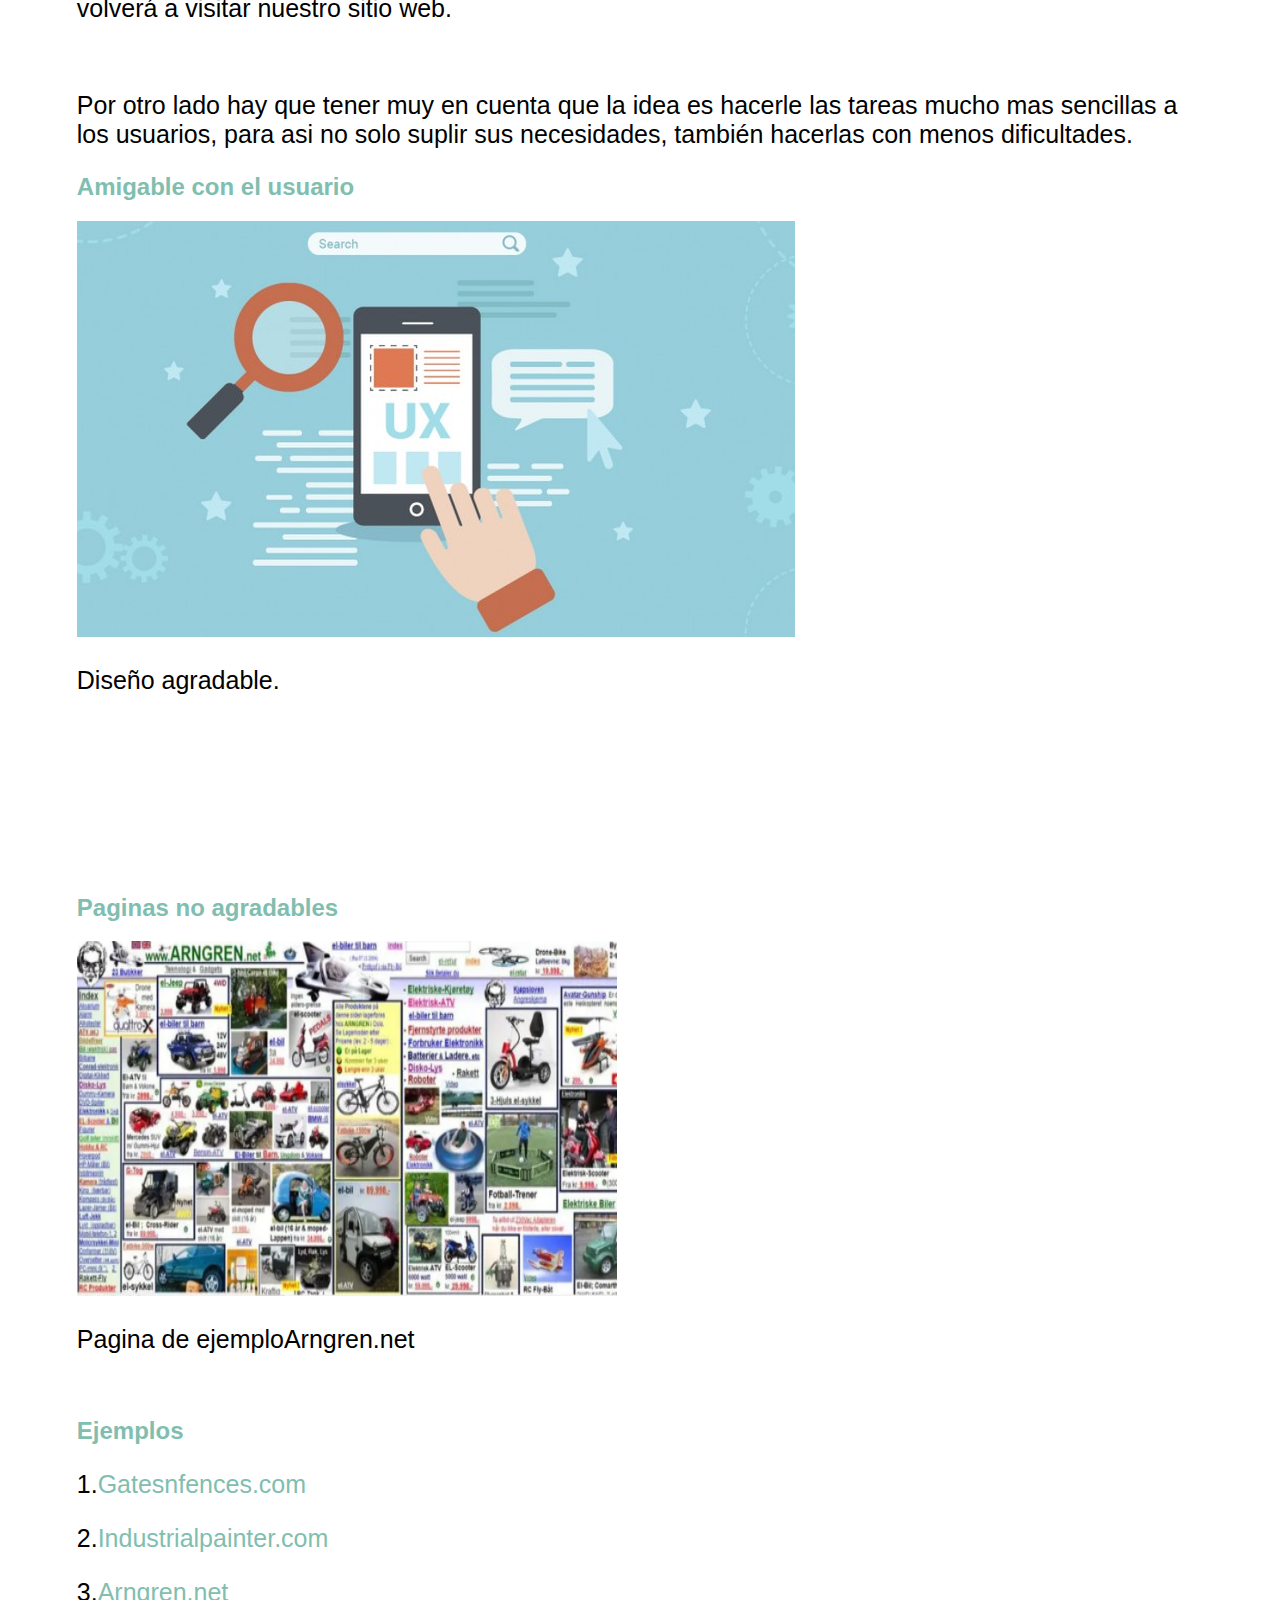
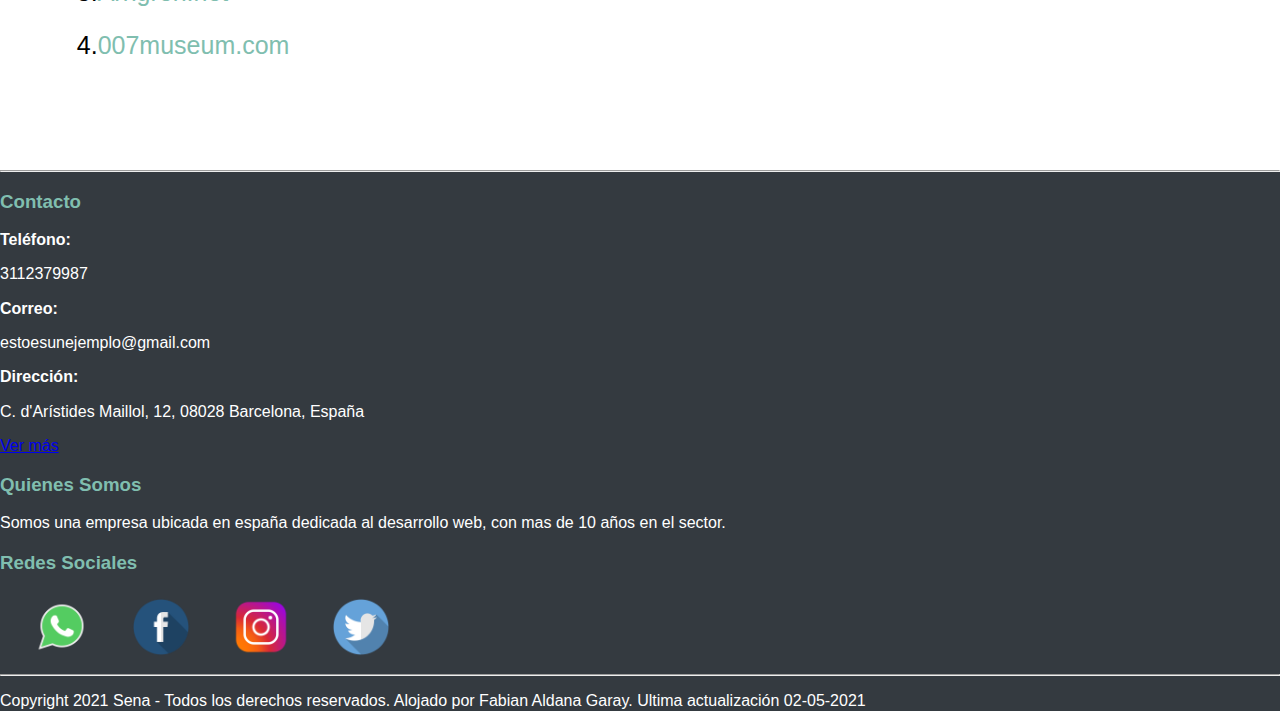
<file: Usabilidad.html>
<!DOCTYPE html>
<html lang="en">
<head>
    <meta charset="UTF-8">
    <meta name="description" content="Fashi Template">
    <meta name="keywords" content="Fashi, unica, creative, html">
    <meta name="viewport" content="width=device-width, initial-scale=1.0">
    <meta http-equiv="X-UA-Compatible" content="ie=edge">
    <link rel="shortcut icon" href="img/logo.png" />
    
    <title>Arquitectura  | Software</title>

    <!-- Google Font -->
    <link rel = "preconnect" href = "https://fonts.gstatic.com">
    <link href = "https://fonts.googleapis.com/css2? family = Roboto + Condensed: wght @ 300 & display = intercambiar "rel =" hoja de estilo ">familia = Roboto + Condensada: ital, wght @ 0,300; 0,700; 1,300 &
    <!-- Css Styles -->
    <link rel="stylesheet" href="https://cdn.jsdelivr.net/npm/bootstrap@4.6.0/dist/css/bootstrap.min.css" integrity="sha384-B0vP5xmATw1+K9KRQjQERJvTumQW0nPEzvF6L/Z6nronJ3oUOFUFpCjEUQouq2+l" crossorigin="anonymous">
    <script src="https://dn.jsdelivr.net/npm/bootstrap@4.6.0/dist/js/bootstrap.bundle.min.js" integrity="sha384-Piv4xVNRyMGpqkS2by6br4gNJ7DXjqk09RmUpJ8jgGtD7zP9yug3goQfGII0yAns" crossorigin="anonymous"></script>
    <link rel="stylesheet" href="css/normalize.css">
    <link rel="stylesheet" href="css/style.css">
</head>
<body>
    <head>
        <nav class="navbar navbar-expand-lg navbar-dark bg-dark fixed-top">
            <a class="navbar-brand" href="index.html"><img src="img/logo.png" alt="" width="50px" height="50px"></a>
            <button class="navbar-toggler" type="button" data-toggle="collapse" data-target="#navbarSupportedContent" aria-controls="navbarSupportedContent" aria-expanded="false" aria-label="Toggle navigation">
              <span class="navbar-toggler-icon"></span>
            </button>
          
            <div class="collapse navbar-collapse  " id="navbarSupportedContent">
              <ul class="navbar-nav m-auto ">
                <li class="nav-item ">
                  <a class="nav-link" href="index.html">Inicio <span class="sr-only">(current)</span></a>
                </li>
                <li class="nav-item dropdown  my-2 my-lg-0">
                    <a class="nav-link dropdown-toggle" href="#" id="navbarDropdown" role="button" data-toggle="dropdown" aria-haspopup="true" aria-expanded="false">
                      Tácticas        
                    </a>
                    <div class="dropdown-menu" aria-labelledby="navbarDropdown">
                      <a class="dropdown-item" href="Disponibilidad.html">Disponibilidad</a>
                      <a class="dropdown-item" href="Interoperabilidad.html">Interoperabilidad</a>
                      <a class="dropdown-item" href="Modificabilidad.html">Modificabilidad</a>
                      <a class="dropdown-item" href="Rendimiento.html">Rendimiento</a>
                      <a class="dropdown-item" href="Seguridad.html">Seguridad</a>
                      <a class="dropdown-item" href="Testeabilidad.html">Testeabilidad</a> 
                      <a class="dropdown-item" href="Usabilidad.html">Usabilidad</a>
                    </div>
                  </li>
                <li class="nav-item">
                  <a class="nav-link " href="contacto.html">Contacto</a>
                </li>
              </ul>
          </nav>

        <div class="parallax">
            <h1 class="text-center ">Usabilidad</h1>
            <h2 class="text-center h3 "> Cualquier tonto puede hacer algo complejo; Se necesita un genio para
                hacer algo simple.
                 <cite>-Albert Einstein</cite>  </h2>

        </div>
    </head>



<section class="container">
    <h2 class="text-center">¿Qué es?</h2>
     <p class="text-center">
         La usabilidad  es la encargada de hacer el sistema
         amigable con el usuario, esto quiere decir que es 
         quien se involucra con satisfacer las necesidades del usuario 
         pero claro esta sin tener que intervenir en la <a href="Seguridad.html">seguridad.</a>
         

     </p>
</section>

<section class="container"> 
  <div class="row">
          <div class="col-sm-6">
             <h2 class="text-center">Buen diseño</h2> 
            <p class="">
              Un sistema que sea visualmente agradable para el usuario
              nos garantizara que es un usuario que volverá a visitar 
              nuestro sitio web.   
            </p>
            <br>
            <p class="">
              Por otro lado hay que tener muy en cuenta que la idea es 
              hacerle las tareas mucho mas sencillas a los usuarios, 
              para asi no solo suplir sus necesidades, también hacerlas con menos dificultades. 

        </div>
    
        
        <div class="col-sm-6 ">
          <h2 class="text-sm-center">Amigable con el usuario</h2>
            <img class="img-fluid rounded mx-auto d-block shadow-lg"  src="img/usabilidad.png" alt="Imagen_ejemplo">
            <p class="text-center text-sm-center h6">
            Diseño agradable.
            </p>
      </div>
  </div>


  

</section>


<section >
  <div class="row">
    
    
    <div class="col-sm-6">
      <h2 class="text-center align-items-center">Paginas no agradables </h2>
        <img class="img-fluid rounded mx-auto d-block shadow-lg"  src="img/ejemplo_usabilidad.png" alt="Imagen_ejemplo" width="540" height="355">
        <p class="text-center text-center h6">Pagina de ejemploArngren.net</p>
    </div>
    
    <div class="col-sm-6">
        <div class="justify-content-around align-items-center">
             <br>
              <h2 class="text-center">Ejemplos</h2> 
              <p>1.<a href="http://gatesnfences.com/">Gatesnfences.com </a>  </p>
              <p>2.<a href="http://industrialpainter.com/">Industrialpainter.com </a>  </p>
              <p>3.<a href="https://arngren.net/">Arngren.net</a>  </p>
              <p>4.<a href="http://007museum.com/">007museum.com</a>  </p>
             

        </div>
      </div>
 
</div>
</section>



    <footer >
        <hr>
        <div class="container">
            <div class="row">
              <div class="col-sm-4">
                    <h3 class="text-center">Contacto</h3>
                    <span>Teléfono:</span><p>3112379987</p>
                    <span>Correo:</span><p>estoesunejemplo@gmail.com</p>
                    <span>Dirección:</span><p>C. d'Arístides Maillol, 12, 08028 Barcelona, España</p>
                    <a class="btn btnsm btn-dark" href="contacto.html">Ver más</a>
              </div>
              <div class="col-sm-4">
                <h3 class="text-center">Quienes Somos</h3>
                <p>Somos una empresa ubicada en españa 
                    dedicada al desarrollo web, con mas de 10 años en el 
                    sector.
                </p>
              </div>
              <div class="col-sm-4">
                <h3 class="text-center">Redes Sociales</h3>
                <a href="https://www.whatsapp.com/?lang=es"><img class="icon"  src="img/whatsapp.png" alt=""></a>
                <a href="https://es-la.facebook.com/"><img class="icon"  src="img/facebook.png" alt=""></a>
                <a href="https://www.instagram.com/?hl=es-la"><img class="icon"  src="img/ig.png" alt=""></a>
                <a href="https://twitter.com/?lang=es"><img class="icon"  src="img/twitter.png" alt=""></a>
              </div>
            </div>
            <hr>
        </div>
      
        <p class="text-center">Copyright  2021 Sena  - Todos los derechos reservados. Alojado por Fabian Aldana Garay.  Ultima actualización 02-05-2021</p>
    </footer>

</body>
<script src="https://code.jquery.com/jquery-3.5.1.slim.min.js" integrity="sha384-DfXdz2htPH0lsSSs5nCTpuj/zy4C+OGpamoFVy38MVBnE+IbbVYUew+OrCXaRkfj" crossorigin="anonymous"></script>
<script src="https://cdn.jsdelivr.net/npm/popper.js@1.16.1/dist/umd/popper.min.js" integrity="sha384-9/reFTGAW83EW2RDu2S0VKaIzap3H66lZH81PoYlFhbGU+6BZp6G7niu735Sk7lN" crossorigin="anonymous"></script>
<script src="https://cdn.jsdelivr.net/npm/bootstrap@4.6.0/dist/js/bootstrap.min.js" integrity="sha384-+YQ4JLhjyBLPDQt//I+STsc9iw4uQqACwlvpslubQzn4u2UU2UFM80nGisd026JF" crossorigin="anonymous"></script>
</html>
</file>
<file: css/style.css>
/* Header
 color: #84DCCF;*/

 html {
    box-sizing: border-box;
  }
  *,*::before,*::after{
    box-sizing: inherit;
  }
  body, html {
    height: 100%;
    font-family:  'Roboto Condensed', sans-serif;;
  }


  section a:hover{
    text-decoration: none;
    color: #80BEAF;
  }

  section a{
    text-decoration: none;
    color: #80BEAF;
  }

/* Navbar */

.navbar-dark .navbar-nav .nav-link {
    color: #80BEAF;
}
nav a {
    margin-left: 20px;
}

  .parallax {

    background-image: url("../img/headjpg.jpg");
  
    /* Full height */
    height: 100%;
  
  
    background-attachment: fixed;
    background-position: center;
    background-repeat: no-repeat;
    background-size: cover;
  }
   .parallax h1 {
       font-size: 8vw;
        font-weight: bold;
        padding-top: 20%;
        margin: 0;
        color: #80BEAF;
  }
  .parallax h2 {
    color: #80BEAF;
    margin: 0;
    padding-top: 20px;
      
  }
  /* Section */
  section {
      padding: 6%;
  }
  section h2 {
    color: #80BEAF;
    font-weight: 700;
  }
  section p{
      font-size: 25px;
  }


    section .card {
       border: 1px solid  #80BEAF; 
       border-radius: 1%;
}


  /* Footer */
  footer {
      background-color:#343A40;
      color: white;
  }
  footer h3{
      color: #80BEAF;
  }
  footer span {
      color: white;
      margin: 0;
      padding: 0;
      font-weight: 600;
      }

   .icon{
       width: 70px;
       height: 70px;
       padding: 5px;
       margin-left:2%;
   }
</file>
